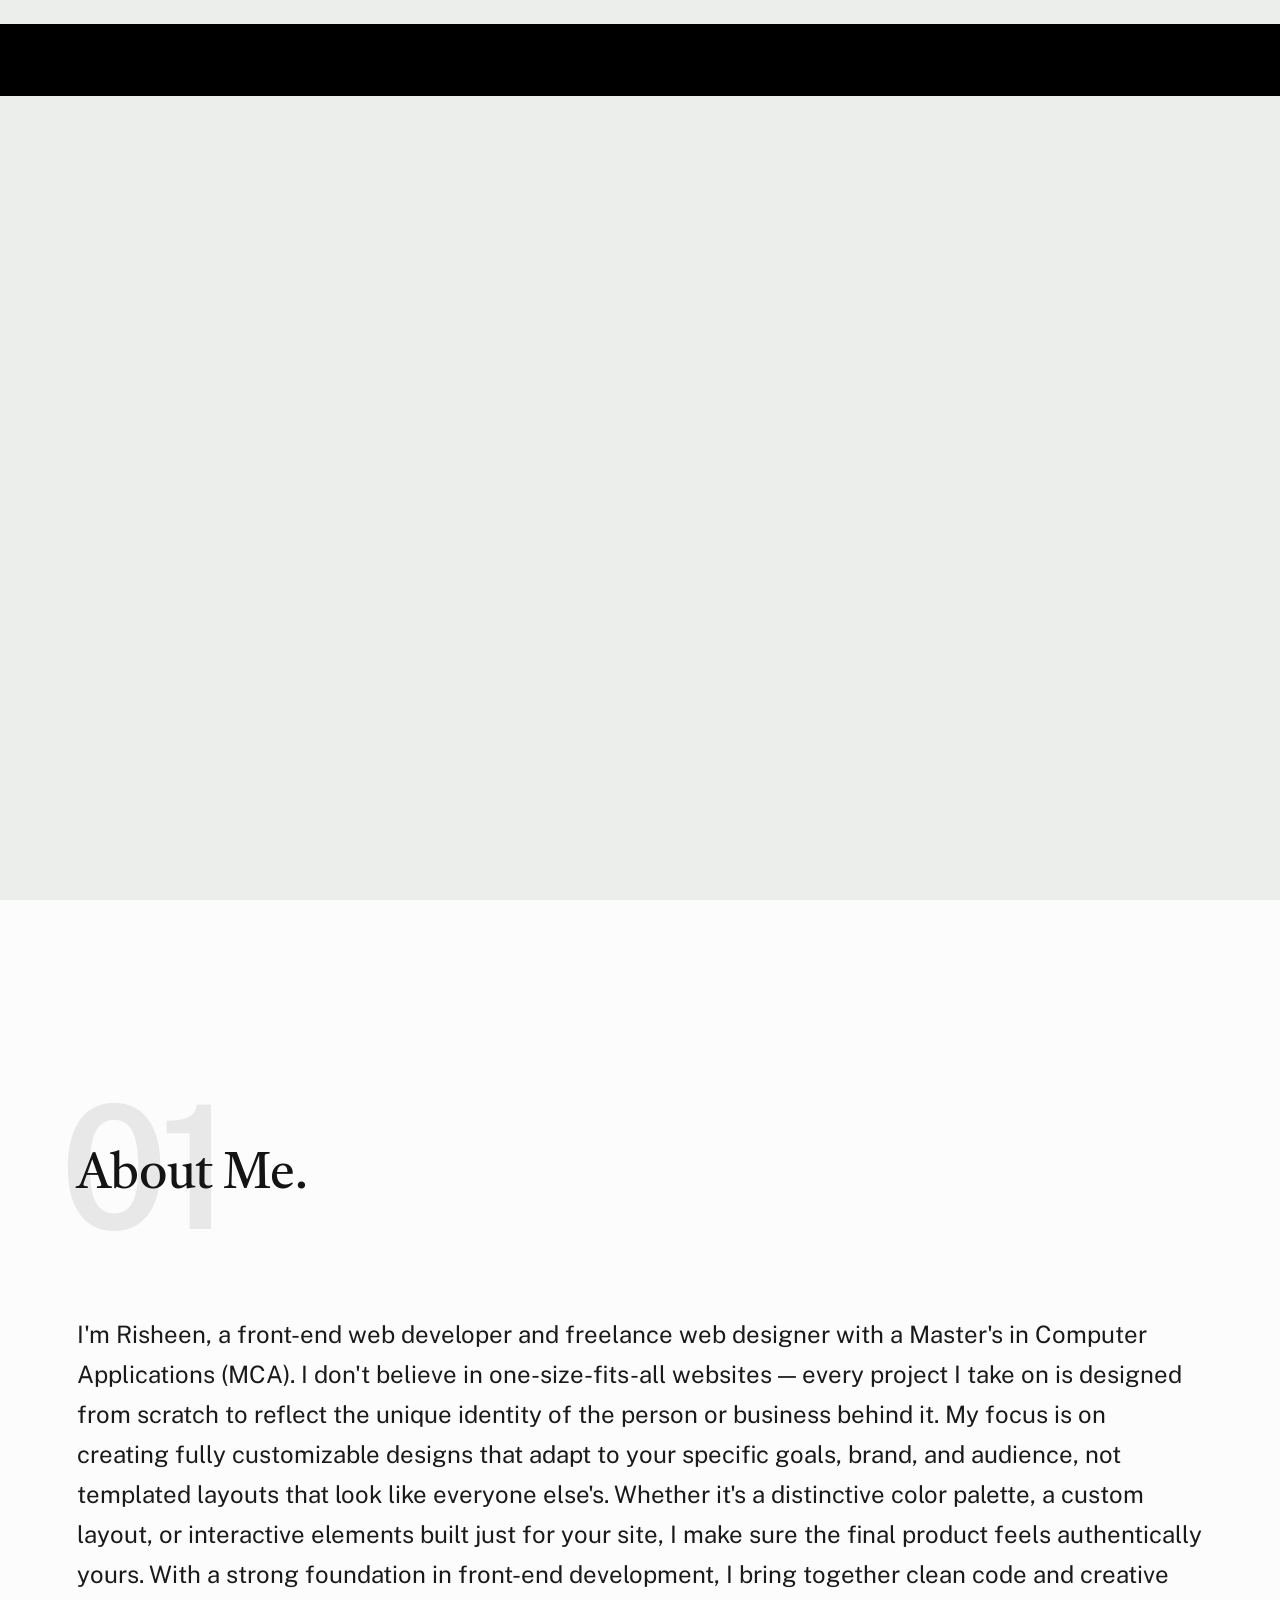
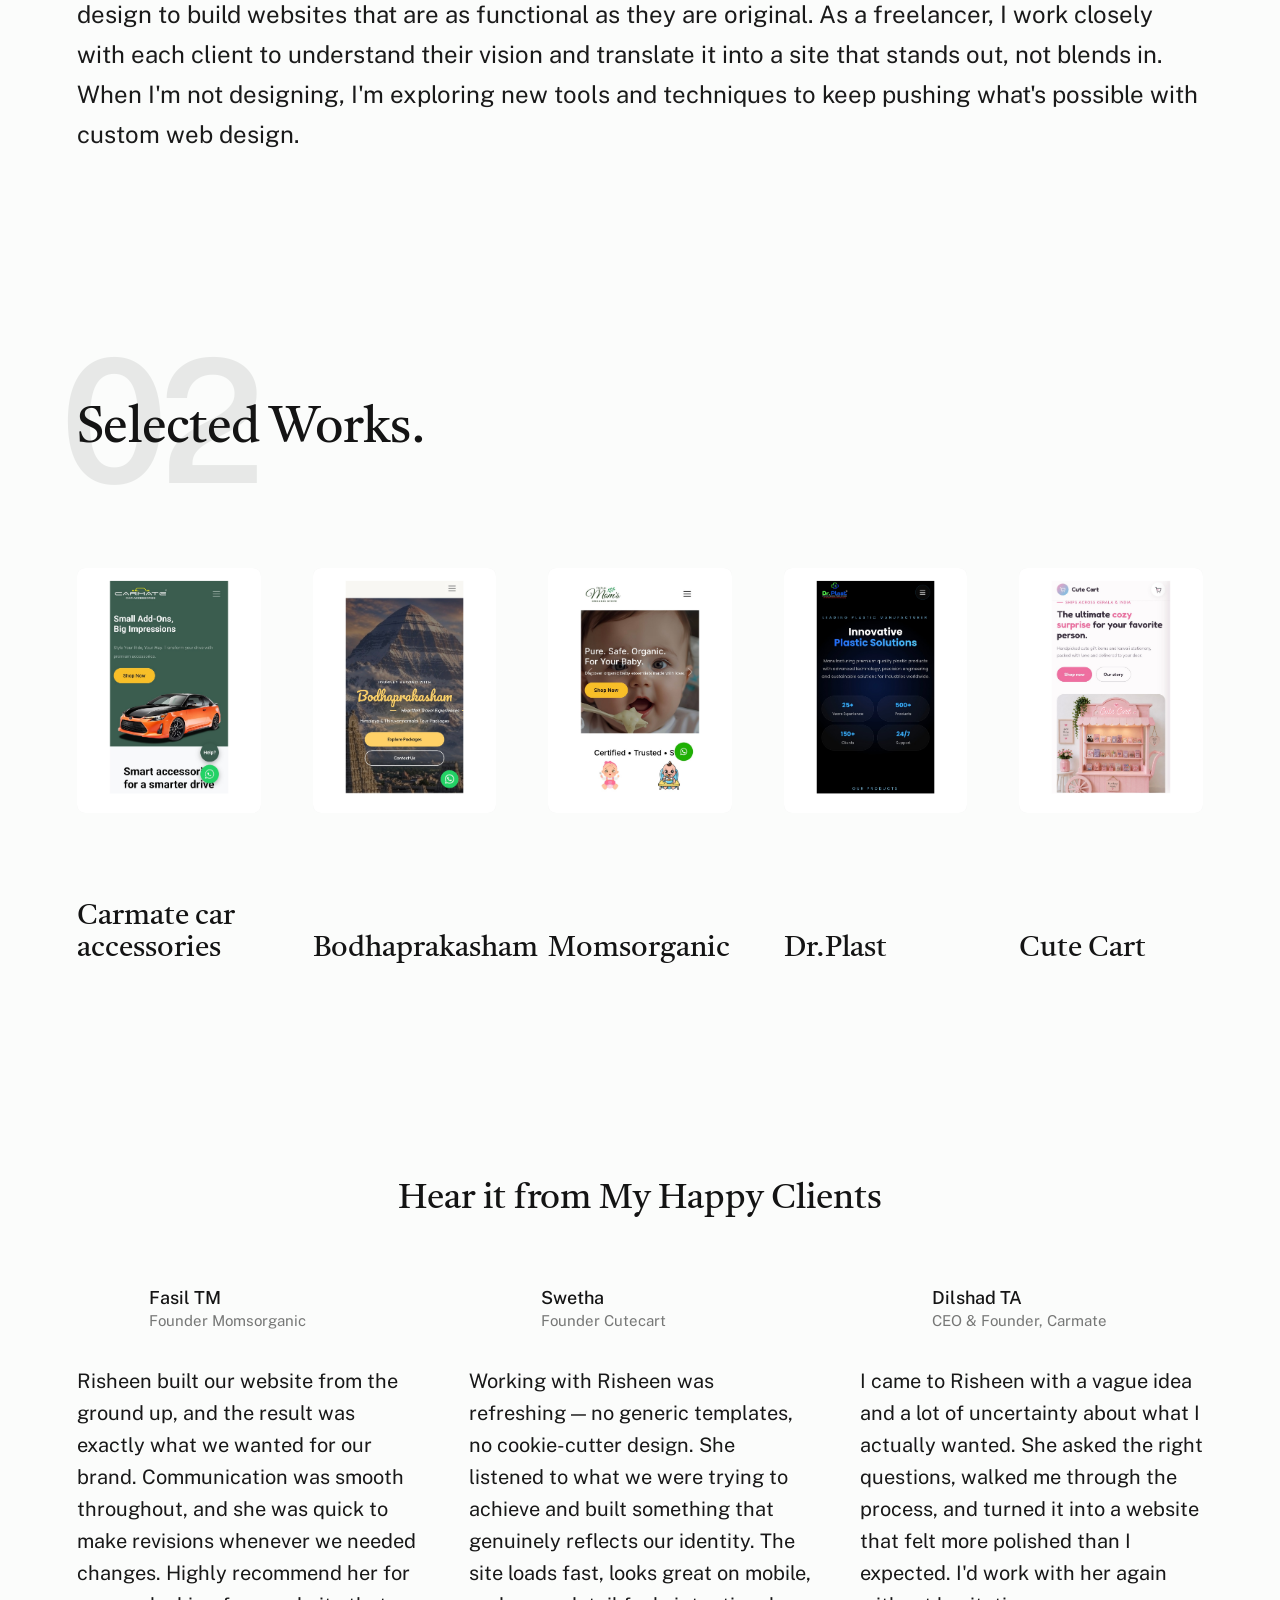
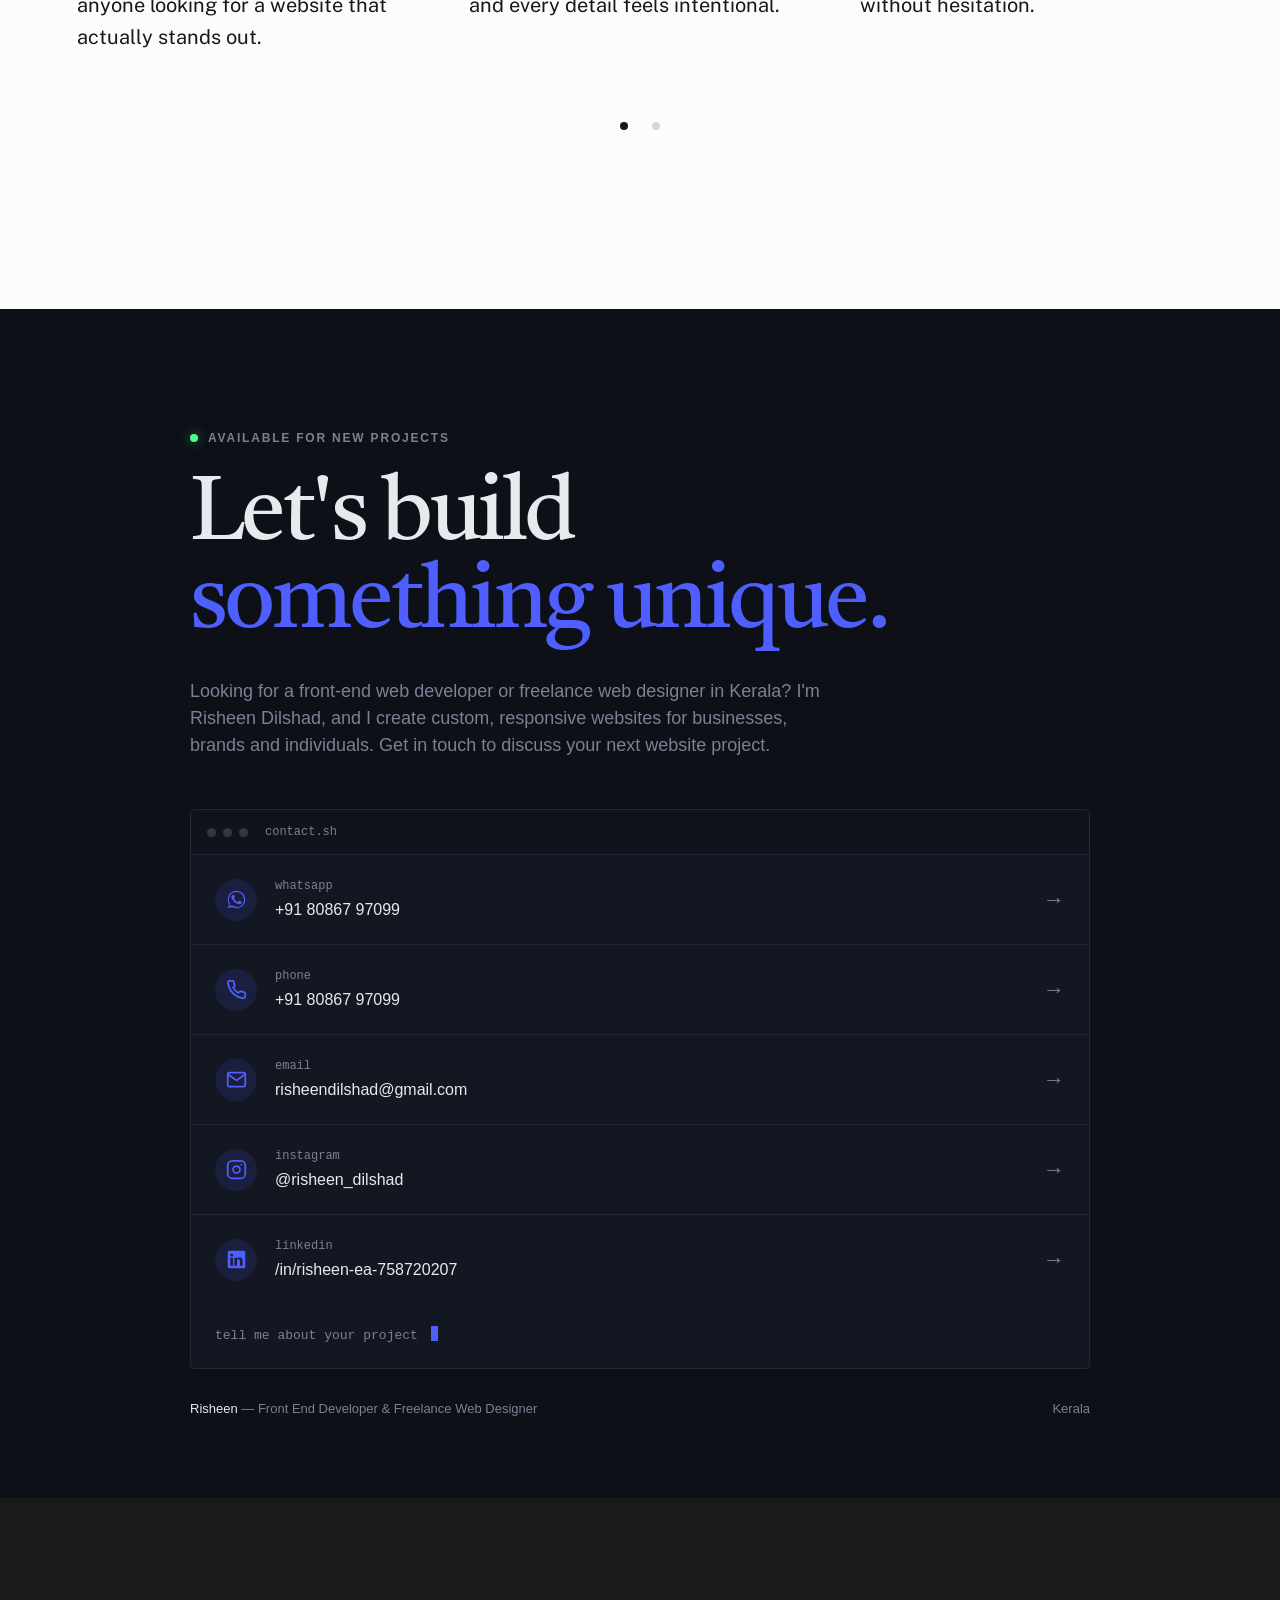
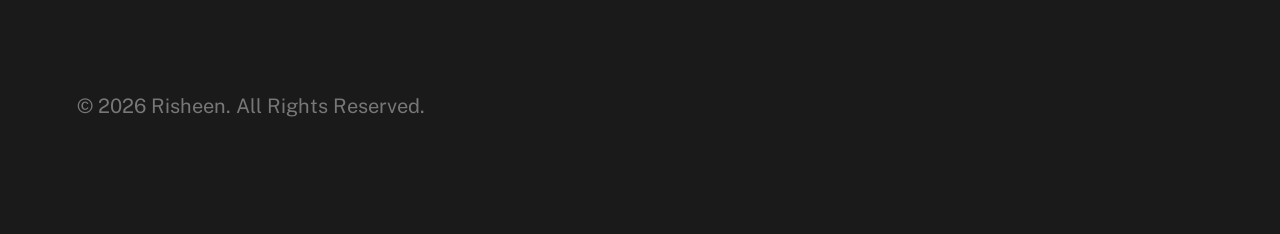
<file: index.html>
<!DOCTYPE html>
<html lang="en" class="no-js">

<head>

    <!-- Basic page needs
    ================================================== -->
    <meta charset="utf-8">
    <meta name="viewport" content="width=device-width, initial-scale=1">

    <title>Risheen Dilshad | Front-End Web Developer & Freelance Web Designer</title>

    <meta
    name="description"
    content="Risheen Dilshad is a front-end web developer and freelance web designer from Kerala, India. Explore custom websites, web design projects, and freelance services."
>

<meta
    name="keywords"
    content="Risheen Dilshad, Risheen, Risheen Dilshad web developer, Risheen Dilshad web designer, front-end web developer Kerala, freelance web designer Kerala, web developer Kerala, freelance web developer India, custom website designer, front-end developer India"
>

<meta name="author" content="Risheen Dilshad">

<meta name="robots" content="index, follow">

<link rel="canonical" href="https://YOUR-DOMAIN.com/">

<script type="application/ld+json">
{
    "@context": "https://schema.org",
    "@type": "Person",
    "name": "Risheen Dilshad",
    "url": "https://YOUR-DOMAIN.com/",
    "jobTitle": "Front-End Web Developer",
    "description": "Front-end web developer and freelance web designer from Kerala, India.",
    "address": {
        "@type": "PostalAddress",
        "addressRegion": "Kerala",
        "addressCountry": "IN"
    },
    "sameAs": [
        "https://www.instagram.com/risheen_dilshad/",
        "https://www.linkedin.com/in/risheen-ea-758720207/"
    ]
}
</script>
<meta property="og:title"
      content="Risheen Dilshad | Front-End Web Developer & Freelance Web Designer">

<meta property="og:description"
      content="Portfolio of Risheen Dilshad, a front-end web developer and freelance web designer from Kerala, India.">

<meta property="og:type" content="website">

<meta property="og:url"
      content="https://YOUR-DOMAIN.com/">

<meta property="og:image"
      content="https://YOUR-DOMAIN.com/images/intro-bg.jpeg">

<meta property="og:site_name"
      content="Risheen Dilshad">

    <script>
        document.documentElement.classList.remove('no-js');
        document.documentElement.classList.add('js');
    </script>

    <!-- CSS
    ================================================== -->
    <link rel="stylesheet" href="css/vendor.css">
    <link rel="stylesheet" href="css/styles.css">

    <!-- Favicons
    ================================================== -->
    <link rel="apple-touch-icon" sizes="180x180" href="apple-touch-icon.png">
    <link rel="icon" type="image/png" sizes="32x32" href="favicon-32x32.png">
    <link rel="icon" type="image/png" sizes="16x16" href="favicon-16x16.png">
    <link rel="manifest" href="site.webmanifest">

    <!-- Contact Section CSS
    ================================================== -->
    <style>

        :root {
            --bg: #0D1017;
            --bg-raised: #131722;
            --line: #232838;
            --text: #E7E9EE;
            --text-dim: #7A8194;
            --accent: #4F5EFF;
            --accent-soft: rgba(79, 94, 255, 0.12);
            --flag: #FFD23F;
            --radius: 4px;
        }

        .s-content-contact * {
            box-sizing: border-box;
        }

        .s-content-contact {
            background: var(--bg);
            color: var(--text);
            font-family: 'Inter', sans-serif;
            display: flex;
            align-items: center;
            justify-content: center;
            padding: 120px 20px 80px;
            line-height: 1.5;
            min-height: 100vh;
        }

        .s-content-contact .wrap {
            width: 100%;
            max-width: 900px;
            margin: 0 auto;
        }

        .s-content-contact .eyebrow {
            display: flex;
            align-items: center;
            gap: 10px;
            color: var(--text-dim);
            font-size: 12px;
            font-weight: 600;
            letter-spacing: 0.15em;
            margin-bottom: 25px;
        }

        .s-content-contact .dot {
            width: 8px;
            height: 8px;
            background: #4cff88;
            border-radius: 50%;
            display: inline-block;
            box-shadow: 0 0 12px rgba(76, 255, 136, 0.5);
        }

        .s-content-contact h1 {
            color: var(--text);
            font-size: clamp(48px, 8vw, 90px);
            line-height: 0.98;
            letter-spacing: -0.04em;
            margin: 0 0 30px;
        }

        .s-content-contact h1 span {
            color: var(--accent);
        }

        .s-content-contact .lede {
            color: var(--text-dim);
            max-width: 650px;
            font-size: 18px;
            margin-bottom: 50px;
        }

        .s-content-contact .panel {
            background: var(--bg-raised);
            border: 1px solid var(--line);
            border-radius: var(--radius);
            overflow: hidden;
        }

        .s-content-contact .panel-head {
            height: 45px;
            display: flex;
            align-items: center;
            gap: 7px;
            padding: 0 16px;
            border-bottom: 1px solid var(--line);
            background: #10131c;
        }

        .s-content-contact .chip {
            width: 9px;
            height: 9px;
            border-radius: 50%;
            background: #303646;
        }

        .s-content-contact .filename {
            margin-left: 10px;
            color: var(--text-dim);
            font-size: 12px;
            font-family: monospace;
        }

        .s-content-contact .rows {
            display: flex;
            flex-direction: column;
        }

        .s-content-contact .row {
            display: flex;
            align-items: center;
            width: 100%;
            padding: 22px 24px;
            border-bottom: 1px solid var(--line);
            text-decoration: none;
            color: var(--text);
            transition: background 0.25s ease, padding-left 0.25s ease;
        }

        .s-content-contact .row:last-child {
            border-bottom: 0;
        }

        .s-content-contact .row:hover {
            background: var(--accent-soft);
            padding-left: 30px;
        }

        .s-content-contact .icon {
            width: 42px;
            height: 42px;
            min-width: 42px;
            display: flex;
            align-items: center;
            justify-content: center;
            color: var(--accent);
            background: var(--accent-soft);
            border-radius: 50%;
            margin-right: 18px;
        }

        .s-content-contact .icon svg {
            width: 21px;
            height: 21px;
        }

        .s-content-contact .row-text {
            display: flex;
            flex-direction: column;
            min-width: 0;
        }

        .s-content-contact .key {
            color: var(--text-dim);
            font-family: monospace;
            font-size: 12px;
            margin-bottom: 3px;
        }

        .s-content-contact .val {
            color: var(--text);
            font-size: 16px;
            word-break: break-word;
        }

        .s-content-contact .arrow {
            margin-left: auto;
            color: var(--text-dim);
            font-size: 22px;
            transition: transform 0.25s ease, color 0.25s ease;
        }

        .s-content-contact .row:hover .arrow {
            color: var(--accent);
            transform: translateX(5px);
        }

        .s-content-contact .cursor-line {
            padding: 22px 24px;
            color: var(--text-dim);
            font-family: monospace;
            font-size: 13px;
        }

        .s-content-contact .cursor {
            display: inline-block;
            width: 7px;
            height: 15px;
            margin-left: 5px;
            vertical-align: -2px;
            background: var(--accent);
            animation: blink 1s infinite;
        }

        .s-content-contact .contact-footer {
            display: flex;
            justify-content: space-between;
            gap: 20px;
            margin-top: 30px;
            color: var(--text-dim);
            font-size: 13px;
        }

        .s-content-contact .contact-footer .name {
            color: var(--text);
        }

        @keyframes blink {
            0%,
            45% {
                opacity: 1;
            }

            46%,
            100% {
                opacity: 0;
            }
        }

        @media screen and (max-width: 600px) {

            .s-content-contact {
                padding: 100px 16px 60px;
            }

            .s-content-contact h1 {
                font-size: 48px;
            }

            .s-content-contact .lede {
                font-size: 16px;
            }

            .s-content-contact .row {
                padding: 18px 16px;
            }

            .s-content-contact .row:hover {
                padding-left: 20px;
            }

            .s-content-contact .icon {
                margin-right: 12px;
            }

            .s-content-contact .val {
                font-size: 14px;
            }

            .s-content-contact .contact-footer {
                flex-direction: column;
            }
        }

        /* Make same-page navigation work smoothly */
        html {
            scroll-behavior: smooth;
        }

        /* Prevent fixed header from covering sections */
        section[id] {
            scroll-margin-top: 100px;
        }

    </style>

</head>


<body id="top">

    <!-- Preloader
    ================================================== -->
    <div id="preloader">
        <div id="loader" class="dots-fade">
            <div></div>
            <div></div>
            <div></div>
        </div>
    </div>


    <!-- Page wrap
    ================================================== -->
    <div id="page" class="s-pagewrap">


        <!-- Header
        ================================================== -->
        <header class="s-header">

            <div class="row s-header__inner">

                <div class="s-header__block">

                    <div class="s-header__logo">
                        <a class="logo" href="#top">
                            <img
                                src="images/logo.png"
                                width="50"
                                height="20"
                                alt="Risheen"
                            >
                        </a>
                    </div>

                    <a class="s-header__menu-toggle" href="#0">
                        <span>Menu</span>
                    </a>

                </div>


                <!-- Navigation
                ================================================== -->
                <nav class="s-header__nav" aria-label="Main navigation">

                    <ul class="s-header__menu-links">

                        <li class="current">
                            <a class="smoothscroll" href="#intro">
                                Intro
                            </a>
                        </li>

                        <li>
                            <a class="smoothscroll" href="#about">
                                About
                            </a>
                        </li>

                        <li>
                            <a class="smoothscroll" href="#works">
                                Works
                            </a>
                        </li>

                        <li>
                            <a class="smoothscroll" href="#contact">
                                Contact
                            </a>
                        </li>

                    </ul>

                </nav>

            </div>

        </header>


        <!-- INTRO
        ================================================== -->
        <section id="intro" class="s-intro target-section">

            <div class="row s-intro__content width-sixteen-col">

                <div class="column lg-12 s-intro__content-inner grid-block grid-16">

                    <div class="s-intro__content-text">

                        <div class="s-intro__content-pretitle text-pretitle">
                            Hello
                        </div>

                        <h1 class="s-intro__content-title">
                            I'm Risheen,<br>
                            web developer.
                        </h1>

                        <div class="s-intro__content-btns">

                            <a
                                class="btn"
                                href="#about"
                            >
                                More About Me
                            </a>

                            <a
                                class="btn btn--stroke"
                                href="#contact"
                            >
                                Get In Touch
                            </a>

                        </div>

                    </div>

                </div>

            </div>


        

            <!-- Intro image -->
            <div class="s-intro__content-media">

                <img
                    src="images/intro-bg.jpeg"
                    srcset="images/intro-bg.jpeg 1x, images/intro-bg.jpeg 2x"
                    alt=""
                >

            </div>


            <!-- Scroll down -->
            <div class="s-intro__scroll-down">

                <a href="#about" class="smoothscroll">

                    <div class="scroll-icon">
                        <svg
                            xmlns="http://www.w3.org/2000/svg"
                            width="24"
                            height="24"
                            viewBox="0 0 24 24"
                        >
                            <path d="M11.178 19.569a.998.998 0 0 0 1.644 0l9-13A.999.999 0 0 0 21 5H3a1.002 1.002 0 0 0-.822 1.569l9 13z"/>
                        </svg>
                    </div>

                    <span class="scroll-text u-screen-reader-text">
                        Scroll Down
                    </span>

                </a>

            </div>

        </section>


        <!-- ABOUT
        ================================================== -->
        <section id="about" class="s-about target-section">

            <div class="row s-about__content">

                <div class="column xl-12">

                    <div class="section-header" data-num="01">
                        <h2 class="text-display-title">
                            About Me.
                        </h2>
                    </div>

                    <p class="attention-getter">
                        I'm Risheen, a front-end web developer and freelance web designer with a Master's in Computer Applications (MCA).

                        I don't believe in one-size-fits-all websites — every project I take on is designed from scratch to reflect the unique identity of the person or business behind it.

                        My focus is on creating fully customizable designs that adapt to your specific goals, brand, and audience, not templated layouts that look like everyone else's.

                        Whether it's a distinctive color palette, a custom layout, or interactive elements built just for your site, I make sure the final product feels authentically yours.

                        With a strong foundation in front-end development, I bring together clean code and creative design to build websites that are as functional as they are original.

                        As a freelancer, I work closely with each client to understand their vision and translate it into a site that stands out, not blends in.

                        When I'm not designing, I'm exploring new tools and techniques to keep pushing what's possible with custom web design.
                    </p>

                </div>

            </div>

        </section>


        <!-- WORKS
        ================================================== -->
        <section id="works" class="s-works target-section">

            <div class="row">

                <div class="column xl-12">

                    <div class="section-header" data-num="02">
                        <h2 class="text-display-title">
                            Selected Works.
                        </h2>
                        <br>

                    </div>

                </div>

            </div>


            <!-- Projects -->
            <div class="row">

                <div class="column entry">

                    <a
                        href="https://carmatecaraccessories.com/"
                        class="entry__link"
                        target="_blank"
                        rel="noopener noreferrer"
                    >

                        <div class="entry__thumb">
                            <img
                                src="images/car.png"
                                alt="Carmate car accessories website"
                            >
                        </div>

                        <div class="entry__info">
                            <h4 class="entry__title">
                                Carmate car accessories
                            </h4>
                        </div>

                    </a>

                </div>


                <div class="column entry">

                    <a
                        href="https://bodhaprakasham.com/"
                        class="entry__link"
                        target="_blank"
                        rel="noopener noreferrer"
                    >

                        <div class="entry__thumb">
                            <img
                                src="images/bod.png"
                                alt="Bodhaprakasham website"
                            >
                        </div>

                        <div class="entry__info">
                            <h4 class="entry__title">
                                Bodhaprakasham
                            </h4>
                        </div>

                    </a>

                </div>


                <div class="column entry">

                    <a
                        href="https://themomsorganic.com/"
                        class="entry__link"
                        target="_blank"
                        rel="noopener noreferrer"
                    >

                        <div class="entry__thumb">
                            <img
                                src="images/mom.png"
                                alt="Momsorganic website"
                            >
                        </div>

                        <div class="entry__info">
                            <h4 class="entry__title">
                                Momsorganic
                            </h4>
                        </div>

                    </a>

                </div>


                <div class="column entry">

                    <a
                        href="https://drplast.in/"
                        class="entry__link"
                        target="_blank"
                        rel="noopener noreferrer"
                    >

                        <div class="entry__thumb">
                            <img
                                src="images/dr.png"
                                alt="Dr Plast website"
                            >
                        </div>

                        <div class="entry__info">
                            <h4 class="entry__title">
                                Dr.Plast
                            </h4>
                        </div>

                    </a>

                </div>


                <div class="column entry">

                    <a
                        href="https://risheendilshad.github.io/cutecart/"
                        class="entry__link"
                        target="_blank"
                        rel="noopener noreferrer"
                    >

                        <div class="entry__thumb">
                            <img
                                src="images/cute.png"
                                alt="Cute Cart website"
                            >
                        </div>

                        <div class="entry__info">
                            <h4 class="entry__title">
                                Cute Cart
                            </h4>
                        </div>

                    </a>

                </div>

            </div>


            <!-- Testimonials
            ================================================== -->
            <div class="row s-testimonials">

                <div class="column xl-12">

                    <h3 class="s-testimonials__header">
                        Hear it from My Happy Clients
                    </h3>


                    <div class="swiper-container s-testimonials__slider">

                        <div class="swiper-wrapper">


                            <div class="s-testimonials__slide swiper-slide">

                                <div class="s-testimonials__author">

                                    <cite class="s-testimonials__cite">
                                        <strong>Fasil TM</strong>
                                        <span>Founder Momsorganic</span>
                                    </cite>

                                </div>

                                <p>
                                    Risheen built our website from the ground up,
                                    and the result was exactly what we wanted for
                                    our brand. Communication was smooth throughout,
                                    and she was quick to make revisions whenever we
                                    needed changes. Highly recommend her for anyone
                                    looking for a website that actually stands out.
                                </p>

                            </div>


                            <div class="s-testimonials__slide swiper-slide">

                                <div class="s-testimonials__author">

                                    <cite class="s-testimonials__cite">
                                        <strong>Swetha</strong>
                                        <span>Founder Cutecart</span>
                                    </cite>

                                </div>

                                <p>
                                    Working with Risheen was refreshing — no generic
                                    templates, no cookie-cutter design. She listened
                                    to what we were trying to achieve and built
                                    something that genuinely reflects our identity.
                                    The site loads fast, looks great on mobile,
                                    and every detail feels intentional.
                                </p>

                            </div>


                            <div class="s-testimonials__slide swiper-slide">

                                <div class="s-testimonials__author">

                                    <cite class="s-testimonials__cite">
                                        <strong>Dilshad TA</strong>
                                        <span>CEO &amp; Founder, Carmate</span>
                                    </cite>

                                </div>

                                <p>
                                    I came to Risheen with a vague idea and a lot
                                    of uncertainty about what I actually wanted.
                                    She asked the right questions, walked me
                                    through the process, and turned it into a
                                    website that felt more polished than I expected.
                                    I'd work with her again without hesitation.
                                </p>

                            </div>


                            <div class="s-testimonials__slide swiper-slide">

                                <div class="s-testimonials__author">

                                    <cite class="s-testimonials__cite">
                                        <strong>Anwar</strong>
                                        <span>Dr.plast co.</span>
                                    </cite>

                                </div>

                                <p>
                                    What I appreciated most about working with
                                    Risheen was how invested she was in getting
                                    the details right — from load speed to how
                                    the site felt on a phone screen. She didn't
                                    just build what I asked for, she pointed out
                                    things I hadn't thought about that made the
                                    final site so much better.
                                </p>

                            </div>


                        </div>

                        <div class="swiper-pagination"></div>

                    </div>

                </div>

            </div>

        </section>


        <!-- CONTACT
        ================================================== -->
        <section
            id="contact"
            class="s-content-contact target-section"
        >

            <div class="wrap">

                <div class="eyebrow">
                    <span class="dot"></span>
                    AVAILABLE FOR NEW PROJECTS
                </div>


                <h1>
                    Let's build<br>
                    <span>something unique.</span>
                </h1>


               <p class="lede">
    Looking for a front-end web developer or freelance web designer
    in Kerala? I'm Risheen Dilshad, and I create custom,
    responsive websites for businesses, brands and individuals.
    Get in touch to discuss your next website project.
</p>



                <!-- Contact panel -->
                <div class="panel">

                    <div class="panel-head">

                        <span class="chip"></span>
                        <span class="chip"></span>
                        <span class="chip"></span>

                        <span class="filename">
                            contact.sh
                        </span>

                    </div>


                    <div class="rows">


                        <!-- WhatsApp -->
                        <a
                            class="row"
                            href="https://wa.me/918086797099"
                            target="_blank"
                            rel="noopener noreferrer"
                        >

                            <span class="icon">

                                <svg
                                    viewBox="0 0 24 24"
                                    fill="currentColor"
                                >
                                    <path d="M17.5 14.4c-.3-.1-1.7-.9-2-1-.3-.1-.5-.1-.7.1-.2.3-.8 1-.9 1.2-.2.2-.3.2-.6.1-.3-.2-1.3-.5-2.4-1.5-.9-.8-1.5-1.8-1.7-2.1-.2-.3 0-.5.1-.6.1-.1.3-.3.4-.5.1-.1.2-.3.3-.4.1-.2 0-.4 0-.5C10 9 9.4 7.6 9.1 7c-.2-.5-.4-.4-.6-.4h-.5c-.2 0-.5.1-.7.3-.3.3-1 1-1 2.4s1 2.8 1.2 3c.1.2 2 3 4.8 4.3.7.3 1.2.5 1.6.6.7.2 1.3.2 1.8.1.5-.1 1.7-.7 2-1.4.2-.6.2-1.2.1-1.3-.1-.1-.2-.2-.5-.3z"/>
                                    <path d="M12 2C6.5 2 2 6.5 2 12c0 1.9.5 3.7 1.5 5.3L2 22l4.9-1.3C8.4 21.6 10.1 22 12 22c5.5 0 10-4.5 10-10S17.5 2 12 2zm0 18.2c-1.7 0-3.3-.5-4.7-1.3l-.3-.2-3.1.8.8-3-.2-.3C3.7 14.7 3.2 13.4 3.2 12c0-4.8 3.9-8.7 8.7-8.7s8.7 3.9 8.7 8.7-3.8 8.9-8.6 8.9z"/>
                                </svg>

                            </span>


                            <span class="row-text">

                                <span class="key">
                                    whatsapp
                                </span>

                                <span class="val">
                                    +91 80867 97099
                                </span>

                            </span>


                            <span class="arrow">
                                →
                            </span>

                        </a>


                        <!-- Phone -->
                        <a
                            class="row"
                            href="tel:+918086797099"
                        >

                            <span class="icon">

                                <svg
                                    viewBox="0 0 24 24"
                                    fill="none"
                                    stroke="currentColor"
                                    stroke-width="2"
                                    stroke-linecap="round"
                                    stroke-linejoin="round"
                                >
                                    <path d="M22 16.92v3a2 2 0 0 1-2.18 2 19.79 19.79 0 0 1-8.63-3.07 19.5 19.5 0 0 1-6-6 19.79 19.79 0 0 1-3.07-8.67A2 2 0 0 1 4.11 2h3a2 2 0 0 1 2 1.72c.127.96.361 1.903.7 2.81a2 2 0 0 1-.45 2.11L8.09 9.91a16 16 0 0 0 6 6l1.27-1.27a2 2 0 0 1 2.11-.45c.907.339 1.85.573 2.81.7A2 2 0 0 1 22 16.92z"/>
                                </svg>

                            </span>


                            <span class="row-text">

                                <span class="key">
                                    phone
                                </span>

                                <span class="val">
                                    +91 80867 97099
                                </span>

                            </span>


                            <span class="arrow">
                                →
                            </span>

                        </a>


                        <!-- Email -->
                        <a
                            class="row"
                            href="mailto:risheendilshad@gmail.com"
                        >

                            <span class="icon">

                                <svg
                                    viewBox="0 0 24 24"
                                    fill="none"
                                    stroke="currentColor"
                                    stroke-width="2"
                                    stroke-linecap="round"
                                    stroke-linejoin="round"
                                >
                                    <path d="M22 6l-10 7L2 6"/>
                                    <rect
                                        x="2"
                                        y="4"
                                        width="20"
                                        height="16"
                                        rx="2"
                                    />
                                </svg>

                            </span>


                            <span class="row-text">

                                <span class="key">
                                    email
                                </span>

                                <span class="val">
                                    risheendilshad@gmail.com
                                </span>

                            </span>


                            <span class="arrow">
                                →
                            </span>

                        </a>


                        <!-- Instagram -->
                        <a
                            class="row"
                            href="https://instagram.com/risheen_dilshad"
                            target="_blank"
                            rel="noopener noreferrer"
                        >

                            <span class="icon">

                                <svg
                                    viewBox="0 0 24 24"
                                    fill="none"
                                    stroke="currentColor"
                                    stroke-width="2"
                                    stroke-linecap="round"
                                    stroke-linejoin="round"
                                >
                                    <rect
                                        x="2"
                                        y="2"
                                        width="20"
                                        height="20"
                                        rx="5"
                                    />
                                    <circle
                                        cx="12"
                                        cy="12"
                                        r="4"
                                    />
                                    <circle
                                        cx="17.5"
                                        cy="6.5"
                                        r="1"
                                        fill="currentColor"
                                        stroke="none"
                                    />
                                </svg>

                            </span>


                            <span class="row-text">

                                <span class="key">
                                    instagram
                                </span>

                                <span class="val">
                                    @risheen_dilshad
                                </span>

                            </span>


                            <span class="arrow">
                                →
                            </span>

                        </a>


                        <!-- LinkedIn -->
                        <a
                            class="row"
                            href="https://www.linkedin.com/in/risheen-ea-758720207"
                            target="_blank"
                            rel="noopener noreferrer"
                        >

                            <span class="icon">

                                <svg
                                    viewBox="0 0 24 24"
                                    fill="currentColor"
                                >
                                    <path d="M20.5 2h-17A1.5 1.5 0 0 0 2 3.5v17A1.5 1.5 0 0 0 3.5 22h17a1.5 1.5 0 0 0 1.5-1.5v-17A1.5 1.5 0 0 0 20.5 2zM8 19H5v-9h3zM6.5 8.7A1.7 1.7 0 1 1 6.5 5.3a1.7 1.7 0 0 1 0 3.4zM19 19h-3v-4.7c0-1.1 0-2.6-1.6-2.6s-1.8 1.2-1.8 2.5V19h-3v-9h2.9v1.3h.04c.4-.8 1.4-1.6 2.9-1.6 3.1 0 3.6 2 3.6 4.7z"/>
                                </svg>

                            </span>


                            <span class="row-text">

                                <span class="key">
                                    linkedin
                                </span>

                                <span class="val">
                                    /in/risheen-ea-758720207
                                </span>

                            </span>


                            <span class="arrow">
                                →
                            </span>

                        </a>


                    </div>


                    <div class="cursor-line">
                        tell me about your project
                        <span class="cursor"></span>
                    </div>

                </div>


                <!-- Contact footer -->
                <div class="contact-footer">

                    <span>
                        <span class="name">
                            Risheen
                        </span>
                        — Front End Developer &amp; Freelance Web Designer
                    </span>

                    <span>
                        Kerala
                    </span>

                </div>

            </div>

        </section>


        <!-- FOOTER
        ================================================== -->
        <footer class="s-footer">

            <div class="row footer-full-width">

                <div class="column xl-12">

                    <div class="footer-content">

                        <p class="footer-copyright">
                            &copy;
                            <span id="year">2026</span>
                            Risheen. All Rights Reserved.
                        </p>

                    </div>

                </div>

            </div>

        </footer>


    </div>
    <!-- End page -->


    <!-- JavaScript
    ================================================== -->
    <script src="js/plugins.js"></script>
    <script src="js/main.js"></script>


    <!-- Navigation fallback
    ================================================== -->
    <script>

        document.addEventListener("DOMContentLoaded", function () {

            const links = document.querySelectorAll(
                'a[href^="#"]:not([href="#0"])'
            );

            links.forEach(function (link) {

                link.addEventListener("click", function (event) {

                    const targetId = this.getAttribute("href");

                    if (!targetId || targetId === "#") {
                        return;
                    }

                    const target = document.querySelector(targetId);

                    if (!target) {
                        return;
                    }

                    event.preventDefault();

                    target.scrollIntoView({
                        behavior: "smooth",
                        block: "start"
                    });

                });

            });


            /* Update footer year automatically */
            const year = document.getElementById("year");

            if (year) {
                year.textContent = new Date().getFullYear();
            }

        });

    </script>
<script>
window.onload = function () {
    window.scrollTo(0, 0);
};
</script>

</body>

</html>
</file>
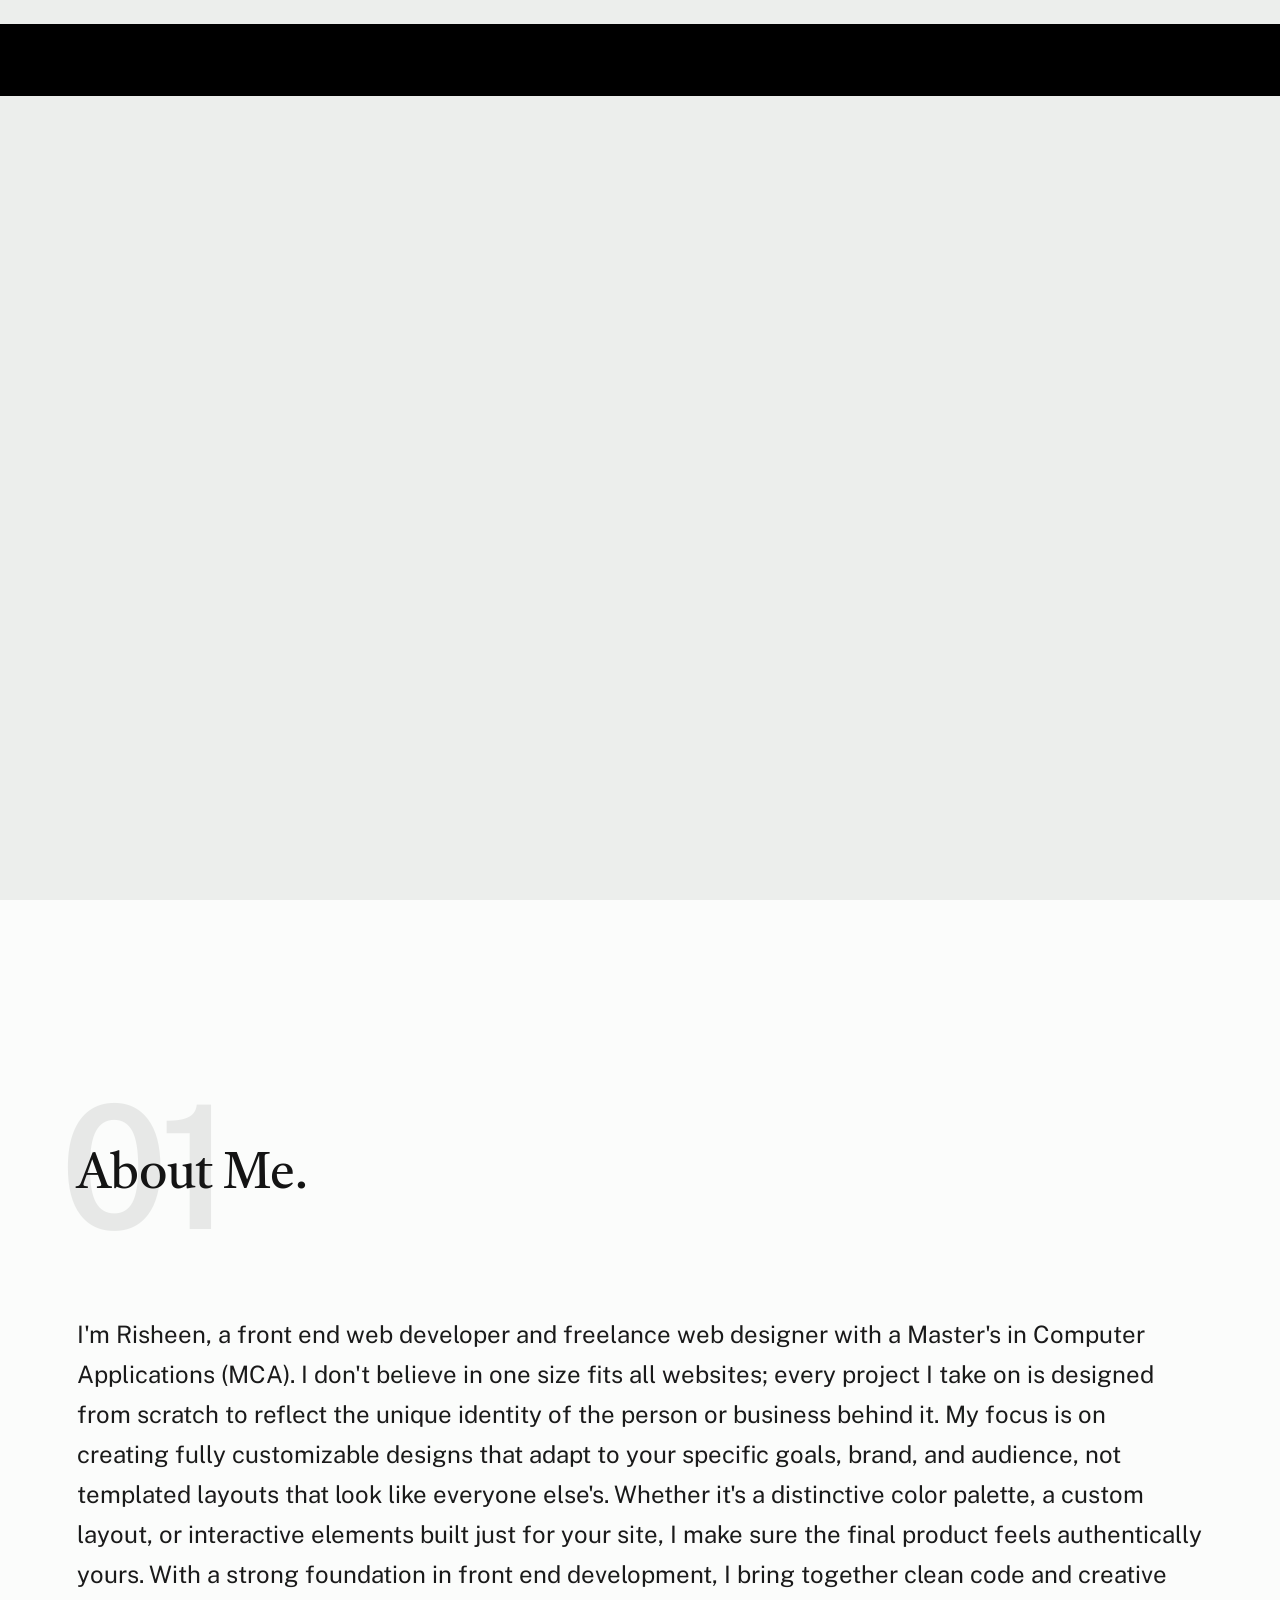
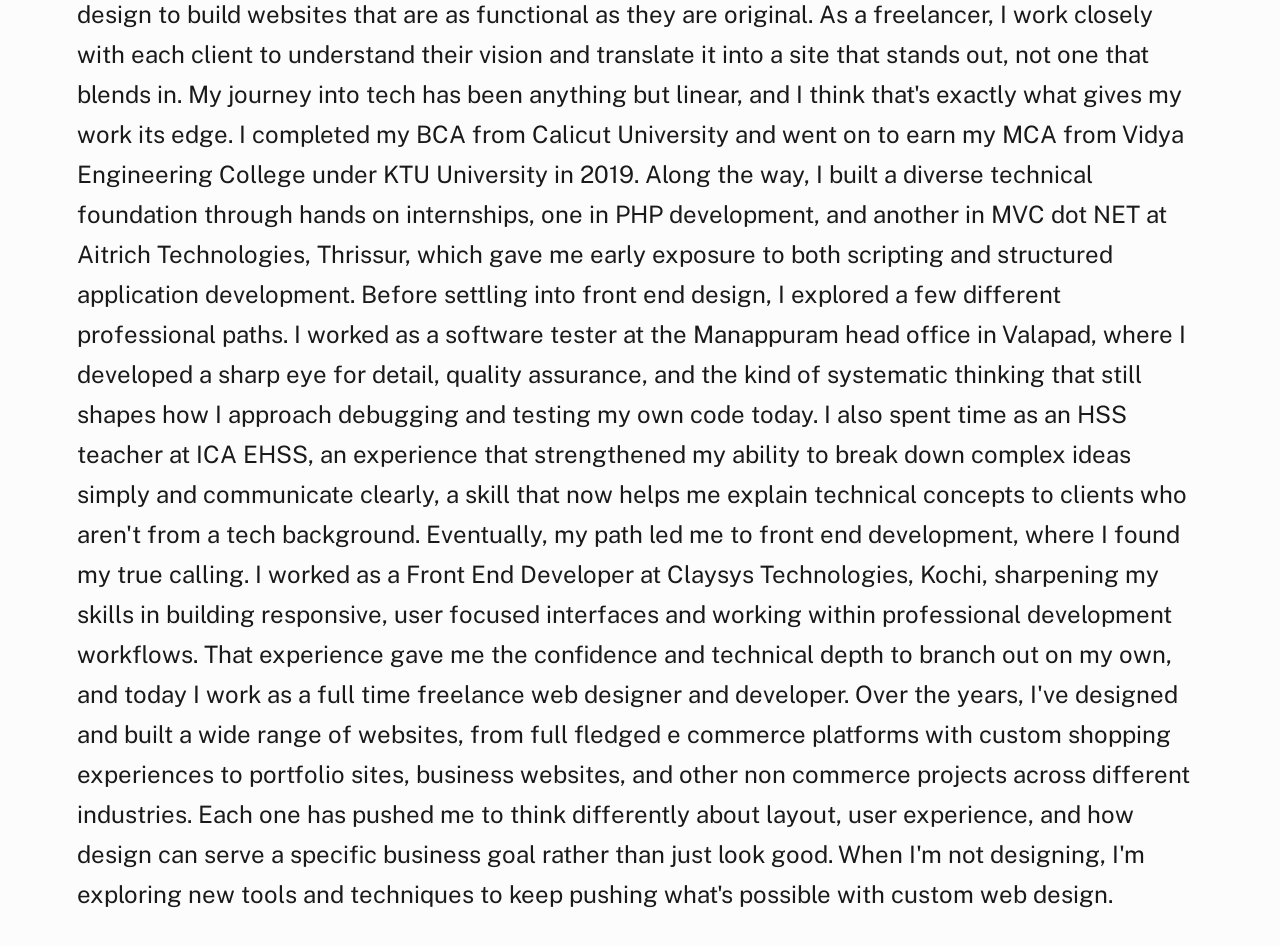
<file: about.html>
<!DOCTYPE html>
<html lang="en" class="no-js" >
<head>

    <!--- basic page needs
    ================================================== -->
    <meta charset="utf-8">
    <meta name="viewport" content="width=device-width, initial-scale=1">
    <title>Risheen</title>

    <script>
        document.documentElement.classList.remove('no-js');
        document.documentElement.classList.add('js');
    </script>

    <!-- CSS
    ================================================== -->
    <link rel="stylesheet" href="css/vendor.css">
    <link rel="stylesheet" href="css/styles.css">

    <!-- favicons
    ================================================== -->
    <link rel="apple-touch-icon" sizes="180x180" href="apple-touch-icon.png">
    <link rel="icon" type="image/png" sizes="32x32" href="favicon-32x32.png">
    <link rel="icon" type="image/png" sizes="16x16" href="favicon-16x16.png">
    <link rel="manifest" href="site.webmanifest">

</head>


<body id="top">

    
    <!-- preloader
    ================================================== -->
    <div id="preloader">
        <div id="loader" class="dots-fade">
            <div></div>
            <div></div>
            <div></div>
        </div>
    </div>


    <!-- page wrap
    ================================================== -->
    <div id="page" class="s-pagewrap">


        <!-- # site header 
        ================================================== -->
        <header class="s-header">
            <div class="row s-header__inner">

                <div class="s-header__block">
                    <div class="s-header__logo">
                        <a class="logo" href="#">
                            <img src="images/logo.png" width="50px;" height="20px;" alt="">
                        </a>
                    </div>

                    <a class="s-header__menu-toggle" href="#0"><span>Menu</span></a>
                </div> <!-- end s-header__block -->

                <nav class="s-header__nav">    
                    <ul class="s-header__menu-links">
                        <li class="current"><a class="smoothscroll" href="#intro">Intro</a></li>
                        <li><a class="smoothscroll" href="about.html">About</a></li>
                        <li><a class="smoothscroll" href="#works">Works</a></li>
                        <li><a class="smoothscroll" href="contact.html">Contact</a></li>
                    </ul> <!-- s-header__menu-links -->    
                </nav> <!-- end s-header__nav -->

            </div> <!-- end s-header__inner -->
        </header> <!-- end s-header -->


        <!-- # intro
        ================================================== -->
        <section id="intro" class="s-intro target-section">

            <div class="row s-intro__content width-sixteen-col">
                <div class="column lg-12 s-intro__content-inner grid-block grid-16">
                    
                    <div class="s-intro__content-text">

                        <div class="s-intro__content-pretitle text-pretitle">Hello</div>
                        <h1 class="s-intro__content-title">
                        I'm Risheen,<br>
                        web developer. <br>
                        
                        </h1>                            

                        <div class="s-intro__content-btns">
                            <a class="smoothscroll btn" href="#about">More About Me</a>
                            <a class="smoothscroll btn btn--stroke" href="#footer">Get In Touch</a>
                        </div> <!-- s-intro__content-btns -->   

                    </div> <!-- s-intro__content-text -->                     
                    
                </div> <!-- s-intro__content-inner -->  
            </div> <!-- s-intro__content -->

            <ul class="s-intro__social social-list">
                <li>
                    <a href="#0">
                        <svg xmlns="http://www.w3.org/2000/svg" width="24" height="24" viewBox="0 0 24 24" style="fill:rgba(0, 0, 0, 1);transform:;-ms-filter:"><path d="M20,3H4C3.447,3,3,3.448,3,4v16c0,0.552,0.447,1,1,1h8.615v-6.96h-2.338v-2.725h2.338v-2c0-2.325,1.42-3.592,3.5-3.592 c0.699-0.002,1.399,0.034,2.095,0.107v2.42h-1.435c-1.128,0-1.348,0.538-1.348,1.325v1.735h2.697l-0.35,2.725h-2.348V21H20 c0.553,0,1-0.448,1-1V4C21,3.448,20.553,3,20,3z"></path></svg>
                        <span class="u-screen-reader-text">Facebook</span>
                    </a>
                </li>
                <li>
                    <a href="#0">
                        <svg xmlns="http://www.w3.org/2000/svg" width="24" height="24" viewBox="0 0 24 24" style="fill:rgba(0, 0, 0, 1);transform:;-ms-filter:"><path d="M19.633,7.997c0.013,0.175,0.013,0.349,0.013,0.523c0,5.325-4.053,11.461-11.46,11.461c-2.282,0-4.402-0.661-6.186-1.809 c0.324,0.037,0.636,0.05,0.973,0.05c1.883,0,3.616-0.636,5.001-1.721c-1.771-0.037-3.255-1.197-3.767-2.793 c0.249,0.037,0.499,0.062,0.761,0.062c0.361,0,0.724-0.05,1.061-0.137c-1.847-0.374-3.23-1.995-3.23-3.953v-0.05 c0.537,0.299,1.16,0.486,1.82,0.511C3.534,9.419,2.823,8.184,2.823,6.787c0-0.748,0.199-1.434,0.548-2.032 c1.983,2.443,4.964,4.04,8.306,4.215c-0.062-0.3-0.1-0.611-0.1-0.923c0-2.22,1.796-4.028,4.028-4.028 c1.16,0,2.207,0.486,2.943,1.272c0.91-0.175,1.782-0.512,2.556-0.973c-0.299,0.935-0.936,1.721-1.771,2.22 c0.811-0.088,1.597-0.312,2.319-0.624C21.104,6.712,20.419,7.423,19.633,7.997z"></path></svg>
                        <span class="u-screen-reader-text">Twitter</span>
                    </a>
                </li>
                <li>
                    <a href="#0">
                        <svg xmlns="http://www.w3.org/2000/svg" width="24" height="24" viewBox="0 0 24 24" style="fill:rgba(0, 0, 0, 1);transform:;-ms-filter:"><path d="M11.999,7.377c-2.554,0-4.623,2.07-4.623,4.623c0,2.554,2.069,4.624,4.623,4.624c2.552,0,4.623-2.07,4.623-4.624 C16.622,9.447,14.551,7.377,11.999,7.377L11.999,7.377z M11.999,15.004c-1.659,0-3.004-1.345-3.004-3.003 c0-1.659,1.345-3.003,3.004-3.003s3.002,1.344,3.002,3.003C15.001,13.659,13.658,15.004,11.999,15.004L11.999,15.004z"></path><circle cx="16.806" cy="7.207" r="1.078"></circle><path d="M20.533,6.111c-0.469-1.209-1.424-2.165-2.633-2.632c-0.699-0.263-1.438-0.404-2.186-0.42 c-0.963-0.042-1.268-0.054-3.71-0.054s-2.755,0-3.71,0.054C7.548,3.074,6.809,3.215,6.11,3.479C4.9,3.946,3.945,4.902,3.477,6.111 c-0.263,0.7-0.404,1.438-0.419,2.186c-0.043,0.962-0.056,1.267-0.056,3.71c0,2.442,0,2.753,0.056,3.71 c0.015,0.748,0.156,1.486,0.419,2.187c0.469,1.208,1.424,2.164,2.634,2.632c0.696,0.272,1.435,0.426,2.185,0.45 c0.963,0.042,1.268,0.055,3.71,0.055s2.755,0,3.71-0.055c0.747-0.015,1.486-0.157,2.186-0.419c1.209-0.469,2.164-1.424,2.633-2.633 c0.263-0.7,0.404-1.438,0.419-2.186c0.043-0.962,0.056-1.267,0.056-3.71s0-2.753-0.056-3.71C20.941,7.57,20.801,6.819,20.533,6.111z M19.315,15.643c-0.007,0.576-0.111,1.147-0.311,1.688c-0.305,0.787-0.926,1.409-1.712,1.711c-0.535,0.199-1.099,0.303-1.67,0.311 c-0.95,0.044-1.218,0.055-3.654,0.055c-2.438,0-2.687,0-3.655-0.055c-0.569-0.007-1.135-0.112-1.669-0.311 c-0.789-0.301-1.414-0.923-1.719-1.711c-0.196-0.534-0.302-1.099-0.311-1.669c-0.043-0.95-0.053-1.218-0.053-3.654 c0-2.437,0-2.686,0.053-3.655c0.007-0.576,0.111-1.146,0.311-1.687c0.305-0.789,0.93-1.41,1.719-1.712 c0.534-0.198,1.1-0.303,1.669-0.311c0.951-0.043,1.218-0.055,3.655-0.055c2.437,0,2.687,0,3.654,0.055 c0.571,0.007,1.135,0.112,1.67,0.311c0.786,0.303,1.407,0.925,1.712,1.712c0.196,0.534,0.302,1.099,0.311,1.669 c0.043,0.951,0.054,1.218,0.054,3.655c0,2.436,0,2.698-0.043,3.654H19.315z"></path></svg>
                        <span class="u-screen-reader-text">Instagram</span>
                    </a>
                </li>
                <li>
                    <a href="#0">
                        <svg xmlns="http://www.w3.org/2000/svg" width="24" height="24" viewBox="0 0 24 24" style="fill: rgba(0, 0, 0, 1);transform: ;msFilter:;"><path d="M20.66 6.98a9.932 9.932 0 0 0-3.641-3.64C15.486 2.447 13.813 2 12 2s-3.486.447-5.02 1.34c-1.533.893-2.747 2.107-3.64 3.64S2 10.187 2 12s.446 3.487 1.34 5.02a9.924 9.924 0 0 0 3.641 3.64C8.514 21.553 10.187 22 12 22s3.486-.447 5.02-1.34a9.932 9.932 0 0 0 3.641-3.64C21.554 15.487 22 13.813 22 12s-.446-3.487-1.34-5.02zM12 3.66c2 0 3.772.64 5.32 1.919-.92 1.174-2.286 2.14-4.1 2.9-1.002-1.813-2.088-3.327-3.261-4.54A7.715 7.715 0 0 1 12 3.66zM5.51 6.8a8.116 8.116 0 0 1 2.711-2.22c1.212 1.201 2.325 2.7 3.34 4.5-2 .6-4.114.9-6.341.9-.573 0-1.006-.013-1.3-.04A8.549 8.549 0 0 1 5.51 6.8zM3.66 12c0-.054.003-.12.01-.2.007-.08.01-.146.01-.2.254.014.641.02 1.161.02 2.666 0 5.146-.367 7.439-1.1.187.373.381.793.58 1.26-1.32.293-2.674 1.006-4.061 2.14S6.4 16.247 5.76 17.5c-1.4-1.587-2.1-3.42-2.1-5.5zM12 20.34c-1.894 0-3.594-.587-5.101-1.759.601-1.187 1.524-2.322 2.771-3.401 1.246-1.08 2.483-1.753 3.71-2.02a29.441 29.441 0 0 1 1.56 6.62 8.166 8.166 0 0 1-2.94.56zm7.08-3.96a8.351 8.351 0 0 1-2.58 2.621c-.24-2.08-.7-4.107-1.379-6.081.932-.066 1.765-.1 2.5-.1.799 0 1.686.034 2.659.1a8.098 8.098 0 0 1-1.2 3.46zm-1.24-5c-1.16 0-2.233.047-3.22.14a27.053 27.053 0 0 0-.68-1.62c2.066-.906 3.532-2.006 4.399-3.3 1.2 1.414 1.854 3.027 1.96 4.84-.812-.04-1.632-.06-2.459-.06z"></path></svg>
                        <span class="u-screen-reader-text">Dribbble</span>
                    </a>
                </li>
                <li>
                    <a href="#0">
                        <svg xmlns="http://www.w3.org/2000/svg" width="24" height="24" viewBox="0 0 24 24" style="fill: rgba(0, 0, 0, 1);transform: ;msFilter:;"><path d="M11.99 2C6.472 2 2 6.473 2 11.99c0 4.232 2.633 7.85 6.35 9.306-.088-.79-.166-2.006.034-2.868.182-.78 1.172-4.966 1.172-4.966s-.299-.599-.299-1.484c0-1.388.805-2.425 1.808-2.425.853 0 1.264.64 1.264 1.407 0 .858-.546 2.139-.827 3.327-.235.994.499 1.805 1.479 1.805 1.775 0 3.141-1.872 3.141-4.575 0-2.392-1.719-4.064-4.173-4.064-2.843 0-4.512 2.132-4.512 4.335 0 .858.331 1.779.744 2.28a.3.3 0 0 1 .069.286c-.076.315-.245.994-.277 1.133-.044.183-.145.222-.335.134-1.247-.581-2.027-2.405-2.027-3.871 0-3.151 2.289-6.045 6.601-6.045 3.466 0 6.159 2.469 6.159 5.77 0 3.444-2.171 6.213-5.184 6.213-1.013 0-1.964-.525-2.29-1.146l-.623 2.374c-.225.868-.834 1.956-1.241 2.62a10 10 0 0 0 2.958.445c5.517 0 9.99-4.473 9.99-9.99S17.507 2 11.99 2"></path></svg>
                        <span class="u-screen-reader-text">Pinterest</span>
                    </a>
                </li>
            </ul> <!-- end s-intro__social -->

            <div class="s-intro__content-media">                               
                <img src="images/intro-bg.jpeg" srcset="images/intro-bg.jpeg 1x, images/intro-bg.jpeg 2x" alt="">
            </div> <!-- s-intro__content-media -->                

            <div class="s-intro__btn-download">
                <a class="btn btn--stroke" href="#0">Get My CV</a>
            </div> <!-- end s-intro__btn-download -->
            
            <div class="s-intro__scroll-down">
                <a href="#about" class="smoothscroll">
                    <div class="scroll-icon">
                        <svg xmlns="http://www.w3.org/2000/svg" width="24" height="24" viewBox="0 0 24 24" style="fill: rgba(0, 0, 0, 1);transform: ;msFilter:;"><path d="M11.178 19.569a.998.998 0 0 0 1.644 0l9-13A.999.999 0 0 0 21 5H3a1.002 1.002 0 0 0-.822 1.569l9 13z"></path></svg>
                    </div>
                    <span class="scroll-text u-screen-reader-text">Scroll Down</span>
                </a>
            </div> <!-- s-intro__scroll-down -->

        </section> <!-- end s-intro -->


        <!-- # about
        ================================================== -->
        <section id="about" class="s-about target-section">

            <div class="row s-about__content">
                <div class="column xl-12">    
                    
                    <div class="section-header" data-num="01">
                        <h2 class="text-display-title">About Me.</h2>
                    </div> <!-- end section-header -->

                    <p class="attention-getter">
                 I'm Risheen, a front end web developer and freelance web designer with a Master's in Computer Applications (MCA). I don't believe in one size fits all websites; every project I take on is designed from scratch to reflect the unique identity of the person or business behind it. My focus is on creating fully customizable designs that adapt to your specific goals, brand, and audience, not templated layouts that look like everyone else's. Whether it's a distinctive color palette, a custom layout, or interactive elements built just for your site, I make sure the final product feels authentically yours. With a strong foundation in front end development, I bring together clean code and creative design to build websites that are as functional as they are original. As a freelancer, I work closely with each client to understand their vision and translate it into a site that stands out, not one that blends in.

My journey into tech has been anything but linear, and I think that's exactly what gives my work its edge. I completed my BCA from Calicut University and went on to earn my MCA from Vidya Engineering College under KTU University in 2019. Along the way, I built a diverse technical foundation through hands on internships, one in PHP development, and another in MVC dot NET at Aitrich Technologies, Thrissur, which gave me early exposure to both scripting and structured application development.

Before settling into front end design, I explored a few different professional paths. I worked as a software tester at the Manappuram head office in Valapad, where I developed a sharp eye for detail, quality assurance, and the kind of systematic thinking that still shapes how I approach debugging and testing my own code today. I also spent time as an HSS teacher at ICA EHSS, an experience that strengthened my ability to break down complex ideas simply and communicate clearly, a skill that now helps me explain technical concepts to clients who aren't from a tech background.

Eventually, my path led me to front end development, where I found my true calling. I worked as a Front End Developer at Claysys Technologies, Kochi, sharpening my skills in building responsive, user focused interfaces and working within professional development workflows. That experience gave me the confidence and technical depth to branch out on my own, and today I work as a full time freelance web designer and developer.

Over the years, I've designed and built a wide range of websites, from full fledged e commerce platforms with custom shopping experiences to portfolio sites, business websites, and other non commerce projects across different industries. Each one has pushed me to think differently about layout, user experience, and how design can serve a specific business goal rather than just look good. When I'm not designing, I'm exploring new tools and techniques to keep pushing what's possible with custom web design. </p>

                




    <!-- Java Script
    ================================================== -->
    <script src="js/plugins.js"></script>
    <script src="js/main.js"></script>

</body>
</html>
</file>
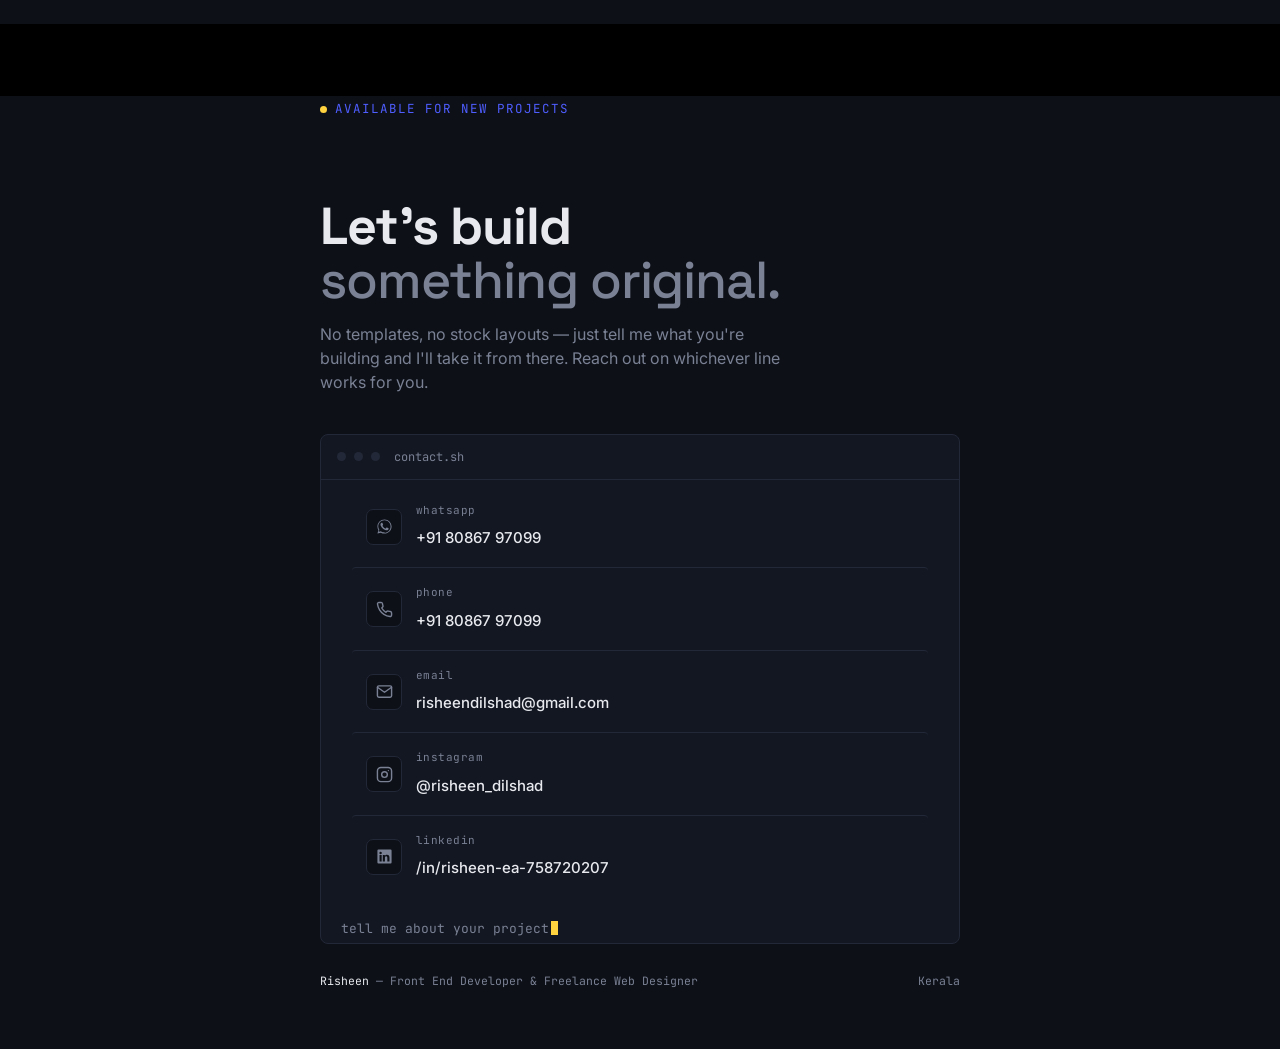
<file: contact.html>
<!DOCTYPE html>
<html lang="en" class="no-js" >
<head>

    <!--- basic page needs
    ================================================== -->
    <meta charset="utf-8">
    <meta name="viewport" content="width=device-width, initial-scale=1">
    <title>Risheen</title>

    <script>
        document.documentElement.classList.remove('no-js');
        document.documentElement.classList.add('js');
    </script>

    <!-- CSS
    ================================================== -->
    <link rel="stylesheet" href="css/vendor.css">
    <link rel="stylesheet" href="css/styles.css">
    <link rel="preconnect" href="https://fonts.googleapis.com">
    <link rel="preconnect" href="https://fonts.gstatic.com" crossorigin>
    <link href="https://fonts.googleapis.com/css2?family=Space+Grotesk:wght@400;500;600;700&family=Inter:wght@400;500&family=JetBrains+Mono:wght@400;500&display=swap" rel="stylesheet">

    <!-- favicons
    ================================================== -->
    <link rel="apple-touch-icon" sizes="180x180" href="apple-touch-icon.png">
    <link rel="icon" type="image/png" sizes="32x32" href="favicon-32x32.png">
    <link rel="icon" type="image/png" sizes="16x16" href="favicon-16x16.png">
    <link rel="manifest" href="site.webmanifest">

    <!-- contact page styles
    ================================================== -->
    <style>
      :root{
        --bg: #0D1017;
        --bg-raised: #131722;
        --line: #232838;
        --text: #E7E9EE;
        --text-dim: #7A8194;
        --accent: #4F5EFF;
        --accent-soft: rgba(79,94,255,0.12);
        --flag: #FFD23F;
        --radius: 4px;
      }

      .s-content-contact *{ box-sizing: border-box; }

      .s-content-contact{
        background: var(--bg);
        color: var(--text);
        font-family: 'Inter', sans-serif;
        min-height: 100vh;
        display: flex;
        align-items: center;
        justify-content: center;
        padding: 100px 20px 60px;
        line-height: 1.5;
      }

      @media (prefers-reduced-motion: reduce){
        .s-content-contact * { animation: none !important; transition: none !important; }
      }

      .wrap{
        width: 100%;
        max-width: 640px;
      }

      .eyebrow{
        font-family: 'JetBrains Mono', monospace;
        font-size: 12.5px;
        color: var(--accent);
        letter-spacing: 0.08em;
        display: flex;
        align-items: center;
        gap: 8px;
        margin-bottom: 18px;
      }

      .eyebrow .dot{
        width: 7px; height: 7px;
        background: var(--flag);
        border-radius: 50%;
        animation: pulse 2.2s ease-in-out infinite;
      }

      @keyframes pulse{
        0%, 100% { opacity: 1; transform: scale(1); }
        50% { opacity: 0.4; transform: scale(0.8); }
      }

      .s-content-contact h1{
        font-family: 'Space Grotesk', sans-serif;
        font-weight: 700;
        font-size: clamp(34px, 7vw, 52px);
        line-height: 1.05;
        letter-spacing: -0.02em;
        margin-bottom: 14px;
        color: var(--text);
      }

      .s-content-contact h1 span{ color: var(--text-dim); font-weight: 500; }

      .lede{
        color: var(--text-dim);
        font-size: 16px;
        max-width: 46ch;
        margin-bottom: 40px;
      }

      .panel{
        background: var(--bg-raised);
        border: 1px solid var(--line);
        border-radius: 8px;
        overflow: hidden;
      }

      .panel-head{
        display: flex;
        align-items: center;
        gap: 8px;
        padding: 13px 16px;
        border-bottom: 1px solid var(--line);
      }

      .panel-head .chip{
        width: 9px; height: 9px;
        border-radius: 50%;
        background: var(--line);
      }

      .panel-head .filename{
        font-family: 'JetBrains Mono', monospace;
        font-size: 12px;
        color: var(--text-dim);
        margin-left: 6px;
      }

      .rows{ padding: 6px; }

      .row{
        display: flex;
        align-items: center;
        gap: 14px;
        padding: 16px 14px;
        text-decoration: none;
        color: var(--text);
        border-radius: var(--radius);
        transition: background 0.15s ease, padding-left 0.15s ease;
        position: relative;
      }

      .row + .row{ border-top: 1px solid var(--line); }

      .row:hover, .row:focus-visible{
        background: var(--accent-soft);
        padding-left: 20px;
        outline: none;
      }

      .row:focus-visible{ box-shadow: inset 2px 0 0 var(--accent); }

      .icon{
        width: 36px; height: 36px;
        flex-shrink: 0;
        border-radius: 7px;
        background: var(--bg);
        border: 1px solid var(--line);
        display: flex;
        align-items: center;
        justify-content: center;
        color: var(--text-dim);
        transition: color 0.15s ease, border-color 0.15s ease;
      }

      .row:hover .icon, .row:focus-visible .icon{
        color: var(--accent);
        border-color: var(--accent);
      }

      .icon svg{ width: 17px; height: 17px; }

      .row-text{ flex: 1; min-width: 0; }

      .key{
        font-family: 'JetBrains Mono', monospace;
        font-size: 11px;
        color: var(--text-dim);
        letter-spacing: 0.04em;
        display: block;
        margin-bottom: 3px;
      }

      .val{
        font-size: 15px;
        font-weight: 500;
        white-space: nowrap;
        overflow: hidden;
        text-overflow: ellipsis;
      }

      .arrow{
        color: var(--text-dim);
        font-family: 'JetBrains Mono', monospace;
        font-size: 15px;
        flex-shrink: 0;
        transform: translateX(-4px);
        opacity: 0;
        transition: transform 0.15s ease, opacity 0.15s ease;
      }

      .row:hover .arrow, .row:focus-visible .arrow{
        transform: translateX(0);
        opacity: 1;
        color: var(--accent);
      }

      .cursor-line{
        font-family: 'JetBrains Mono', monospace;
        font-size: 13px;
        color: var(--text-dim);
        padding: 16px 20px 4px;
      }

      .cursor{
        display: inline-block;
        width: 7px; height: 14px;
        background: var(--flag);
        margin-left: 2px;
        vertical-align: -2px;
        animation: blink 1s step-end infinite;
      }

      @keyframes blink{ 50% { opacity: 0; } }

      .contact-footer{
        margin-top: 28px;
        display: flex;
        justify-content: space-between;
        align-items: center;
        font-family: 'JetBrains Mono', monospace;
        font-size: 11.5px;
        color: var(--text-dim);
      }

      .contact-footer .name{ color: var(--text); }

      @media (max-width: 480px){
        .val{ font-size: 14px; }
        .contact-footer{ flex-direction: column; gap: 6px; align-items: flex-start; }
      }
    </style>

</head>


<body id="top">


    <!-- preloader
    ================================================== -->
    <div id="preloader">
        <div id="loader" class="dots-fade">
            <div></div>
            <div></div>
            <div></div>
        </div>
    </div>


    <!-- page wrap
    ================================================== -->
    <div id="page" class="s-pagewrap">


        <!-- # site header
        ================================================== -->
        <header class="s-header">
            <div class="row s-header__inner">

                <div class="s-header__block">
                    <div class="s-header__logo">
                        <a class="logo" href="#">
                            <img src="images/logo.png" width="50px;" height="20px;" alt="">
                        </a>
                    </div>

                    <a class="s-header__menu-toggle" href="#0"><span>Menu</span></a>
                </div> <!-- end s-header__block -->

                <nav class="s-header__nav">
                    <ul class="s-header__menu-links">
                        <li><a class="smoothscroll" href="index.html">Home</a></li>
                        <li><a class="smoothscroll" href="about.html">About</a></li>
                        <li><a class="smoothscroll" href="index.html">Works</a></li>
                        <li class="current"><a class="smoothscroll" href="contact.html">Contact</a></li>
                    </ul> <!-- s-header__menu-links -->
                </nav> <!-- end s-header__nav -->

            </div> <!-- end s-header__inner -->
        </header> <!-- end s-header -->


        <!-- # contact content
        ================================================== -->
        <section id="content" class="s-content-contact">

            <div class="wrap">

                <div class="eyebrow"><span class="dot"></span>AVAILABLE FOR NEW PROJECTS</div>

                <h1>Let's build<br><span>something original.</span></h1>
                <p class="lede">No templates, no stock layouts — just tell me what you're building and I'll take it from there. Reach out on whichever line works for you.</p>

                <div class="panel">
                    <div class="panel-head">
                        <span class="chip"></span><span class="chip"></span><span class="chip"></span>
                        <span class="filename">contact.sh</span>
                    </div>

                    <div class="rows">

                        <a class="row" href="https://wa.me/918086797099" target="_blank" rel="noopener">
                            <span class="icon">
                                <svg viewBox="0 0 24 24" fill="currentColor"><path d="M17.5 14.4c-.3-.1-1.7-.9-2-1-.3-.1-.5-.1-.7.1-.2.3-.8 1-.9 1.2-.2.2-.3.2-.6.1-.3-.2-1.3-.5-2.4-1.5-.9-.8-1.5-1.8-1.7-2.1-.2-.3 0-.5.1-.6.1-.1.3-.3.4-.5.1-.1.2-.3.3-.4.1-.2 0-.4 0-.5C10 9 9.4 7.6 9.1 7c-.2-.5-.4-.4-.6-.4h-.5c-.2 0-.5.1-.7.3-.3.3-1 1-1 2.4s1 2.8 1.2 3c.1.2 2 3 4.8 4.3.7.3 1.2.5 1.6.6.7.2 1.3.2 1.8.1.5-.1 1.7-.7 2-1.4.2-.6.2-1.2.1-1.3-.1-.1-.2-.2-.5-.3z"/><path d="M12 2C6.5 2 2 6.5 2 12c0 1.9.5 3.7 1.5 5.3L2 22l4.9-1.3C8.4 21.6 10.1 22 12 22c5.5 0 10-4.5 10-10S17.5 2 12 2zm0 18.2c-1.7 0-3.3-.5-4.7-1.3l-.3-.2-3.1.8.8-3-.2-.3C3.7 14.7 3.2 13.4 3.2 12c0-4.8 3.9-8.7 8.7-8.7s8.7 3.9 8.7 8.7-3.8 8.9-8.6 8.9z"/></svg>
                            </span>
                            <span class="row-text">
                                <span class="key">whatsapp</span>
                                <span class="val">+91 80867 97099</span>
                            </span>
                            <span class="arrow">→</span>
                        </a>

                        <a class="row" href="tel:+918086797099">
                            <span class="icon">
                                <svg viewBox="0 0 24 24" fill="none" stroke="currentColor" stroke-width="2" stroke-linecap="round" stroke-linejoin="round"><path d="M22 16.92v3a2 2 0 0 1-2.18 2 19.79 19.79 0 0 1-8.63-3.07 19.5 19.5 0 0 1-6-6 19.79 19.79 0 0 1-3.07-8.67A2 2 0 0 1 4.11 2h3a2 2 0 0 1 2 1.72c.127.96.361 1.903.7 2.81a2 2 0 0 1-.45 2.11L8.09 9.91a16 16 0 0 0 6 6l1.27-1.27a2 2 0 0 1 2.11-.45c.907.339 1.85.573 2.81.7A2 2 0 0 1 22 16.92z"/></svg>
                            </span>
                            <span class="row-text">
                                <span class="key">phone</span>
                                <span class="val">+91 80867 97099</span>
                            </span>
                            <span class="arrow">→</span>
                        </a>

                        <a class="row" href="mailto:risheendilshad@gmail.com">
                            <span class="icon">
                                <svg viewBox="0 0 24 24" fill="none" stroke="currentColor" stroke-width="2" stroke-linecap="round" stroke-linejoin="round"><path d="M22 6l-10 7L2 6"/><rect x="2" y="4" width="20" height="16" rx="2"/></svg>
                            </span>
                            <span class="row-text">
                                <span class="key">email</span>
                                <span class="val">risheendilshad@gmail.com</span>
                            </span>
                            <span class="arrow">→</span>
                        </a>

                        <a class="row" href="https://instagram.com/risheen_dilshad" target="_blank" rel="noopener">
                            <span class="icon">
                                <svg viewBox="0 0 24 24" fill="none" stroke="currentColor" stroke-width="2" stroke-linecap="round" stroke-linejoin="round"><rect x="2" y="2" width="20" height="20" rx="5"/><circle cx="12" cy="12" r="4"/><circle cx="17.5" cy="6.5" r="1" fill="currentColor" stroke="none"/></svg>
                            </span>
                            <span class="row-text">
                                <span class="key">instagram</span>
                                <span class="val">@risheen_dilshad</span>
                            </span>
                            <span class="arrow">→</span>
                        </a>

                        <a class="row" href="https://www.linkedin.com/in/risheen-ea-758720207" target="_blank" rel="noopener">
                            <span class="icon">
                                <svg viewBox="0 0 24 24" fill="currentColor"><path d="M20.5 2h-17A1.5 1.5 0 0 0 2 3.5v17A1.5 1.5 0 0 0 3.5 22h17a1.5 1.5 0 0 0 1.5-1.5v-17A1.5 1.5 0 0 0 20.5 2zM8 19H5v-9h3zM6.5 8.7A1.7 1.7 0 1 1 6.5 5.3a1.7 1.7 0 0 1 0 3.4zM19 19h-3v-4.7c0-1.1 0-2.6-1.6-2.6s-1.8 1.2-1.8 2.5V19h-3v-9h2.9v1.3h.04c.4-.8 1.4-1.6 2.9-1.6 3.1 0 3.6 2 3.6 4.7z"/></svg>
                            </span>
                            <span class="row-text">
                                <span class="key">linkedin</span>
                                <span class="val">/in/risheen-ea-758720207</span>
                            </span>
                            <span class="arrow">→</span>
                        </a>

                    </div>

                    <div class="cursor-line">tell me about your project<span class="cursor"></span></div>
                </div>

                <div class="contact-footer">
                    <span><span class="name">Risheen</span> — Front End Developer &amp; Freelance Web Designer</span>
                    <span>Kerala</span>
                </div>

            </div>

        </section> <!-- end contact content -->


    </div> <!-- end s-pagewrap -->


    <!-- Java Script
    ================================================== -->
    <script src="js/plugins.js"></script>
    <script src="js/main.js"></script>

</body>
</html>
</file>
<file: css/vendor.css>
/* ===================================================================
 * Hudson Third-party Stylesheets
 * Template Ver. 1.0.0
 * 04-03-2023
 * -------------------------------------------------------------------
 *
 * TOC:
 * # PrismJS 
 * # Swiper
 * # GLightbox
 *
 * ------------------------------------------------------------------- */
 

/* ===================================================================
 * # PrismJS 1.20.0
 *   https://prismjs.com/download.html#themes=prism-okaidia&languages=markup+css+clike+javascript+markup-templating+php 
 *   
 *   okaidia theme for JavaScript, CSS and HTML
 *   Loosely based on Monokai textmate theme by http://www.monokai.nl/
 *   @author ocodia
 * ------------------------------------------------------------------- */
code[class*=language-],
pre[class*=language-] {
    color          : #f8f8f2;
    background     : none;
    text-shadow    : 0 1px rgba(0, 0, 0, 0.3);
    font-family    : var(--font-mono);
    font-size      : calc(var(--text-size) * 0.9444);
    text-align     : left;
    white-space    : pre;
    word-spacing   : normal;
    word-break     : normal;
    word-wrap      : normal;
    line-height    : var(--vspace-1);
    -moz-tab-size  : 4;
    -o-tab-size    : 4;
    tab-size       : 4;
    -webkit-hyphens: none;
    hyphens        : none;
}

/* Code blocks */
pre[class*=language-] {
    padding : var(--vspace-0_5) 0 var(--vspace-1);
    margin  : var(--vspace-1) 0;
    overflow: auto;
}

:not(pre)>code[class*=language-],
pre[class*=language-] {
    background: #272822;
}

/* Inline code */
:not(pre)>code[class*=language-] {
    padding    : 0.1em;
    white-space: normal;
}

.token.comment,
.token.prolog,
.token.doctype,
.token.cdata {
    color: slategray;
}

.token.punctuation {
    color: #f8f8f2;
}

.token.namespace {
    opacity: 0.7;
}

.token.property,
.token.tag,
.token.constant,
.token.symbol,
.token.deleted {
    color: #f92672;
}

.token.boolean,
.token.number {
    color: #ae81ff;
}

.token.selector,
.token.attr-name,
.token.string,
.token.char,
.token.builtin,
.token.inserted {
    color: #a6e22e;
}

.token.operator,
.token.entity,
.token.url,
.language-css .token.string,
.style .token.string,
.token.variable {
    color: #f8f8f2;
}

.token.atrule,
.token.attr-value,
.token.function,
.token.class-name {
    color: #e6db74;
}

.token.keyword {
    color: #66d9ef;
}

.token.regex,
.token.important {
    color: #fd971f;
}

.token.important,
.token.bold {
    font-weight: bold;
}

.token.italic {
    font-style: italic;
}

.token.entity {
    cursor: help;
}


/* ===================================================================
 * # Swiper 6.4.5
 *   Most modern mobile touch slider and framework with hardware accelerated transitions
 *   https://swiperjs.com
 *
 *   Copyright 2014-2020 Vladimir Kharlampidi
 *
 *   Released under the MIT License
 *
 *   Released on: December 18, 2020
 * ------------------------------------------------------------------- */
@font-face {
    font-family: "swiper-icons";
    src        : url("data:application/font-woff;charset=utf-8;base64, [base64]//wADZ2x5ZgAAAywAAADMAAAD2MHtryVoZWFkAAABbAAAADAAAAA2E2+eoWhoZWEAAAGcAAAAHwAAACQC9gDzaG10eAAAAigAAAAZAAAArgJkABFsb2NhAAAC0AAAAFoAAABaFQAUGG1heHAAAAG8AAAAHwAAACAAcABAbmFtZQAAA/gAAAE5AAACXvFdBwlwb3N0AAAFNAAAAGIAAACE5s74hXjaY2BkYGAAYpf5Hu/j+W2+MnAzMYDAzaX6QjD6/4//Bxj5GA8AuRwMYGkAPywL13jaY2BkYGA88P8Agx4j+/8fQDYfA1AEBWgDAIB2BOoAeNpjYGRgYNBh4GdgYgABEMnIABJzYNADCQAACWgAsQB42mNgYfzCOIGBlYGB0YcxjYGBwR1Kf2WQZGhhYGBiYGVmgAFGBiQQkOaawtDAoMBQxXjg/wEGPcYDDA4wNUA2CCgwsAAAO4EL6gAAeNpj2M0gyAACqxgGNWBkZ2D4/wMA+xkDdgAAAHjaY2BgYGaAYBkGRgYQiAHyGMF8FgYHIM3DwMHABGQrMOgyWDLEM1T9/w8UBfEMgLzE////P/5//f/V/xv+r4eaAAeMbAxwIUYmIMHEgKYAYjUcsDAwsLKxc3BycfPw8jEQA/[base64]/uznmfPFBNODM2K7MTQ45YEAZqGP81AmGGcF3iPqOop0r1SPTaTbVkfUe4HXj97wYE+yNwWYxwWu4v1ugWHgo3S1XdZEVqWM7ET0cfnLGxWfkgR42o2PvWrDMBSFj/IHLaF0zKjRgdiVMwScNRAoWUoH78Y2icB/yIY09An6AH2Bdu/UB+yxopYshQiEvnvu0dURgDt8QeC8PDw7Fpji3fEA4z/PEJ6YOB5hKh4dj3EvXhxPqH/SKUY3rJ7srZ4FZnh1PMAtPhwP6fl2PMJMPDgeQ4rY8YT6Gzao0eAEA409DuggmTnFnOcSCiEiLMgxCiTI6Cq5DZUd3Qmp10vO0LaLTd2cjN4fOumlc7lUYbSQcZFkutRG7g6JKZKy0RmdLY680CDnEJ+UMkpFFe1RN7nxdVpXrC4aTtnaurOnYercZg2YVmLN/d/gczfEimrE/fs/bOuq29Zmn8tloORaXgZgGa78yO9/cnXm2BpaGvq25Dv9S4E9+5SIc9PqupJKhYFSSl47+Qcr1mYNAAAAeNptw0cKwkAAAMDZJA8Q7OUJvkLsPfZ6zFVERPy8qHh2YER+3i/BP83vIBLLySsoKimrqKqpa2hp6+jq6RsYGhmbmJqZSy0sraxtbO3sHRydnEMU4uR6yx7JJXveP7WrDycAAAAAAAH//wACeNpjYGRgYOABYhkgZgJCZgZNBkYGLQZtIJsFLMYAAAw3ALgAeNolizEKgDAQBCchRbC2sFER0YD6qVQiBCv/H9ezGI6Z5XBAw8CBK/m5iQQVauVbXLnOrMZv2oLdKFa8Pjuru2hJzGabmOSLzNMzvutpB3N42mNgZGBg4GKQYzBhYMxJLMlj4GBgAYow/P/PAJJhLM6sSoWKfWCAAwDAjgbRAAB42mNgYGBkAIIbCZo5IPrmUn0hGA0AO8EFTQAA") format("woff");
    font-weight: 400;
    font-style : normal;
}

:root {
    --swiper-theme-color: #007aff;
}

.swiper-container {
    margin-left : auto;
    margin-right: auto;
    position    : relative;
    overflow    : hidden;
    list-style  : none;
    padding     : 0;
    /* Fix of Webkit flickering */
    z-index     : 1;
}

.swiper-container-vertical>.swiper-wrapper {
    flex-direction: column;
}

.swiper-wrapper {
    position           : relative;
    width              : 100%;
    height             : 100%;
    z-index            : 1;
    display            : flex;
    transition-property: transform;
    box-sizing         : content-box;
}

.swiper-container-android .swiper-slide,
.swiper-wrapper {
    transform: translate3d(0px, 0, 0);
}

.swiper-container-multirow>.swiper-wrapper {
    flex-wrap: wrap;
}

.swiper-container-multirow-column>.swiper-wrapper {
    flex-wrap     : wrap;
    flex-direction: column;
}

.swiper-container-free-mode>.swiper-wrapper {
    transition-timing-function: ease-out;
    margin                    : 0 auto;
}

.swiper-slide {
    flex-shrink        : 0;
    width              : 100%;
    height             : 100%;
    position           : relative;
    transition-property: transform;
}

.swiper-slide-invisible-blank {
    visibility: hidden;
}

/* Auto Height */
.swiper-container-autoheight,
.swiper-container-autoheight .swiper-slide {
    height: auto;
}

.swiper-container-autoheight .swiper-wrapper {
    align-items        : flex-start;
    transition-property: transform, height;
}

/* 3D Effects */
.swiper-container-3d {
    perspective: 1200px;
}

.swiper-container-3d .swiper-wrapper,
.swiper-container-3d .swiper-slide,
.swiper-container-3d .swiper-slide-shadow-left,
.swiper-container-3d .swiper-slide-shadow-right,
.swiper-container-3d .swiper-slide-shadow-top,
.swiper-container-3d .swiper-slide-shadow-bottom,
.swiper-container-3d .swiper-cube-shadow {
    transform-style: preserve-3d;
}

.swiper-container-3d .swiper-slide-shadow-left,
.swiper-container-3d .swiper-slide-shadow-right,
.swiper-container-3d .swiper-slide-shadow-top,
.swiper-container-3d .swiper-slide-shadow-bottom {
    position      : absolute;
    left          : 0;
    top           : 0;
    width         : 100%;
    height        : 100%;
    pointer-events: none;
    z-index       : 10;
}

.swiper-container-3d .swiper-slide-shadow-left {
    background-image: linear-gradient(to left, rgba(0, 0, 0, 0.5), rgba(0, 0, 0, 0));
}

.swiper-container-3d .swiper-slide-shadow-right {
    background-image: linear-gradient(to right, rgba(0, 0, 0, 0.5), rgba(0, 0, 0, 0));
}

.swiper-container-3d .swiper-slide-shadow-top {
    background-image: linear-gradient(to top, rgba(0, 0, 0, 0.5), rgba(0, 0, 0, 0));
}

.swiper-container-3d .swiper-slide-shadow-bottom {
    background-image: linear-gradient(to bottom, rgba(0, 0, 0, 0.5), rgba(0, 0, 0, 0));
}

/* CSS Mode */
.swiper-container-css-mode>.swiper-wrapper {
    overflow          : auto;
    scrollbar-width   : none;
    /* For Firefox */
    -ms-overflow-style: none;
    /* For Internet Explorer and Edge */
}

.swiper-container-css-mode>.swiper-wrapper::-webkit-scrollbar {
    display: none;
}

.swiper-container-css-mode>.swiper-wrapper>.swiper-slide {
    scroll-snap-align: start start;
}

.swiper-container-horizontal.swiper-container-css-mode>.swiper-wrapper {
    scroll-snap-type: x mandatory;
}

.swiper-container-vertical.swiper-container-css-mode>.swiper-wrapper {
    scroll-snap-type: y mandatory;
}

:root {
    --swiper-navigation-size : 44px;
    /*
    --swiper-navigation-color: var(--swiper-theme-color);
    */
}

.swiper-button-prev,
.swiper-button-next {
    position       : absolute;
    top            : 50%;
    width          : calc(var(--swiper-navigation-size) / 44 * 27);
    height         : var(--swiper-navigation-size);
    margin-top     : calc(-1 * var(--swiper-navigation-size) / 2);
    z-index        : 10;
    cursor         : pointer;
    display        : flex;
    align-items    : center;
    justify-content: center;
    color          : var(--swiper-navigation-color, var(--swiper-theme-color));
}

.swiper-button-prev.swiper-button-disabled,
.swiper-button-next.swiper-button-disabled {
    opacity       : 0.35;
    cursor        : auto;
    pointer-events: none;
}

.swiper-button-prev:after,
.swiper-button-next:after {
    font-family   : swiper-icons;
    font-size     : var(--swiper-navigation-size);
    text-transform: none !important;
    letter-spacing: 0;
    text-transform: none;
    font-variant  : initial;
    line-height   : 1;
}

.swiper-button-prev,
.swiper-container-rtl .swiper-button-next {
    left : 10px;
    right: auto;
}

.swiper-button-prev:after,
.swiper-container-rtl .swiper-button-next:after {
    content: "prev";
}

.swiper-button-next,
.swiper-container-rtl .swiper-button-prev {
    right: 10px;
    left : auto;
}

.swiper-button-next:after,
.swiper-container-rtl .swiper-button-prev:after {
    content: "next";
}

.swiper-button-prev.swiper-button-white,
.swiper-button-next.swiper-button-white {
    --swiper-navigation-color: #ffffff;
}

.swiper-button-prev.swiper-button-black,
.swiper-button-next.swiper-button-black {
    --swiper-navigation-color: #000000;
}

.swiper-button-lock {
    display: none;
}

:root {
    /*
    --swiper-pagination-color: var(--swiper-theme-color);
    */
}

.swiper-pagination {
    position  : absolute;
    text-align: center;
    transition: 300ms opacity;
    transform : translate3d(0, 0, 0);
    z-index   : 10;
}

.swiper-pagination.swiper-pagination-hidden {
    opacity: 0;
}

/* Common Styles */
.swiper-pagination-fraction,
.swiper-pagination-custom,
.swiper-container-horizontal>.swiper-pagination-bullets {
    bottom: 10px;
    left  : 0;
    width : 100%;
}

/* Bullets */
.swiper-pagination-bullets-dynamic {
    overflow : hidden;
    font-size: 0;
}

.swiper-pagination-bullets-dynamic .swiper-pagination-bullet {
    transform: scale(0.33);
    position : relative;
}

.swiper-pagination-bullets-dynamic .swiper-pagination-bullet-active {
    transform: scale(1);
}

.swiper-pagination-bullets-dynamic .swiper-pagination-bullet-active-main {
    transform: scale(1);
}

.swiper-pagination-bullets-dynamic .swiper-pagination-bullet-active-prev {
    transform: scale(0.66);
}

.swiper-pagination-bullets-dynamic .swiper-pagination-bullet-active-prev-prev {
    transform: scale(0.33);
}

.swiper-pagination-bullets-dynamic .swiper-pagination-bullet-active-next {
    transform: scale(0.66);
}

.swiper-pagination-bullets-dynamic .swiper-pagination-bullet-active-next-next {
    transform: scale(0.33);
}

.swiper-pagination-bullet {
    width        : 8px;
    height       : 8px;
    display      : inline-block;
    border-radius: 100%;
    background   : #000;
    opacity      : 0.2;
}

button.swiper-pagination-bullet {
    border            : none;
    margin            : 0;
    padding           : 0;
    box-shadow        : none;
    -webkit-appearance: none;
    -moz-appearance   : none;
    appearance        : none;
}

.swiper-pagination-clickable .swiper-pagination-bullet {
    cursor: pointer;
}

.swiper-pagination-bullet-active {
    opacity   : 1;
    background: var(--swiper-pagination-color, var(--swiper-theme-color));
}

.swiper-container-vertical>.swiper-pagination-bullets {
    right    : 10px;
    top      : 50%;
    transform: translate3d(0px, -50%, 0);
}

.swiper-container-vertical>.swiper-pagination-bullets .swiper-pagination-bullet {
    margin : 6px 0;
    display: block;
}

.swiper-container-vertical>.swiper-pagination-bullets.swiper-pagination-bullets-dynamic {
    top      : 50%;
    transform: translateY(-50%);
    width    : 8px;
}

.swiper-container-vertical>.swiper-pagination-bullets.swiper-pagination-bullets-dynamic .swiper-pagination-bullet {
    display   : inline-block;
    transition: 200ms transform, 200ms top;
}

.swiper-container-horizontal>.swiper-pagination-bullets .swiper-pagination-bullet {
    margin: 0 4px;
}

.swiper-container-horizontal>.swiper-pagination-bullets.swiper-pagination-bullets-dynamic {
    left       : 50%;
    transform  : translateX(-50%);
    white-space: nowrap;
}

.swiper-container-horizontal>.swiper-pagination-bullets.swiper-pagination-bullets-dynamic .swiper-pagination-bullet {
    transition: 200ms transform, 200ms left;
}

.swiper-container-horizontal.swiper-container-rtl>.swiper-pagination-bullets-dynamic .swiper-pagination-bullet {
    transition: 200ms transform, 200ms right;
}

/* Progress */
.swiper-pagination-progressbar {
    background: rgba(0, 0, 0, 0.25);
    position  : absolute;
}

.swiper-pagination-progressbar .swiper-pagination-progressbar-fill {
    background      : var(--swiper-pagination-color, var(--swiper-theme-color));
    position        : absolute;
    left            : 0;
    top             : 0;
    width           : 100%;
    height          : 100%;
    transform       : scale(0);
    transform-origin: left top;
}

.swiper-container-rtl .swiper-pagination-progressbar .swiper-pagination-progressbar-fill {
    transform-origin: right top;
}

.swiper-container-horizontal>.swiper-pagination-progressbar,
.swiper-container-vertical>.swiper-pagination-progressbar.swiper-pagination-progressbar-opposite {
    width : 100%;
    height: 4px;
    left  : 0;
    top   : 0;
}

.swiper-container-vertical>.swiper-pagination-progressbar,
.swiper-container-horizontal>.swiper-pagination-progressbar.swiper-pagination-progressbar-opposite {
    width : 4px;
    height: 100%;
    left  : 0;
    top   : 0;
}

.swiper-pagination-white {
    --swiper-pagination-color: #ffffff;
}

.swiper-pagination-black {
    --swiper-pagination-color: #000000;
}

.swiper-pagination-lock {
    display: none;
}

/* Scrollbar */
.swiper-scrollbar {
    border-radius   : 10px;
    position        : relative;
    -ms-touch-action: none;
    background      : rgba(0, 0, 0, 0.1);
}

.swiper-container-horizontal>.swiper-scrollbar {
    position: absolute;
    left    : 1%;
    bottom  : 3px;
    z-index : 50;
    height  : 5px;
    width   : 98%;
}

.swiper-container-vertical>.swiper-scrollbar {
    position: absolute;
    right   : 3px;
    top     : 1%;
    z-index : 50;
    width   : 5px;
    height  : 98%;
}

.swiper-scrollbar-drag {
    height       : 100%;
    width        : 100%;
    position     : relative;
    background   : rgba(0, 0, 0, 0.5);
    border-radius: 10px;
    left         : 0;
    top          : 0;
}

.swiper-scrollbar-cursor-drag {
    cursor: move;
}

.swiper-scrollbar-lock {
    display: none;
}

.swiper-zoom-container {
    width          : 100%;
    height         : 100%;
    display        : flex;
    justify-content: center;
    align-items    : center;
    text-align     : center;
}

.swiper-zoom-container>img,
.swiper-zoom-container>svg,
.swiper-zoom-container>canvas {
    max-width    : 100%;
    max-height   : 100%;
    -o-object-fit: contain;
    object-fit   : contain;
}

.swiper-slide-zoomed {
    cursor: move;
}

/* Preloader */
:root {
    /*
    --swiper-preloader-color: var(--swiper-theme-color);
    */
}

.swiper-lazy-preloader {
    width           : 42px;
    height          : 42px;
    position        : absolute;
    left            : 50%;
    top             : 50%;
    margin-left     : -21px;
    margin-top      : -21px;
    z-index         : 10;
    transform-origin: 50%;
    animation       : swiper-preloader-spin 1s infinite linear;
    box-sizing      : border-box;
    border          : 4px solid var(--swiper-preloader-color, var(--swiper-theme-color));
    border-radius   : 50%;
    border-top-color: transparent;
}

.swiper-lazy-preloader-white {
    --swiper-preloader-color: #fff;
}

.swiper-lazy-preloader-black {
    --swiper-preloader-color: #000;
}

@keyframes swiper-preloader-spin {
    100% {
        transform: rotate(360deg);
    }
}

/* a11y */
.swiper-container .swiper-notification {
    position      : absolute;
    left          : 0;
    top           : 0;
    pointer-events: none;
    opacity       : 0;
    z-index       : -1000;
}

.swiper-container-fade.swiper-container-free-mode .swiper-slide {
    transition-timing-function: ease-out;
}

.swiper-container-fade .swiper-slide {
    pointer-events     : none;
    transition-property: opacity;
}

.swiper-container-fade .swiper-slide .swiper-slide {
    pointer-events: none;
}

.swiper-container-fade .swiper-slide-active,
.swiper-container-fade .swiper-slide-active .swiper-slide-active {
    pointer-events: auto;
}

.swiper-container-cube {
    overflow: visible;
}

.swiper-container-cube .swiper-slide {
    pointer-events             : none;
    -webkit-backface-visibility: hidden;
    backface-visibility        : hidden;
    z-index                    : 1;
    visibility                 : hidden;
    transform-origin           : 0 0;
    width                      : 100%;
    height                     : 100%;
}

.swiper-container-cube .swiper-slide .swiper-slide {
    pointer-events: none;
}

.swiper-container-cube.swiper-container-rtl .swiper-slide {
    transform-origin: 100% 0;
}

.swiper-container-cube .swiper-slide-active,
.swiper-container-cube .swiper-slide-active .swiper-slide-active {
    pointer-events: auto;
}

.swiper-container-cube .swiper-slide-active,
.swiper-container-cube .swiper-slide-next,
.swiper-container-cube .swiper-slide-prev,
.swiper-container-cube .swiper-slide-next+.swiper-slide {
    pointer-events: auto;
    visibility    : visible;
}

.swiper-container-cube .swiper-slide-shadow-top,
.swiper-container-cube .swiper-slide-shadow-bottom,
.swiper-container-cube .swiper-slide-shadow-left,
.swiper-container-cube .swiper-slide-shadow-right {
    z-index                    : 0;
    -webkit-backface-visibility: hidden;
    backface-visibility        : hidden;
}

.swiper-container-cube .swiper-cube-shadow {
    position  : absolute;
    left      : 0;
    bottom    : 0px;
    width     : 100%;
    height    : 100%;
    background: #000;
    opacity   : 0.6;
    filter    : blur(50px);
    z-index   : 0;
}

.swiper-container-flip {
    overflow: visible;
}

.swiper-container-flip .swiper-slide {
    pointer-events             : none;
    -webkit-backface-visibility: hidden;
    backface-visibility        : hidden;
    z-index                    : 1;
}

.swiper-container-flip .swiper-slide .swiper-slide {
    pointer-events: none;
}

.swiper-container-flip .swiper-slide-active,
.swiper-container-flip .swiper-slide-active .swiper-slide-active {
    pointer-events: auto;
}

.swiper-container-flip .swiper-slide-shadow-top,
.swiper-container-flip .swiper-slide-shadow-bottom,
.swiper-container-flip .swiper-slide-shadow-left,
.swiper-container-flip .swiper-slide-shadow-right {
    z-index                    : 0;
    -webkit-backface-visibility: hidden;
    backface-visibility        : hidden;
}


/* ==========================================================================
 * # GLightbox
 *
 * GLightbox 3.2.0
 * https://biati-digital.github.io/glightbox/
 * -------------------------------------------------------------------------- 
 */
.glightbox-container {
    width                      : 100%;
    height                     : 100%;
    position                   : fixed;
    top                        : 0;
    left                       : 0;
    z-index                    : 999999 !important;
    overflow                   : hidden;
    touch-action               : none;
    -webkit-text-size-adjust   : 100%;
    -moz-text-size-adjust      : 100%;
    text-size-adjust           : 100%;
    -webkit-backface-visibility: hidden;
    backface-visibility        : hidden;
    outline                    : none;
}

.glightbox-container.inactive {
    display: none;
}

.glightbox-container .gcontainer {
    position: relative;
    width   : 100%;
    height  : 100%;
    z-index : 9999;
    overflow: hidden;
}

.glightbox-container .gslider {
    transition     : transform 0.4s ease;
    height         : 100%;
    left           : 0;
    top            : 0;
    width          : 100%;
    position       : relative;
    overflow       : hidden;
    display        : flex !important;
    justify-content: center;
    align-items    : center;
    transform      : translate3d(0, 0, 0);
}

.glightbox-container .gslide {
    width              : 100%;
    position           : absolute;
    -webkit-user-select: none;
    -moz-user-select   : none;
    user-select        : none;
    display            : flex;
    align-items        : center;
    justify-content    : center;
    opacity            : 0;
}

.glightbox-container .gslide.current {
    opacity : 1;
    z-index : 99999;
    position: relative;
}

.glightbox-container .gslide.prev {
    opacity: 1;
    z-index: 9999;
}

.glightbox-container .gslide-inner-content {
    width: 100%;
}

.glightbox-container .ginner-container {
    position       : relative;
    width          : 100%;
    display        : flex;
    justify-content: center;
    flex-direction : column;
    max-width      : 100%;
    margin         : auto;
    height         : 100vh;
}

.glightbox-container .ginner-container.gvideo-container {
    width: 100%;
}

.glightbox-container .ginner-container.desc-bottom,
.glightbox-container .ginner-container.desc-top {
    flex-direction: column;
}

.glightbox-container .ginner-container.desc-left,
.glightbox-container .ginner-container.desc-right {
    max-width: 100% !important;
}

.gslide iframe,
.gslide video {
    outline                   : none !important;
    border                    : none;
    min-height                : 165px;
    -webkit-overflow-scrolling: touch;
    touch-action              : auto;
}

.gslide:not(.current) {
    pointer-events: none;
}

.gslide-image {
    align-items: center;
}

.gslide-image img {
    max-height         : 100vh;
    display            : block;
    padding            : 0;
    float              : none;
    outline            : none;
    border             : none;
    -webkit-user-select: none;
    -moz-user-select   : none;
    user-select        : none;
    max-width          : 100vw;
    width              : auto;
    height             : auto;
    -o-object-fit      : cover;
    object-fit         : cover;
    touch-action       : none;
    margin             : auto;
    min-width          : 200px;
}

.desc-top .gslide-image img,
.desc-bottom .gslide-image img {
    width: auto;
}

.desc-left .gslide-image img,
.desc-right .gslide-image img {
    width    : auto;
    max-width: 100%;
}

.gslide-image img.zoomable {
    position: relative;
}

.gslide-image img.dragging {
    cursor    : grabbing !important;
    transition: none;
}

.gslide-video {
    position : relative;
    max-width: 100vh;
    width    : 100% !important;
}

.gslide-video .plyr__poster-enabled.plyr--loading .plyr__poster {
    display: none;
}

.gslide-video .gvideo-wrapper {
    width       : 100%;
    /* max-width: 160vmin; */
    margin      : auto;
}

.gslide-video::before {
    content   : "";
    position  : absolute;
    width     : 100%;
    height    : 100%;
    background: rgba(255, 0, 0, 0.34);
    display   : none;
}

.gslide-video.playing::before {
    display: none;
}

.gslide-video.fullscreen {
    max-width: 100% !important;
    min-width: 100%;
    height   : 75vh;
}

.gslide-video.fullscreen video {
    max-width: 100% !important;
    width    : 100% !important;
}

.gslide-inline {
    background: #fff;
    text-align: left;
    max-height: calc(100vh - 40px);
    overflow  : auto;
    max-width : 100%;
    margin    : auto;
}

.gslide-inline .ginlined-content {
    padding: 20px;
    width  : 100%;
}

.gslide-inline .dragging {
    cursor    : grabbing !important;
    transition: none;
}

.ginlined-content {
    overflow: auto;
    display : block !important;
    opacity : 1;
}

.gslide-external {
    display   : flex;
    width     : 100%;
    min-width : 100%;
    background: #fff;
    padding   : 0;
    overflow  : auto;
    max-height: 75vh;
    height    : 100%;
}

.gslide-media {
    display: flex;
    width  : auto;
}

.zoomed .gslide-media {
    box-shadow: none !important;
}

.desc-top .gslide-media,
.desc-bottom .gslide-media {
    margin        : 0 auto;
    flex-direction: column;
}

.gslide-description {
    position: relative;
    flex    : 1 0 100%;
}

.gslide-description.description-left,
.gslide-description.description-right {
    max-width: 100%;
}

.gslide-description.description-bottom,
.gslide-description.description-top {
    margin: 0 auto;
    width : 100%;
}

.gslide-description p {
    margin-bottom: 12px;
}

.gslide-description p:last-child {
    margin-bottom: 0;
}

.zoomed .gslide-description {
    display: none;
}

.glightbox-button-hidden {
    display: none;
}

/*
 * Description for mobiles
 * something like facebook does the description
 * for the photos
*/
.glightbox-mobile .glightbox-container .gslide-description {
    height        : auto !important;
    width         : 100%;
    position      : absolute;
    bottom        : 0;
    padding       : 19px 11px;
    max-width     : 100vw !important;
    order         : 2 !important;
    max-height    : 78vh;
    overflow      : auto !important;
    background    : linear-gradient(to bottom, rgba(0, 0, 0, 0) 0%, rgba(0, 0, 0, 0.75) 100%);
    transition    : opacity 0.3s linear;
    padding-bottom: 50px;
}

.glightbox-mobile .glightbox-container .gslide-title {
    color    : #fff;
    font-size: 1em;
}

.glightbox-mobile .glightbox-container .gslide-desc {
    color: #a1a1a1;
}

.glightbox-mobile .glightbox-container .gslide-desc a {
    color      : #fff;
    font-weight: bold;
}

.glightbox-mobile .glightbox-container .gslide-desc * {
    color: inherit;
}

.glightbox-mobile .glightbox-container .gslide-desc .desc-more {
    color  : #fff;
    opacity: 0.4;
}

.gdesc-open .gslide-media {
    transition: opacity 0.5s ease;
    opacity   : 0.4;
}

.gdesc-open .gdesc-inner {
    padding-bottom: 30px;
}

.gdesc-closed .gslide-media {
    transition: opacity 0.5s ease;
    opacity   : 1;
}

.greset {
    transition: all 0.3s ease;
}

.gabsolute {
    position: absolute;
}

.grelative {
    position: relative;
}

.glightbox-desc {
    display: none !important;
}

.glightbox-open {
    overflow: hidden;
}

.gloader {
    height            : 25px;
    width             : 25px;
    animation         : lightboxLoader 0.8s infinite linear;
    border            : 2px solid #fff;
    border-right-color: transparent;
    border-radius     : 50%;
    position          : absolute;
    display           : block;
    z-index           : 9999;
    left              : 0;
    right             : 0;
    margin            : 0 auto;
    top               : 47%;
}

.goverlay {
    width      : 100%;
    height     : calc(100vh + 1px);
    position   : fixed;
    top        : -1px;
    left       : 0;
    background : #000;
    will-change: opacity;
}

.glightbox-mobile .goverlay {
    background: #000;
}

.gprev,
.gnext,
.gclose {
    z-index        : 99999;
    cursor         : pointer;
    width          : 26px;
    height         : 44px;
    border         : none;
    display        : flex;
    justify-content: center;
    align-items    : center;
    flex-direction : column;
}

.gprev svg,
.gnext svg,
.gclose svg {
    display: block;
    width  : 25px;
    height : auto;
    margin : 0;
    padding: 0;
}

.gprev.disabled,
.gnext.disabled,
.gclose.disabled {
    opacity: 0.2;
}

.gprev .garrow,
.gnext .garrow,
.gclose .garrow {
    stroke: #fff;
}

.gbtn.focused {
    outline: 2px solid #0f3d81;
}

iframe.wait-autoplay {
    opacity: 0;
}

.glightbox-closing .gnext,
.glightbox-closing .gprev,
.glightbox-closing .gclose {
    opacity: 0 !important;
}

/*Skin */
.glightbox-clean .gslide-description {
    background: #fff;
}

.glightbox-clean .gdesc-inner {
    padding: 22px 20px;
}

.glightbox-clean .gslide-title {
    font-size    : 1em;
    font-weight  : normal;
    font-family  : arial;
    color        : #000;
    margin-bottom: 19px;
    line-height  : 1.4em;
}

.glightbox-clean .gslide-desc {
    font-size    : 0.86em;
    margin-bottom: 0;
    font-family  : arial;
    line-height  : 1.4em;
}

.glightbox-clean .gslide-video {
    background: #000;
}

.glightbox-clean .gprev,
.glightbox-clean .gnext,
.glightbox-clean .gclose {
    background-color: rgba(0, 0, 0, 0.75);
    border-radius   : 4px;
}

.glightbox-clean .gprev path,
.glightbox-clean .gnext path,
.glightbox-clean .gclose path {
    fill: #fff;
}

.glightbox-clean .gprev {
    position: absolute;
    top     : -100%;
    left    : 30px;
    width   : 40px;
    height  : 50px;
}

.glightbox-clean .gnext {
    position: absolute;
    top     : -100%;
    right   : 30px;
    width   : 40px;
    height  : 50px;
}

.glightbox-clean .gclose {
    width   : 35px;
    height  : 35px;
    top     : 15px;
    right   : 10px;
    position: absolute;
}

.glightbox-clean .gclose svg {
    width : 18px;
    height: auto;
}

.glightbox-clean .gclose:hover {
    opacity: 1;
}

/*CSS Animations*/
.gfadeIn {
    animation: gfadeIn 0.5s ease;
}

.gfadeOut {
    animation: gfadeOut 0.5s ease;
}

.gslideOutLeft {
    animation: gslideOutLeft 0.3s ease;
}

.gslideInLeft {
    animation: gslideInLeft 0.3s ease;
}

.gslideOutRight {
    animation: gslideOutRight 0.3s ease;
}

.gslideInRight {
    animation: gslideInRight 0.3s ease;
}

.gzoomIn {
    animation: gzoomIn 0.5s ease;
}

.gzoomOut {
    animation: gzoomOut 0.5s ease;
}

@keyframes lightboxLoader {
    0% {
        transform: rotate(0deg);
    }

    100% {
        transform: rotate(360deg);
    }
}

@keyframes gfadeIn {
    from {
        opacity: 0;
    }

    to {
        opacity: 1;
    }
}

@keyframes gfadeOut {
    from {
        opacity: 1;
    }

    to {
        opacity: 0;
    }
}

@keyframes gslideInLeft {
    from {
        opacity  : 0;
        transform: translate3d(-60%, 0, 0);
    }

    to {
        visibility: visible;
        transform : translate3d(0, 0, 0);
        opacity   : 1;
    }
}

@keyframes gslideOutLeft {
    from {
        opacity   : 1;
        visibility: visible;
        transform : translate3d(0, 0, 0);
    }

    to {
        transform : translate3d(-60%, 0, 0);
        opacity   : 0;
        visibility: hidden;
    }
}

@keyframes gslideInRight {
    from {
        opacity   : 0;
        visibility: visible;
        transform : translate3d(60%, 0, 0);
    }

    to {
        transform: translate3d(0, 0, 0);
        opacity  : 1;
    }
}

@keyframes gslideOutRight {
    from {
        opacity   : 1;
        visibility: visible;
        transform : translate3d(0, 0, 0);
    }

    to {
        transform: translate3d(60%, 0, 0);
        opacity  : 0;
    }
}

@keyframes gzoomIn {
    from {
        opacity  : 0;
        transform: scale3d(0.3, 0.3, 0.3);
    }

    to {
        opacity: 1;
    }
}

@keyframes gzoomOut {
    from {
        opacity: 1;
    }

    50% {
        opacity  : 0;
        transform: scale3d(0.3, 0.3, 0.3);
    }

    to {
        opacity: 0;
    }
}

@media (min-width: 769px) {
    .glightbox-container .ginner-container {
        width         : auto;
        height        : auto;
        flex-direction: row;
    }

    .glightbox-container .ginner-container.desc-top .gslide-description {
        order: 0;
    }

    .glightbox-container .ginner-container.desc-top .gslide-image,
    .glightbox-container .ginner-container.desc-top .gslide-image img {
        order: 1;
    }

    .glightbox-container .ginner-container.desc-left .gslide-description {
        order: 0;
    }

    .glightbox-container .ginner-container.desc-left .gslide-image {
        order: 1;
    }

    .gslide-image img {
        max-height: 97vh;
        max-width : 100%;
    }

    .gslide-image img.zoomable {
        cursor: zoom-in;
    }

    .zoomed .gslide-image img.zoomable {
        cursor: grab;
    }

    .gslide-inline {
        max-height: 95vh;
    }

    .gslide-external {
        max-height: 100vh;
    }

    .gslide-description.description-left,
    .gslide-description.description-right {
        max-width: 275px;
    }

    .glightbox-open {
        height: auto;
    }

    .goverlay {
        background: rgba(0, 0, 0, 0.92);
    }

    .glightbox-clean .gslide-media {
        box-shadow: 1px 2px 9px 0px rgba(0, 0, 0, 0.65);
    }

    .glightbox-clean .description-left .gdesc-inner,
    .glightbox-clean .description-right .gdesc-inner {
        position  : absolute;
        height    : 100%;
        overflow-y: auto;
    }

    .glightbox-clean .gprev,
    .glightbox-clean .gnext,
    .glightbox-clean .gclose {
        background-color: rgba(0, 0, 0, 0.32);
    }

    .glightbox-clean .gprev:hover,
    .glightbox-clean .gnext:hover,
    .glightbox-clean .gclose:hover {
        background-color: rgba(0, 0, 0, 0.7);
    }

    .glightbox-clean .gprev {
        top: 45%;
    }

    .glightbox-clean .gnext {
        top: 45%;
    }
}

@media (min-width: 992px) {
    .glightbox-clean .gclose {
        right: 24px;
    }
}

@media screen and (max-height: 420px) {
    .goverlay {
        background: #000;
    }
}
</file>
<file: css/styles.css>
@charset "UTF-8";

/* =================================================================== 
 * Hudson Main Stylesheet
 * Template Ver. 1.0.0
 * 04-03-2023
 * ------------------------------------------------------------------
 *
 * TOC:
 * # SETTINGS
 *      ## fonts 
 *      ## colors
 *      ## spacing and typescale
 *      ## grid variables
 * # CSS RESET
 * # GRID
 * # BASE SETUP
 * # UTILITY CLASSES
 * # TYPOGRAPHY 
 *      ## base type styles
 *      ## additional typography & helper classes
 *      ## lists
 *      ## media 
 *      ## spacing
 * # PRELOADER
 *      ## page loaded
 * # FORM 
 *      ## style placeholder text
 * # BUTTONS
 * # TABLE
 * # COMPONENTS
 *      ## pagination
 *      ## alert box 
 *      ## skillbars
 *      ## stats tabs
 * # PROJECT-WIDE SHARED STYLES
 *      ## section header
 *      ## social list
 *      ## swiper overrides
 *      ## glightbox overrides
 * # GRID-BASED LAYOUTS
 *      ## grid block
 *      ## list grid
 * # PAGE WRAP
 * # SITE HEADER
 *      ## logo
 *      ## main navigation
 *      ## mobile menu toggle
 * # INTRO
 *      ## intro content
 *      ## intro btn cv download
 *      ## intro social
 *      ## intro scroll down
 *      ## intro transitions
 * # ABOUT
 *      ## about blocks
 * # WORKS
 *      ## folio entries 
 *      ## testimonials
 * # NUMBERS
 * # FOOTER
 *      ## copyright
 *      ## go top
 *
 * ------------------------------------------------------------------ */


/* ===================================================================
 * # SETTINGS
 *
 *
 * ------------------------------------------------------------------- */

/* ------------------------------------------------------------------- 
 * ## fonts 
 * ------------------------------------------------------------------- */
@import url("https://fonts.googleapis.com/css2?family=Castoro:ital@0;1&family=Public+Sans:ital,wght@0,300;0,400;0,500;0,600;0,700;1,300;1,400;1,500;1,600;1,700&display=swap");

:root {
    --font-1: "Public Sans", Sans-serif;
    --font-2: "Castoro", Serif;

  /* monospace
   */
    --font-mono: Consolas, "Andale Mono", Courier, "Courier New", monospace;
}

/* ------------------------------------------------------------------- 
 * ## colors
 * ------------------------------------------------------------------- */
:root {

  /* color-1(#C73E1D)
   * color-2(#2F352B)
   * color-3(#1A1A1A)
   */
    --color-1: hsla(12, 75%, 45%, 1);
    --color-2: hsla(96, 10%, 19%, 1);
    --color-3: hsla(0, 0%, 10%, 1);

  /* theme color variations
   */
    --color-1-lightest: hsla(12, 75%, 75%, 1);
    --color-1-lighter : hsla(12, 75%, 65%, 1);
    --color-1-light   : hsla(12, 75%, 55%, 1);
    --color-1-dark    : hsla(12, 75%, 35%, 1);
    --color-1-darker  : hsla(12, 75%, 25%, 1);
    --color-1-darkest : hsla(12, 75%, 15%, 1);

    --color-2-lightest: hsla(96, 10%, 49%, 1);
    --color-2-lighter : hsla(96, 10%, 39%, 1);
    --color-2-light   : hsla(96, 10%, 29%, 1);
    --color-2-dark    : hsla(96, 10%, 10%, 1);
    --color-2-darker  : hsla(96, 10%, 1%, 1);

    --color-3-light: hsla(0, 0%, 16%, 1);
    --color-3-dark : hsla(0, 0%, 8%, 1);

  /* feedback colors
   * color-error(#ffd1d2), color-success(#c8e675), 
   * color-info(#d7ecfb), color-notice(#fff099)
   */
    --color-error          : hsla(359, 100%, 91%, 1);
    --color-success        : hsla(76, 69%, 68%, 1);
    --color-info           : hsla(205, 82%, 91%, 1);
    --color-notice         : hsla(51, 100%, 80%, 1);
    --color-error-content  : hsla(359, 50%, 50%, 1);
    --color-success-content: hsla(76, 29%, 28%, 1);
    --color-info-content   : hsla(205, 32%, 31%, 1);
    --color-notice-content : hsla(51, 30%, 30%, 1);

  /* neutrals
   * generated using 
   * Tint & Shade Generator 
   * (https://maketintsandshades.com/)
   */
    --color-black  : #000000;
    --color-gray-19: #181818;
    --color-gray-18: #2f302f;
    --color-gray-17: #474747;
    --color-gray-16: #5e5f5e;
    --color-gray-15: #767776;
    --color-gray-14: #8e8f8e;
    --color-gray-13: #a5a7a5;
    --color-gray-12: #bdbebd;
    --color-gray-11: #d4d6d4;
    --color-gray-10: #eceeec;
    --color-gray-9 : #eef0ee;
    --color-gray-8 : #f0f1f0;
    --color-gray-7 : #f2f3f2;
    --color-gray-6 : #f4f5f4;
    --color-gray-5 : #f6f7f6;
    --color-gray-4 : #f7f8f7;
    --color-gray-3 : #f9faf9;
    --color-gray-2 : #fbfcfb;
    --color-gray-1 : #fbfcfb;
    --color-white  : #ffffff;

  /* text
   */
    --color-text       : var(--color-gray-19);
    --color-text-dark  : var(--color-3-dark);
    --color-text-light : var(--color-gray-15);
    --color-placeholder: var(--color-gray-13);

  /* link
   */
    --color-link       : var(--color-1);
    --color-link-hover : var(--color-2-lighter);
    --color-link-active: var(--color-2-lighter);

  /* buttons
   */
    --color-btn                   : var(--color-gray-10);
    --color-btn-text              : var(--color-text);
    --color-btn-hover             : var(--color-gray-11);
    --color-btn-hover-text        : var(--color-text);
    --color-btn-primary           : var(--color-1);
    --color-btn-primary-text      : var(--color-white);
    --color-btn-primary-hover     : var(--color-1-light);
    --color-btn-primary-hover-text: var(--color-white);
    --color-btn-stroke            : var(--color-text-dark);
    --color-btn-stroke-text       : var(--color-text-dark);
    --color-btn-stroke-hover      : var(--color-text-dark);
    --color-btn-stroke-hover-text : var(--color-white);

  /* preloader
   */
    --color-preloader-bg: var(--color-gray-10);
    --color-loader      : var(--color-3);
    --color-loader-light: var(--color-gray-14);

  /* others
   */
    --color-body-bg: var(--color-gray-1);
    --color-border : rgba(0, 0, 0, .1);
    --border-radius: 5px;
}

/* ------------------------------------------------------------------- 
 * ## spacing and typescale
 * ------------------------------------------------------------------- */
:root {

  /* spacing
   * base font size: 20px 
   * vertical space unit : 32px
   */
    --base-size     : 62.5%;
    --multiplier    : 1;
    --base-font-size: calc(2rem * var(--multiplier));
    --space         : calc(3.2rem * var(--multiplier));

  /* vertical spacing 
   */
    --vspace-0_125: calc(0.125 * var(--space));
    --vspace-0_25 : calc(0.25 * var(--space));
    --vspace-0_375: calc(0.375 * var(--space));
    --vspace-0_5  : calc(0.5 * var(--space));
    --vspace-0_625: calc(0.625 * var(--space));
    --vspace-0_75 : calc(0.75 * var(--space));
    --vspace-0_875: calc(0.875 * var(--space));
    --vspace-1    : calc(var(--space));
    --vspace-1_25 : calc(1.25 * var(--space));
    --vspace-1_5  : calc(1.5 * var(--space));
    --vspace-1_75 : calc(1.75 * var(--space));
    --vspace-2    : calc(2 * var(--space));
    --vspace-2_5  : calc(2.5 * var(--space));
    --vspace-3    : calc(3 * var(--space));
    --vspace-3_5  : calc(3.5 * var(--space));
    --vspace-4    : calc(4 * var(--space));
    --vspace-4_5  : calc(4.5 * var(--space));
    --vspace-5    : calc(5 * var(--space));
    --vspace-5_5  : calc(5.5 * var(--space));
    --vspace-6    : calc(6 * var(--space));
    --vspace-6_5  : calc(6.5 * var(--space));
    --vspace-7    : calc(7 * var(--space));
    --vspace-7_5  : calc(7.5 * var(--space));
    --vspace-8    : calc(8 * var(--space));
    --vspace-8_5  : calc(8.5 * var(--space));
    --vspace-9    : calc(9 * var(--space));
    --vspace-9_5  : calc(9.5 * var(--space));
    --vspace-10   : calc(10 * var(--space));

  /* type scale
   * ratio 1        :2 | base: 20px
   * -------------------------------------------------------
   *
   * --text-huge-3    = (148.60px)
   * --text-huge-2    = (123.83px)
   * --text-huge-1    = (103.20px)
   * --text-display-3 = (86.00px)
   * --text-display-2 = (71.66px)
   * --text-display-1 = (59.72px)
   * --text-xxxl      = (49.77px)
   * --text-xxl       = (41.47px)
   * --text-xl        = (34.56px)
   * --text-lg        = (28.80px)
   * --text-md        = (24.00px)
   * --text-size      = (20.00px) BASE
   * --text-sm        = (16.67px)
   * --text-xs        = (13.89px)
   *
   * ---------------------------------------------------------
   */
    --text-scale-ratio: 1.2;
    --text-size       : var(--base-font-size);
    --text-xs         : calc((var(--text-size) / var(--text-scale-ratio)) / var(--text-scale-ratio));
    --text-sm         : calc(var(--text-xs) * var(--text-scale-ratio));
    --text-md         : calc(var(--text-sm) * var(--text-scale-ratio) * var(--text-scale-ratio));
    --text-lg         : calc(var(--text-md) * var(--text-scale-ratio));
    --text-xl         : calc(var(--text-lg) * var(--text-scale-ratio));
    --text-xxl        : calc(var(--text-xl) * var(--text-scale-ratio));
    --text-xxxl       : calc(var(--text-xxl) * var(--text-scale-ratio));
    --text-display-1  : calc(var(--text-xxxl) * var(--text-scale-ratio));
    --text-display-2  : calc(var(--text-display-1) * var(--text-scale-ratio));
    --text-display-3  : calc(var(--text-display-2) * var(--text-scale-ratio));
    --text-huge-1     : calc(var(--text-display-3) * var(--text-scale-ratio));
    --text-huge-2     : calc(var(--text-huge-1) * var(--text-scale-ratio));
    --text-huge-3     : calc(var(--text-huge-2) * var(--text-scale-ratio));

  /* default button height
   */
    --vspace-btn: var(--vspace-1_75);
}

/* on mobile devices below 600px, change the value of '--multiplier' 
 * to adjust the values of base font size and vertical space unit.
 */
@media screen and (max-width: 600px) {
    :root {
        --multiplier: .9375;
    }
}

/* ------------------------------------------------------------------- 
 * ## grid variables
 * ------------------------------------------------------------------- */
:root {

  /* widths for rows and containers
   */
    --width-sixteen-cols: 1760px;
    --width-default     : 1280px;
    --width-wide        : 1600px;
    --width-wider       : 1800px;
    --width-narrow      : 1200px;
    --width-narrower    : 1000px;
    --width-narrowest   : 800px;
    --width-full        : 100%;
    --width-grid-max    : var(--width-default);

  /* gutter
   */
    --gutter: 2.6rem;
}

/* on large screen devices
 */
@media screen and (max-width: 1000px) {
    :root {
        --gutter: 2.2rem;
    }
}

/* on small devices
 */
@media screen and (max-width: 600px) {
    :root {
        --gutter: 1rem;
    }
}


/* ====================================================================
 * # CSS RESET
 *
 *
 * --------------------------------------------------------------------
 * http://meyerweb.com/eric/tools/css/reset/ 
 * v2.0 | 20110126
 * License: none (public domain)
 * -------------------------------------------------------------------- */
html,
body,
div,
span,
applet,
object,
iframe,
h1,
h2,
h3,
h4,
h5,
h6,
p,
blockquote,
pre,
a,
abbr,
acronym,
address,
big,
cite,
code,
del,
dfn,
em,
img,
ins,
kbd,
q,
s,
samp,
small,
strike,
strong,
sub,
sup,
tt,
var,
b,
u,
i,
center,
dl,
dt,
dd,
ol,
ul,
li,
fieldset,
form,
label,
legend,
table,
caption,
tbody,
tfoot,
thead,
tr,
th,
td,
article,
aside,
canvas,
details,
embed,
figure,
figcaption,
footer,
header,
hgroup,
menu,
nav,
output,
ruby,
section,
summary,
time,
mark,
audio,
video {
    margin        : 0;
    padding       : 0;
    border        : 0;
    font-size     : 100%;
    font          : inherit;
    vertical-align: baseline;
}

/* HTML5 display-role reset for older browsers */
article,
aside,
details,
figcaption,
figure,
footer,
header,
hgroup,
menu,
nav,
section {
    display: block;
}

body {
    line-height: 1;
}

ol,
ul {
    list-style: none;
}

blockquote,
q {
    quotes: none;
}

blockquote:before,
blockquote:after,
q:before,
q:after {
    content: "";
    content: none;
}

table {
    border-collapse: collapse;
    border-spacing : 0;
}


/* ===================================================================
 * # GRID v5.0.0
 *
 *
 * -------------------------------------------------------------------
 * - Grid system based on the flex display property.
 *
 * - Grid breakpoints are based on MAXIMUM WIDTH media queries, 
 *   meaning they apply to that one breakpoint and ALL THOSE BELOW IT.
 *
 * - Grid columns without a specified width will automatically layout 
 *   as equal width columns.
 *
 * - On viewports 400px and below, all grid columns will stacked 
 *   vertically
 *
 * ------------------------------------------------------------------- */

/* row 
 */
.row {
    display  : flex;
    flex-flow: row wrap;
    width    : min(92%, var(--width-grid-max));
    margin   : 0 auto;
}

.row .row {
    width       : auto;
    margin-left : calc(var(--gutter) * -1);
    margin-right: calc(var(--gutter) * -1);
}

/* column
 */
.column {
    flex   : 1;
    padding: 0 var(--gutter);
}

.collapse>.column,
.column.collapse {
    padding: 0;
}

/* row utility classes
 */
.row.row-wrap {
    flex-wrap: wrap;
}

.row.row-nowrap {
    flex-wrap: nowrap;
}

.row.row-y-top {
    align-items: flex-start;
}

.row.row-y-bottom {
    align-items: flex-end;
}

.row.row-y-center {
    align-items: center;
}

.row.row-stretch {
    align-items: stretch;
}

.row.row-baseline {
    align-items: baseline;
}

.row.row-x-left {
    justify-content: flex-start;
}

.row.row-x-right {
    justify-content: flex-end;
}

.row.row-x-center {
    justify-content: center;
}

.row.row-center {
    align-items    : center;
    justify-content: center;
}

/* ------------------------- -------------------------------------------
 * ## extra large devices (1201px and above)
 * -------------------------------------------------------------------- */
.xl-1 {
    flex : none;
    width: 8.3333333333%;
}

.xl-2 {
    flex : none;
    width: 16.6666666667%;
}

.xl-3 {
    flex : none;
    width: 25%;
}

.xl-4 {
    flex : none;
    width: 33.3333333333%;
}

.xl-5 {
    flex : none;
    width: 41.6666666667%;
}

.xl-6 {
    flex : none;
    width: 50%;
}

.xl-7 {
    flex : none;
    width: 58.3333333333%;
}

.xl-8 {
    flex : none;
    width: 66.6666666667%;
}

.xl-9 {
    flex : none;
    width: 75%;
}

.xl-10 {
    flex : none;
    width: 83.3333333333%;
}

.xl-11 {
    flex : none;
    width: 91.6666666667%;
}

.xl-12 {
    flex : none;
    width: 100%;
}

/* --------------------------------------------------------------------
 * ## large devices (1001px to 1200px)
 * -------------------------------------------------------------------- */
@media screen and (max-width: 1200px) {
    .lg-1 {
        flex : none;
        width: 8.3333333333%;
    }

    .lg-2 {
        flex : none;
        width: 16.6666666667%;
    }

    .lg-3 {
        flex : none;
        width: 25%;
    }

    .lg-4 {
        flex : none;
        width: 33.3333333333%;
    }

    .lg-5 {
        flex : none;
        width: 41.6666666667%;
    }

    .lg-6 {
        flex : none;
        width: 50%;
    }

    .lg-7 {
        flex : none;
        width: 58.3333333333%;
    }

    .lg-8 {
        flex : none;
        width: 66.6666666667%;
    }

    .lg-9 {
        flex : none;
        width: 75%;
    }

    .lg-10 {
        flex : none;
        width: 83.3333333333%;
    }

    .lg-11 {
        flex : none;
        width: 91.6666666667%;
    }

    .lg-12 {
        flex : none;
        width: 100%;
    }
}

/* --------------------------------------------------------------------
 * ## medium devices (801px to 1000px)
 * -------------------------------------------------------------------- */
@media screen and (max-width: 1000px) {
    .md-1 {
        flex : none;
        width: 8.3333333333%;
    }

    .md-2 {
        flex : none;
        width: 16.6666666667%;
    }

    .md-3 {
        flex : none;
        width: 25%;
    }

    .md-4 {
        flex : none;
        width: 33.3333333333%;
    }

    .md-5 {
        flex : none;
        width: 41.6666666667%;
    }

    .md-6 {
        flex : none;
        width: 50%;
    }

    .md-7 {
        flex : none;
        width: 58.3333333333%;
    }

    .md-8 {
        flex : none;
        width: 66.6666666667%;
    }

    .md-9 {
        flex : none;
        width: 75%;
    }

    .md-10 {
        flex : none;
        width: 83.3333333333%;
    }

    .md-11 {
        flex : none;
        width: 91.6666666667%;
    }

    .md-12 {
        flex : none;
        width: 100%;
    }
}

/* --------------------------------------------------------------------
 * ## tablet devices (601px to 800px)  
 * -------------------------------------------------------------------- */
@media screen and (max-width: 800px) {
    .tab-1 {
        flex : none;
        width: 8.3333333333%;
    }

    .tab-2 {
        flex : none;
        width: 16.6666666667%;
    }

    .tab-3 {
        flex : none;
        width: 25%;
    }

    .tab-4 {
        flex : none;
        width: 33.3333333333%;
    }

    .tab-5 {
        flex : none;
        width: 41.6666666667%;
    }

    .tab-6 {
        flex : none;
        width: 50%;
    }

    .tab-7 {
        flex : none;
        width: 58.3333333333%;
    }

    .tab-8 {
        flex : none;
        width: 66.6666666667%;
    }

    .tab-9 {
        flex : none;
        width: 75%;
    }

    .tab-10 {
        flex : none;
        width: 83.3333333333%;
    }

    .tab-11 {
        flex : none;
        width: 91.6666666667%;
    }

    .tab-12 {
        flex : none;
        width: 100%;
    }
}

/* --------------------------------------------------------------------
 * ## mobile devices (401px to 600px)  
 * -------------------------------------------------------------------- */
@media screen and (max-width: 600px) {
    .row {
        width        : 100%;
        padding-left : 6vw;
        padding-right: 6vw;
    }

    .row .row {
        padding-left : 0;
        padding-right: 0;
    }

    .mob-1 {
        flex : none;
        width: 8.3333333333%;
    }

    .mob-2 {
        flex : none;
        width: 16.6666666667%;
    }

    .mob-3 {
        flex : none;
        width: 25%;
    }

    .mob-4 {
        flex : none;
        width: 33.3333333333%;
    }

    .mob-5 {
        flex : none;
        width: 41.6666666667%;
    }

    .mob-6 {
        flex : none;
        width: 50%;
    }

    .mob-7 {
        flex : none;
        width: 58.3333333333%;
    }

    .mob-8 {
        flex : none;
        width: 66.6666666667%;
    }

    .mob-9 {
        flex : none;
        width: 75%;
    }

    .mob-10 {
        flex : none;
        width: 83.3333333333%;
    }

    .mob-11 {
        flex : none;
        width: 91.6666666667%;
    }

    .mob-12 {
        flex : none;
        width: 100%;
    }
}

/* --------------------------------------------------------------------
 * ## small mobile devices (up to 400px)
 * -------------------------------------------------------------------- */

 /* stack columns vertically
 */
@media screen and (max-width: 400px) {
    .row .row {
        margin-left : 0;
        margin-right: 0;
    }

    .column {
        flex        : none;
        width       : 100%;
        margin-left : 0;
        margin-right: 0;
        padding     : 0;
    }
}

/* --------------------------------------------------------------------
 * ## additional column stackpoints 
 * -------------------------------------------------------------------- */
@media screen and (max-width: 900px) {
    .stack-on-900 {
        flex        : none;
        width       : 100%;
        margin-left : 0;
        margin-right: 0;
    }
}

@media screen and (max-width: 700px) {
    .stack-on-700 {
        flex        : none;
        width       : 100%;
        margin-left : 0;
        margin-right: 0;
    }
}

@media screen and (max-width: 550px) {
    .stack-on-550 {
        flex        : none;
        width       : 100%;
        margin-left : 0;
        margin-right: 0;
    }
}


/* ===================================================================
 * # BASE SETUP
 *
 *
 * ------------------------------------------------------------------- */
html {
    font-size : var(--base-size);
    box-sizing: border-box;
}

*,
*::before,
*::after {
    box-sizing: inherit;
}

body {
    background-color          : var(--color-body-bg);
    -webkit-overflow-scrolling: touch;
    -webkit-text-size-adjust  : 100%;
    -webkit-font-smoothing    : antialiased;
    -moz-osx-font-smoothing   : grayscale;
}

p {
    font-size     : inherit;
    text-rendering: optimizeLegibility;
}

a {
    text-decoration: none;
}

svg,
img,
video {
    max-width: 100%;
    height   : auto;
}

pre {
    overflow: auto;
}

/* Remove margins and paddings for common elements 
 */
div,
dl,
dt,
dd,
ul,
ol,
li,
h1,
h2,
h3,
h4,
h5,
h6,
pre,
form,
p,
blockquote,
th,
td {
    margin : 0;
    padding: 0;
}

/* Remove default styles for input elements 
 */
input[type=email],
input[type=number],
input[type=search],
input[type=text],
input[type=tel],
input[type=url],
input[type=password],
textarea {
    -webkit-appearance: none;
    -moz-appearance   : none;
    appearance        : none;
}


/* ===================================================================
 * # UTILITY CLASSES
 *
 *
 * ------------------------------------------------------------------- */

/* flex item alignment classes
 */
.u-flexitem-center {
    margin    : auto;
    align-self: center;
}

.u-flexitem-left {
    margin-right: auto;
    align-self  : center;
}

.u-flexitem-right {
    margin-left: auto;
    align-self : center;
}

.u-flexitem-x-center {
    margin-right: auto;
    margin-left : auto;
}

.u-flexitem-x-left {
    margin-right: auto;
}

.u-flexitem-x-right {
    margin-left: auto;
}

.u-flexitem-y-center {
    align-self: center;
}

.u-flexitem-y-top {
    align-self: flex-start;
}

.u-flexitem-y-bottom {
    align-self: flex-end;
}

/* misc helper classes
 */
.u-screen-reader-text {
    clip             : rect(1px, 1px, 1px, 1px);
    -webkit-clip-path: inset(50%);
    clip-path        : inset(50%);
    height           : 1px;
    width            : 1px;
    margin           : -1px;
    overflow         : hidden;
    padding          : 0;
    border           : 0;
    position         : absolute;
    word-wrap        : normal !important;
}

.u-clearfix:after {
    content: "";
    display: table;
    clear  : both;
}

.u-flex-center {
    align-items    : center;
    justify-content: center;
}

.u-hidden {
    display: none;
}

.u-invisible {
    visibility: hidden;
}

.u-antialiased {
    -webkit-font-smoothing : antialiased;
    -moz-osx-font-smoothing: grayscale;
}

.u-overflow-hidden {
    overflow: hidden;
}

.u-remove-top {
    margin-top: 0;
}

.u-remove-bottom {
    margin-bottom: 0;
}

.u-add-half-bottom {
    margin-bottom: var(--vspace-0_5);
}

.u-add-bottom {
    margin-bottom: var(--vspace-1);
}

.u-no-border {
    border: none;
}

.u-fullwidth {
    width: 100%;
}

.u-pull-left {
    float: left;
}

.u-pull-right {
    float: right;
}


/* ===================================================================
 * # TYPOGRAPHY 
 *
 *
 * ------------------------------------------------------------------- 
 * type scale - ratio 1:2 | base: 20px
 * -------------------------------------------------------------------
 *
 * --text-huge-3    = (148.60px)
 * --text-huge-2    = (123.83px)
 * --text-huge-1    = (103.20px)
 * --text-display-3 = (86.00px)
 * --text-display-2 = (71.66px)
 * --text-display-1 = (59.72px)
 * --text-xxxl      = (49.77px)
 * --text-xxl       = (41.47px)
 * --text-xl        = (34.56px)
 * --text-lg        = (28.80px)
 * --text-md        = (24.00px)
 * --text-size      = (20.00px) BASE
 * --text-sm        = (16.67px)
 * --text-xs        = (13.89px)
 *
 * -------------------------------------------------------------------- */

/* --------------------------------------------------------------------
 * ## base type styles
 * -------------------------------------------------------------------- */
body {
    font-family: var(--font-1);
    font-size  : var(--base-font-size);
    font-weight: 400;
    line-height: var(--vspace-1);
    color      : var(--color-text);
}

/* links
 */
a {
    color     : var(--color-link);
    transition: all 0.3s ease-in-out;
}

a:focus,
a:hover,
a:active {
    color: var(--color-link-hover);
}

a:hover,
a:active {
    outline: 0;
}

/* headings
 */
h1,
h2,
h3,
h4,
h5,
h6,
.h1,
.h2,
.h3,
.h4,
.h5,
.h6 {
    font-family           : var(--font-2);
    font-weight           : 400;
    color                 : var(--color-text-dark);
    font-variant-ligatures: common-ligatures;
    text-rendering        : optimizeLegibility;
}

h1,
.h1 {
    margin-top   : var(--vspace-2_5);
    margin-bottom: var(--vspace-0_75);
}

h2,
.h2,
h3,
.h3,
h4,
.h4 {
    margin-top   : var(--vspace-2);
    margin-bottom: var(--vspace-0_75);
}

h5,
.h5,
h6,
.h6 {
    margin-top   : var(--vspace-1_75);
    margin-bottom: var(--vspace-0_5);
}

h1,
.h1 {
    font-size     : var(--text-display-2);
    line-height   : calc(2.25 * var(--space));
    letter-spacing: -0.02em;
}

@media screen and (max-width: 500px) {

    h1,
    .h1 {
        font-size  : var(--text-xxxl);
        line-height: calc(1.625 * var(--space));
    }
}

h2,
.h2 {
    font-size     : var(--text-xxl);
    line-height   : calc(1.375 * var(--space));
    letter-spacing: -0.02em;
}

h3,
.h3 {
    font-size  : var(--text-xl);
    line-height: calc(1.125 * var(--space));
}

h4,
.h4 {
    font-size  : var(--text-lg);
    line-height: var(--vspace-1);
}

h5,
.h5 {
    font-size  : var(--text-md);
    line-height: var(--vspace-0_875);
}

h6,
.h6 {
    font-family   : var(--font-1);
    font-weight   : 600;
    font-size     : var(--text-sm);
    line-height   : var(--vspace-0_75);
    text-transform: uppercase;
    letter-spacing: 0.25rem;
}

/* emphasis, italic,
 * strong, bold and small text
 */
em,
i,
strong,
b {
    font-size  : inherit;
    line-height: inherit;
}

em,
i {
    font-style: italic;
}

strong,
b {
    font-weight: 600;
    color      : var(--color-text-dark);
}

small {
    font-size  : 80%;
    font-weight: 400;
    line-height: var(--vspace-0_5);
}

/* blockquotes
 */
blockquote {
    margin     : 0 0 var(--vspace-1) 0;
    padding    : var(--vspace-1) var(--vspace-1_5);
    border-left: 2px solid var(--color-text-dark);
    position   : relative;
}

blockquote p {
    font-family: var(--font-1);
    font-weight: 400;
    font-size  : var(--text-lg);
    font-style : normal;
    line-height: var(--vspace-1_25);
    color      : var(--color-text-dark);
    padding    : 0;
}

blockquote cite {
    display    : block;
    font-family: var(--font-1);
    font-weight: 400;
    font-size  : var(--text-sm);
    line-height: var(--vspace-0_75);
    font-style : normal;
}

blockquote cite:before {
    content: "— ";
}

blockquote cite,
blockquote cite a,
blockquote cite a:visited {
    color : var(--color-text-light);
    border: none;
}

@media screen and (max-width: 500px) {
    blockquote {
        padding: var(--vspace-0_75) var(--vspace-0_75);
    }

    blockquote p {
        font-size  : var(--text-md);
        line-height: var(--vspace-1);
    }
}

/* figures
 */
figure img,
p img {
    margin        : 0;
    vertical-align: bottom;
}

figure {
    display     : block;
    margin-left : 0;
    margin-right: 0;
}

figure img+figcaption {
    margin-top: var(--vspace-1);
}

figcaption {
    /* font-style: italic; */
    font-size    : var(--text-sm);
    text-align   : center;
    margin-bottom: 0;
}

/* preformatted, code
 */
var,
kbd,
samp,
code,
pre {
    font-family: var(--font-mono);
}

pre {
    padding   : var(--vspace-0_75) var(--vspace-1) var(--vspace-1);
    background: var(--color-gray-5);
    overflow-x: auto;
}

code {
    font-size    : var(--text-sm);
    line-height  : 1.6rem;
    margin       : 0 0.2rem;
    padding      : calc((var(--vspace-1) - 1.6rem) / 2 - 0.1rem) 0.7rem;
    white-space  : nowrap;
    background   : var(--color-gray-5);
    border       : 1px solid var(--color-gray-10);
    color        : var(--color-text);
    border-radius: 3px;
}

pre>code {
    display    : block;
    white-space: pre;
    line-height: var(--vspace-1);
    padding    : 0;
    margin     : 0;
    border     : none;
}

/* deleted text, abbreviation,
 * & mark text
 */
del {
    text-decoration: line-through;
}

abbr {
    font-family   : var(--font-1);
    font-weight   : 600;
    font-variant  : small-caps;
    text-transform: lowercase;
    letter-spacing: 0.1em;
    color         : var(--color-text-dark);
}

abbr[title],
dfn[title] {
    border-bottom  : 1px dotted;
    cursor         : help;
    text-decoration: none;
}

mark {
    background: var(--color-1-lightest);
    color     : var(--color-text);
}

/* horizontal rule
 */
hr {
    border      : solid var(--color-border);
    border-width: 0.1rem 0 0;
    clear       : both;
    margin      : var(--vspace-2) 0 calc(var(--vspace-2) - 1px);
    height      : 0;
}

hr.fancy {
    border    : none;
    margin    : var(--vspace-2) 0;
    height    : var(--vspace-1);
    text-align: center;
}

hr.fancy::before {
    content       : "*****";
    letter-spacing: 0.3em;
}

/* --------------------------------------------------------------------
 * ## additional typography & helper classes
 * -------------------------------------------------------------------- */
.lead,
.attention-getter {
    font-family: var(--font-1);
    font-size  : var(--text-md);
    line-height: var(--vspace-1_25);
}

@media screen and (max-width: 800px) {

    .lead,
    .attention-getter {
        font-size  : calc(var(--text-size) * 1.1);
        line-height: calc(1.125 * var(--space));
    }
}

@media screen and (max-width: 400px) {

    .lead,
    .attention-getter {
        font-size  : var(--text-size);
        line-height: var(--vspace-1);
    }
}

.pull-quote {
    position  : relative;
    padding   : 0;
    margin-top: 0;
    text-align: center;
}

.pull-quote blockquote {
    border     : none;
    margin     : 0 auto;
    max-width  : 62rem;
    padding-top: var(--vspace-2_5);
    position   : relative;
}

.pull-quote blockquote p {
    font-weight: 400;
    color      : var(--color-text-dark);
}

.pull-quote blockquote:before {
    content          : "";
    display          : block;
    height           : var(--vspace-1);
    width            : var(--vspace-1);
    background-repeat: no-repeat;
    background       : center center;
    background-size  : contain;
    background-image : url(../images/icons/icon-quote.svg);
    transform        : translate(-50%, 0, 0);
    position         : absolute;
    top              : var(--vspace-1);
    left             : 50%;
}

.drop-cap:first-letter {
    float         : left;
    font-family   : var(--font-1);
    font-weight   : 700;
    font-size     : calc(3 * var(--space));
    line-height   : 1;
    padding       : 0 0.125em 0 0;
    text-transform: uppercase;
    background    : transparent;
    color         : var(--color-text-dark);
}

.text-center {
    text-align: center;
}

.text-left {
    text-align: left;
}

.text-right {
    text-align: right;
}

/* --------------------------------------------------------------------
 * ## lists
 * -------------------------------------------------------------------- */
ol {
    list-style: decimal;
}

ul {
    list-style: disc;
}

li {
    display: list-item;
}

ol,
ul {
    margin-left: 1.6rem;
}

ul li {
    padding-left: 0.4rem;
}

ul ul,
ul ol,
ol ol,
ol ul {
    margin: 1.6rem 0 1.6rem 1.6rem;
}

ul.disc li {
    display   : list-item;
    list-style: none;
    padding   : 0 0 0 0.8rem;
    position  : relative;
}

ul.disc li::before {
    content       : "";
    display       : inline-block;
    width         : 6px;
    height        : 6px;
    border-radius : 50%;
    background    : var(--color-1);
    position      : absolute;
    left          : -0.8em;
    top           : calc(50% - 4px);
    vertical-align: middle;
}

dt {
    margin: 0;
    color : var(--color-1);
}

dt strong {
    color: var(--color-1);
}

dd {
    margin: 0 0 0 2rem;
}

/* definition list line style 
 */
.lining dt,
.lining dd {
    display: inline;
    margin : 0;
}

.lining dt+dt:before,
.lining dd+dt:before {
    content    : "\a";
    white-space: pre;
}

.lining dd+dd:before {
    content: ", ";
}

.lining dd+dd:before {
    content: ", ";
}

.lining dd:before {
    content    : ": ";
    margin-left: -0.2em;
}

/* definition list dictionary style 
 */
.dictionary-style dt {
    display      : inline;
    counter-reset: definitions;
}

.dictionary-style dt+dt:before {
    content    : ", ";
    margin-left: -0.2em;
}

.dictionary-style dd {
    display          : block;
    counter-increment: definitions;
}

.dictionary-style dd:before {
    content: counter(definitions, decimal) ". ";
}

/* ------------------------------------------------------------------- 
 * ## media 
 * ------------------------------------------------------------------- */

/* floated image
 */
img.u-pull-right {
    margin: var(--vspace-0_5) 0 var(--vspace-0_5) var(--vspace-0_875);
}

img.u-pull-left {
    margin: var(--vspace-0_5) var(--vspace-0_875) var(--vspace-0_5) 0;
}

/* responsive video container
 */
.video-container {
    --aspect-ratio: 16/9;
    position      : relative;
    height        : 0;
    overflow      : hidden;
    padding-bottom: calc(100% / (var(--aspect-ratio)));
}

.video-container iframe,
.video-container object,
.video-container embed,
.video-container video {
    position: absolute;
    top     : 0;
    left    : 0;
    width   : 100%;
    height  : 100%;
}

/* --------------------------------------------------------------------
 * ## spacing
 * -------------------------------------------------------------------- */
fieldset,
button,
.btn {
    margin-bottom: var(--vspace-0_5);
}

input,
textarea,
select,
pre,
blockquote,
figure,
figcaption,
table,
p,
ul,
ol,
dl,
form,
img,
.video-container,
.ss-custom-select {
    margin-bottom: var(--vspace-1);
}


/* ===================================================================
 * # PRELOADER
 * 
 * 
 * -------------------------------------------------------------------
 * - markup:
 *
 * <div id="preloader">
 *     <div id="loader" class="dots-fade">
 *         <div></div>
 *         <div></div>
 *         <div></div>
 *     </div>
 * </div>
 *
 * - loader class:
 * <dots-fade | dots-jump | dots-pulse>
 *
 * ------------------------------------------------------------------- */
#preloader {
    position       : fixed;
    display        : flex;
    flex-flow      : row wrap;
    justify-content: center;
    align-items    : center;
    background     : var(--color-preloader-bg);
    z-index        : 500;
    height         : 100vh;
    width          : 100%;
    opacity        : 1;
    overflow       : hidden;
}

.no-js #preloader {
    display: none;
}

#loader {
    position: relative;
    width   : 4px;
    height  : 4px;
    padding : 0;
    display : inline-block;
}

#loader>div {
    content      : "";
    background   : var(--color-loader);
    width        : 4px;
    height       : 4px;
    position     : absolute;
    top          : 0;
    left         : 0;
    border-radius: 50%;
}

#loader>div:nth-of-type(1) {
    left: 15px;
}

#loader>div:nth-of-type(3) {
    left: -15px;
}

/* dots jump */
.dots-jump>div {
    animation      : dots-jump 1.2s infinite ease;
    animation-delay: 0.2s;
}

.dots-jump>div:nth-of-type(1) {
    animation-delay: 0.4s;
}

.dots-jump>div:nth-of-type(3) {
    animation-delay: 0s;
}

@keyframes dots-jump {
    0% {
        top: 0;
    }

    40% {
        top: -6px;
    }

    80% {
        top: 0;
    }
}

/* dots fade */
.dots-fade>div {
    animation      : dots-fade 1.6s infinite ease;
    animation-delay: 0.4s;
}

.dots-fade>div:nth-of-type(1) {
    animation-delay: 0.8s;
}

.dots-fade>div:nth-of-type(3) {
    animation-delay: 0s;
}

@keyframes dots-fade {
    0% {
        opacity: 1;
    }

    40% {
        opacity: 0.2;
    }

    80% {
        opacity: 1;
    }
}

/* dots pulse */
.dots-pulse>div {
    animation      : dots-pulse 1.2s infinite ease;
    animation-delay: 0.2s;
}

.dots-pulse>div:nth-of-type(1) {
    animation-delay: 0.4s;
}

.dots-pulse>div:nth-of-type(3) {
    animation-delay: 0s;
}

@keyframes dots-pulse {
    0% {
        transform: scale(1);
    }

    40% {
        transform: scale(1.3);
    }

    80% {
        transform: scale(1);
    }
}

/* ------------------------------------------------------------------- 
 * ## page loaded
 * ------------------------------------------------------------------- */
.ss-loaded #preloader {
    opacity   : 0;
    visibility: hidden;
    transition: all 0.6s 0.9s ease-in-out;
}

.ss-loaded #preloader #loader {
    opacity   : 0;
    transition: opacity 0.6s ease-in-out;
}


/* ===================================================================
 * # FORM 
 *
 *
 * ------------------------------------------------------------------- */
fieldset {
    border: none;
}

input[type=email],
input[type=number],
input[type=search],
input[type=text],
input[type=tel],
input[type=url],
input[type=password],
textarea,
select {
    --input-height     : var(--vspace-2);
    --input-line-height: var(--vspace-1);
    --input-vpadding   : calc((var(--input-height) - var(--input-line-height)) / 2);
    display            : block;
    height             : var(--input-height);
    padding            : var(--input-vpadding) 0 calc(var(--input-vpadding) - 1px);
    border             : 0;
    outline            : 0;
    color              : var(--color-text-light);
    font-family        : var(--font-1);
    font-size          : calc(var(--text-size) * 0.8);
    line-height        : var(--input-line-height);
    max-width          : 100%;
    background         : transparent;
    border-bottom      : 1px solid var(--color-text-light);
    transition         : all 0.3s ease-in-out;
}

.ss-custom-select {
    position: relative;
    padding : 0;
}

.ss-custom-select select {
    -webkit-appearance: none;
    -moz-appearance   : none;
    appearance        : none;
    text-indent       : 0.01px;
    text-overflow     : "";
    margin            : 0;
    vertical-align    : middle;
    line-height       : var(--vspace-1);
}

.ss-custom-select select option {
    padding-left    : 2rem;
    padding-right   : 2rem;
    background-color: var(--color-body);
}

.ss-custom-select select::-ms-expand {
    display: none;
}

.ss-custom-select::after {
    border-bottom   : 1px solid rgb(20, 20, 20);
    border-right    : 1px solid rgb(20, 20, 20);
    content         : "";
    display         : block;
    height          : 8px;
    width           : 8px;
    margin-top      : -7px;
    pointer-events  : none;
    position        : absolute;
    right           : 2.4rem;
    top             : 50%;
    transition      : all 0.15s ease-in-out;
    transform-origin: 66% 66%;
    transform       : rotate(45deg);
}

textarea {
    min-height: calc(8 * var(--space));
}

input[type=email]:focus,
input[type=number]:focus,
input[type=search]:focus,
input[type=text]:focus,
input[type=tel]:focus,
input[type=url]:focus,
input[type=password]:focus,
textarea:focus,
select:focus {
    color        : var(--color-text);
    border-bottom: 1px solid var(--color-1);
}

label,
legend {
    font-family  : var(--font-1);
    font-weight  : 600;
    font-size    : var(--text-sm);
    line-height  : var(--vspace-0_5);
    margin-bottom: var(--vspace-0_5);
    color        : var(--color-text-dark);
    display      : block;
}

input[type=checkbox],
input[type=radio] {
    display: inline;
}

label>.label-text {
    display    : inline-block;
    margin-left: 1rem;
    font-family: var(--font-1);
    line-height: inherit;
}

label>input[type=checkbox],
label>input[type=radio] {
    margin  : 0;
    position: relative;
    top     : 2px;
}

/* ------------------------------------------------------------------- 
 * ## style placeholder text
 * ------------------------------------------------------------------- */
::-moz-placeholder {
    /* Mozilla Firefox 19+ */
    color  : var(--color-placeholder);
    opacity: 1;
}

::placeholder {
    /* Most modern browsers support this now. */
    color: var(--color-placeholder);
}

/* ------------------------------------------------------------------- 
 * ## change autocomplete styles in Chrome
 * ------------------------------------------------------------------- */
input:-webkit-autofill,
input:-webkit-autofill:hover,
input:-webkit-autofill:focus,
textarea:-webkit-autofill,
textarea:-webkit-autofill:hover,
textarea:-webkit-autofill:focus,
select:-webkit-autofill,
select:-webkit-autofill:hover,
select:-webkit-autofill:focus {
    -webkit-text-fill-color: var(--color-1);
    -webkit-transition     : background-color 5000s ease-in-out 0s;
    transition             : background-color 5000s ease-in-out 0s;
}


/* ===================================================================
 * # BUTTONS
 *
 *
 * ------------------------------------------------------------------- */
.btn,
button,
input[type=submit],
input[type=reset],
input[type=button] {
    --btn-height           : var(--vspace-btn);
    display                : inline-block;
    font-family            : var(--font-1);
    font-weight            : 500;
    font-size              : calc(var(--text-size) * 0.6);
    text-transform         : uppercase;
    letter-spacing         : 0.3em;
    height                 : var(--btn-height);
    line-height            : calc(var(--btn-height) - 4px);
    padding                : 0 3.6rem;
    margin                 : 0 0.4rem var(--vspace-0_5) 0;
    color                  : var(--color-btn-text);
    text-decoration        : none;
    text-align             : center;
    white-space            : nowrap;
    cursor                 : pointer;
    transition             : all 0.3s;
    background-color       : var(--color-btn);
    border                 : 2px solid var(--color-btn);
    -webkit-font-smoothing : antialiased;
    -moz-osx-font-smoothing: grayscale;
}

.btn:focus,
button:focus,
input[type=submit]:focus,
input[type=reset]:focus,
input[type=button]:focus,
.btn:hover,
button:hover,
input[type=submit]:hover,
input[type=reset]:hover,
input[type=button]:hover {
    background-color: var(--color-btn-hover);
    border-color    : var(--color-btn-hover);
    color           : var(--color-btn-hover-text);
    outline         : 0;
}

/* button primary
 */
.btn.btn--primary,
button.btn--primary,
input[type=submit].btn--primary,
input[type=reset].btn--primary,
input[type=button].btn--primary {
    background  : var(--color-btn-primary);
    border-color: var(--color-btn-primary);
    color       : var(--color-btn-primary-text);
}

.btn.btn--primary:focus,
button.btn--primary:focus,
input[type=submit].btn--primary:focus,
input[type=reset].btn--primary:focus,
input[type=button].btn--primary:focus,
.btn.btn--primary:hover,
button.btn--primary:hover,
input[type=submit].btn--primary:hover,
input[type=reset].btn--primary:hover,
input[type=button].btn--primary:hover {
    background  : var(--color-btn-primary-hover);
    border-color: var(--color-btn-primary-hover);
    color       : var(--color-btn-primary-hover-text);
}

/* button modifiers
 */
.btn.u-fullwidth,
button.u-fullwidth {
    width       : 100%;
    margin-right: 0;
}

.btn--small,
button.btn--small {
    --btn-height: calc(var(--vspace-btn) - 1.6rem);
}

.btn--medium,
button.btn--medium {
    --btn-height: calc(var(--vspace-btn) + .8rem);
}

.btn--large,
button.btn--large {
    --btn-height: calc(var(--vspace-btn) + 1.6rem);
    font-size   : var(--text-xs);
}

.btn--stroke,
button.btn--stroke {
    background : transparent !important;
    font-weight: 700;
    border     : 2px solid var(--color-btn-stroke);
    color      : var(--color-btn-stroke-text);
}

.btn--stroke:focus,
button.btn--stroke:focus,
.btn--stroke:hover,
button.btn--stroke:hover {
    background: var(--color-btn-stroke-hover) !important;
    border    : 2px solid var(--color-btn-stroke-hover);
    color     : var(--color-btn-stroke-hover-text);
}

.btn--pill,
button.btn--pill {
    padding-left : 3.2rem !important;
    padding-right: 3.2rem !important;
    border-radius: 1000px !important;
}


/* ===================================================================
 * # TABLE
 *
 *
 * ------------------------------------------------------------------- */
table {
    border-width   : 0;
    width          : 100%;
    max-width      : 100%;
    font-family    : var(--font-1);
    border-collapse: collapse;
}

th,
td {
    padding      : var(--vspace-0_5) 3.2rem calc(var(--vspace-0_5) - 1px);
    text-align   : left;
    border-bottom: 1px solid var(--color-border);
}

th {
    padding    : var(--vspace-0_5) 3.2rem;
    color      : var(--color-text-dark);
    font-family: var(--font-1);
    font-weight: 600;
    font-size  : var(--text-sm);
}

th:first-child,
td:first-child {
    padding-left: 0;
}

th:last-child,
td:last-child {
    padding-right: 0;
}

.table-responsive {
    overflow-x                : auto;
    -webkit-overflow-scrolling: touch;
}


/* ===================================================================
 * # COMPONENTS
 *
 *
 * ------------------------------------------------------------------- */

/* -------------------------------------------------------------------
 * ## pagination
 * ------------------------------------------------------------------- */
.pgn {
    --pgn-num-height: calc(var(--vspace-1) + .4rem);
    margin          : 0 auto var(--vspace-1);
    text-align      : center;
}

.pgn ul {
    display        : inline-flex;
    flex-flow      : row wrap;
    justify-content: center;
    list-style     : none;
    margin-left    : 0;
    position       : relative;
    padding        : 0 6rem;
}

.pgn ul li {
    margin : 0;
    padding: 0;
}

.pgn__num {
    font-family  : var(--font-1);
    font-weight  : 600;
    font-size    : var(--text-size);
    line-height  : var(--vspace-1);
    display      : block;
    padding      : 0.2rem 1.2rem;
    height       : var(--pgn-num-height);
    margin       : 0.2rem 0.2rem;
    color        : var(--color-text-dark);
    border-radius: var(--border-radius);
    transition   : all, 0.3s, ease-in-out;
}

.pgn__num:focus,
.pgn__num:hover {
    background: var(--color-text-dark);
    color     : var(--color-white);
}

.pgn .current,
.pgn .current:focus,
.pgn .current:hover {
    background: var(--color-text-dark);
    color     : var(--color-white);
}

.pgn .inactive,
.pgn .inactive:focus,
.pgn .inactive:hover {
    opacity: 0.4;
    cursor : default;
}

.pgn__prev,
.pgn__next {
    display        : inline-flex;
    flex-flow      : row wrap;
    justify-content: center;
    align-items    : center;
    height         : var(--pgn-num-height);
    width          : 4.8rem;
    line-height    : var(--vspace-1);
    border-radius  : 4px;
    padding        : 0;
    margin         : 0;
    opacity        : 1;
    font           : 0/0 a;
    text-shadow    : none;
    color          : transparent;
    transition     : all, 0.3s, ease-in-out;
    position       : absolute;
    top            : 50%;
    transform      : translate(0, -50%);
}

.pgn__prev:focus,
.pgn__prev:hover,
.pgn__next:focus,
.pgn__next:hover {
    background: var(--color-text-dark);
}

.pgn__prev svg,
.pgn__next svg {
    height    : 2.4rem;
    width     : 2.4rem;
    transition: all, 0.3s, ease-in-out;
}

.pgn__prev svg path,
.pgn__next svg path {
    fill: var(--color-text-dark);
}

.pgn__prev:focus svg path,
.pgn__prev:hover svg path,
.pgn__next:focus svg path,
.pgn__next:hover svg path {
    fill: white;
}

.pgn__prev {
    left: 0;
}

.pgn__next {
    right: 0;
}

.pgn__prev.inactive,
.pgn__next.inactive {
    opacity: 0.4;
    cursor : default;
}

.pgn__prev.inactive:focus,
.pgn__prev.inactive:hover,
.pgn__next.inactive:focus,
.pgn__next.inactive:hover {
    background-color: transparent;
}

/* ------------------------------------------------------------------- 
 * responsive:
 * pagination
 * ------------------------------------------------------------------- */
@media screen and (max-width: 600px) {
    .pgn ul {
        padding: 0 5.2rem;
    }
}

/* ------------------------------------------------------------------- 
 * ## alert box 
 * ------------------------------------------------------------------- */
.alert-box {
    padding      : var(--vspace-0_75) 4rem var(--vspace-0_75) 3.2rem;
    margin-bottom: var(--vspace-1);
    border-radius: var(--border-radius);
    font-family  : var(--font-1);
    font-weight  : 500;
    font-size    : var(--text-sm);
    line-height  : var(--vspace-0_75);
    opacity      : 1;
    visibility   : visible;
    position     : relative;
}

.alert-box__close {
    position: absolute;
    display : block;
    right   : 1.6rem;
    top     : 1.6rem;
    cursor  : pointer;
    width   : 12px;
    height  : 12px;
}

.alert-box__close::before,
.alert-box__close::after {
    content : "";
    display : inline-block;
    width   : 1px;
    height  : 12px;
    position: absolute;
    top     : 0;
    left    : 5px;
}

.alert-box__close::before {
    transform: rotate(45deg);
}

.alert-box__close::after {
    transform: rotate(-45deg);
}

.alert-box--error {
    background-color: var(--color-error);
    color           : var(--color-error-content);
}

.alert-box--error .alert-box__close::before,
.alert-box--error .alert-box__close::after {
    background-color: var(--color-error-content);
}

.alert-box--success {
    background-color: var(--color-success);
    color           : var(--color-success-content);
}

.alert-box--success .alert-box__close::before,
.alert-box--success .alert-box__close::after {
    background-color: var(--color-success-content);
}

.alert-box--info {
    background-color: var(--color-info);
    color           : var(--color-info-content);
}

.alert-box--info .alert-box__close::before,
.alert-box--info .alert-box__close::after {
    background-color: var(--color-info-content);
}

.alert-box--notice {
    background-color: var(--color-notice);
    color           : var(--color-notice-content);
}

.alert-box--notice .alert-box__close::before,
.alert-box--notice .alert-box__close::after {
    background-color: var(--color-notice-content);
}

.alert-box.hideit {
    opacity   : 0;
    visibility: hidden;
    transition: all 0.5s;
}

/* ------------------------------------------------------------------- 
 * ## skillbars
 * ------------------------------------------------------------------- */
.skill-bars {
    list-style: none;
    margin    : var(--vspace-2) 0 var(--vspace-1);
}

.skill-bars li {
    height       : 0.4rem;
    background   : var(--color-gray-5);
    width        : 100%;
    margin-bottom: calc(var(--vspace-2) - 0.4rem);
    padding      : 0;
    position     : relative;
}

.skill-bars li strong {
    position      : absolute;
    left          : 0;
    top           : calc(var(--vspace-1) * 1.25 * -1);
    font-family   : var(--font-1);
    font-weight   : 600;
    color         : var(--color-text);
    text-transform: uppercase;
    letter-spacing: 0.2em;
    font-size     : var(--text-xs);
    line-height   : var(--vspace-0_75);
}

.skill-bars li .progress {
    background: var(--color-text);
    position  : relative;
    height    : 100%;
}

.skill-bars li .progress span {
    display      : block;
    font-family  : var(--font-1);
    color        : white;
    font-size    : 1rem;
    line-height  : 1;
    background   : var(--color-text);
    padding      : var(--vspace-0_25);
    border-radius: 4px;
    position     : absolute;
    right        : 0;
    top          : calc((var(--vspace-1) + 0.8rem) * -1);
}

.skill-bars li .progress span::after {
    position        : absolute;
    left            : 50%;
    bottom          : -10px;
    margin-left     : -5px;
    width           : 0;
    height          : 0;
    border          : 5px solid transparent;
    border-top-color: var(--color-text, var(--color-black));
    content         : "";
}

.skill-bars li .percent5 {
    width: 5%;
}

.skill-bars li .percent10 {
    width: 10%;
}

.skill-bars li .percent15 {
    width: 15%;
}

.skill-bars li .percent20 {
    width: 20%;
}

.skill-bars li .percent25 {
    width: 25%;
}

.skill-bars li .percent30 {
    width: 30%;
}

.skill-bars li .percent35 {
    width: 35%;
}

.skill-bars li .percent40 {
    width: 40%;
}

.skill-bars li .percent45 {
    width: 45%;
}

.skill-bars li .percent50 {
    width: 50%;
}

.skill-bars li .percent55 {
    width: 55%;
}

.skill-bars li .percent60 {
    width: 60%;
}

.skill-bars li .percent65 {
    width: 65%;
}

.skill-bars li .percent70 {
    width: 70%;
}

.skill-bars li .percent75 {
    width: 75%;
}

.skill-bars li .percent80 {
    width: 80%;
}

.skill-bars li .percent85 {
    width: 85%;
}

.skill-bars li .percent90 {
    width: 90%;
}

.skill-bars li .percent95 {
    width: 95%;
}

.skill-bars li .percent100 {
    width: 100%;
}

/* --------------------------------------------------------------------
 * ## stats tabs
 * -------------------------------------------------------------------- */
.stats-tabs {
    padding: 0;
    margin : var(--vspace-1) 0;
}

.stats-tabs li {
    display     : inline-block;
    margin      : 0 1.6rem var(--vspace-0_5) 0;
    padding     : 0 1.5rem 0 0;
    border-right: 1px solid var(--color-border);
}

.stats-tabs li:last-child {
    margin : 0;
    padding: 0;
    border : none;
}

.stats-tabs li a {
    display    : block;
    font-family: var(--font-1);
    font-size  : var(--text-lg);
    font-weight: 600;
    line-height: var(--vspace-1_5);
    border     : none;
    color      : var(--color-text-dark);
}

.stats-tabs li a:hover {
    color: var(--color-1);
}

.stats-tabs li a em {
    display    : block;
    margin     : 0;
    font-family: var(--font-1);
    font-size  : var(--text-sm);
    line-height: var(--vspace-0_5);
    font-weight: 400;
    font-style : normal;
    color      : var(--color-text-light);
}


/* ===================================================================
 * # PROJECT-WIDE SHARED STYLES
 *
 *
 * ------------------------------------------------------------------- */
.width-sixteen-col {
    --width-grid-max: var(--width-sixteen-cols);
}

.width-narrower {
    --width-grid-max: var(--width-narrower);
}

.text-body-sm {
    font-size  : calc(var(--text-size) * 0.95);
    line-height: calc(0.9375 * var(--space));
}

.text-pretitle {
    font-family   : var(--font-1);
    font-weight   : 600;
    font-size     : var(--text-size);
    line-height   : var(--vspace-1);
    text-transform: uppercase;
    letter-spacing: 0.15em;
    color         : var(--color-1);
    transform     : translate(0.2em, 0);
    margin-top    : 0;
}

.text-display-title {
    font-size     : var(--text-display-1);
    line-height   : 1.0717;
    letter-spacing: -0.015em;
    margin-top    : 0;
    margin-bottom : var(--vspace-1_5);
}

/* ------------------------------------------------------------------- 
 * ## section header
 * ------------------------------------------------------------------- */
.section-header {
    display      : flex;
    align-items  : flex-start;
    margin-bottom: var(--vspace-3_5);
    position     : relative;
}

.section-header .text-display-title {
    padding-top  : 0.5em;
    margin-bottom: 0;
    position     : relative;
}

.section-header::before {
    content       : attr(data-num);
    font-family   : var(--font-1);
    font-weight   : 600;
    font-size     : 10em;
    letter-spacing: -0.05em;
    line-height   : 1;
    color         : var(--color-gray-11);
    margin-right  : var(--vspace-0_5);
    position      : absolute;
    top           : -0.25em;
    left          : -0.1em;
    opacity       : 0.5;
}

.section-header.light-on-dark .text-display-title {
    color: white;
}

.section-header.light-on-dark::before {
    color: rgba(255, 255, 255, 0.15);
}

/* ------------------------------------------------------------------- 
 * ## social list
 * ------------------------------------------------------------------- */
.social-list {
    display    : flex;
    align-items: center;
    list-style : none;
    margin     : 0;
}

.social-list li {
    padding-left: 0;
    margin-right: 0.8rem;
}

.social-list li:last-child {
    margin-right: 0;
}

.social-list a {
    display    : flex;
    align-items: center;
}

.social-list a:focus svg path,
.social-list a:focus svg circle,
.social-list a:hover svg path,
.social-list a:hover svg circle {
    fill: var(--color-white);
}

.social-list svg {
    height: var(--vspace-0_875);
    width : var(--vspace-0_875);
}

.social-list svg path,
.social-list svg circle {
    fill      : rgba(255, 255, 255, 0.5);
    transition: all 0.5s;
}

/* ------------------------------------------------------------------- 
 * ## swiper overrides
 * ------------------------------------------------------------------- */
.swiper-container .swiper-pagination-bullets .swiper-pagination-bullet {
    margin: 0 1.2rem;
}

.swiper-container .swiper-pagination-bullet {
    width     : 8px;
    height    : 8px;
    background: var(--color-gray-11);
    opacity   : 1;
}

.swiper-container .swiper-pagination-bullet-active {
    background: var(--color-gray-19);
    opacity   : 1;
}

.swiper-container .swiper-pagination-bullet:only-child {
    visibility: hidden;
}

/* ------------------------------------------------------------------- 
 * ## glightbox overrides
 * ------------------------------------------------------------------- */
.glightbox-container a {
    font-weight  : 500 !important;
    color        : var(--color-1);
    border-bottom: 1px dotted var(--color-1);
}

.glightbox-container .gslide-inner-content {
    width      : min(100%, 1050px);
    padding-top: 10vh;
}

.glightbox-container .gslide-description {
    background: rgb(0, 0, 0);
    width     : 100%;
    text-align: center;
}

.glightbox-container .gdesc-inner {
    padding: var(--vspace-1_25) var(--vspace-0_75) var(--vspace-2);
}

.glightbox-container .gslide-title,
.glightbox-container .gslide-desc {
    width : min(100%, 600px);
    margin: 0 auto;
}

.glightbox-container .gslide-title {
    font-family  : var(--font-1);
    font-weight  : 400;
    font-size    : 1.7rem !important;
    color        : white;
    margin-top   : 0;
    margin-bottom: var(--vspace-0_375);
}

.glightbox-container .gslide-desc {
    font-family: var(--font-1);
    font-weight: 300;
    font-size  : 1.4rem;
    line-height: 1.571;
    color      : rgba(255, 255, 255, 0.5) !important;
}

.glightbox-container .gprev,
.glightbox-container .gnext,
.glightbox-container .gclose {
    margin : 0;
    padding: 0;
}

.glightbox-container .gprev svg,
.glightbox-container .gnext svg,
.glightbox-container .gclose svg {
    width: 24px;
}

.glightbox-container .goverlay {
    background: #000;
}

.glightbox-mobile .gslide-inner-content {
    padding-top: 0;
}

.glightbox-mobile .glightbox-container .gslide-desc a,
.glightbox-mobile .glightbox-container .gslide-desc .desc-more {
    color: var(--color-link);
}

.glightbox-mobile .glightbox-container .gslide-desc .desc-more {
    opacity: 1;
}

/* ------------------------------------------------------------------- 
 * responsive:
 * project-wide and shared styles
 * ------------------------------------------------------------------- */
@media screen and (max-width: 1400px) {
    .section-header .text-display-title {
        font-size: var(--text-xxxl);
    }

    .section-header::before {
        font-size: 8.6em;
    }
}

@media screen and (max-width: 800px) {
    .testimonials__slide {
        text-align: center;
    }

    .testimonials__cite {
        text-align: left;
    }
}

@media screen and (max-width: 500px) {
    .text-pretitle {
        font-size  : var(--text-size);
        line-height: var(--vspace-0_75);
    }

    .section-header {
        margin-bottom: var(--vspace-2_5);
    }

    .section-header .text-display-title {
        font-size: var(--text-xxl);
    }

    .section-header::before {
        font-size: 7em;
        left     : 0;
    }
}


/* ===================================================================
 * # GRID-BASED LAYOUTS
 *
 *
 * ------------------------------------------------------------------- */

/* --------------------------------------------------------------------
 * ## grid block
 * -------------------------------------------------------------------- */
.grid-block {
    --col                : 12;
    --grid-gap-h         : calc(var(--gutter) * 2);
    --grid-gap-v         : var(--vspace-1);
    display              : grid;
    grid-template-columns: repeat(var(--col), [col] 1fr);
    -moz-column-gap      : var(--grid-gap-h);
    column-gap           : var(--grid-gap-h);
    row-gap              : var(--grid-gap-v);
}

.grid-block.no-h-gutter {
    --grid-gap-h: 0;
}

.grid-block.no-v-gutter {
    --grid-gap-h: 0;
}

.grid-block.grid-16 {
    --col: 16;
}

.grid-block .grid-full {
    grid-column: 1/-1;
}

/* ------------------------------------------------------------------- 
 * ## list grid
 * ------------------------------------------------------------------- */
.grid-list-items {
    --gap                : calc(var(--gutter) * 2);
    --min-width          : 300px;
    display              : grid;
    grid-template-columns: repeat(auto-fit, minmax(min(var(--min-width), 100%), 1fr));
    -moz-column-gap      : var(--gap);
    column-gap           : var(--gap);
}

.grid-list-items__item {
    margin-bottom: var(--vspace-1);
}

/* ------------------------------------------------------------------- 
 * responsive:
 * grid layouts
 * ------------------------------------------------------------------- */
@media screen and (max-width: 800px) {

    .grid-block,
    .grid-block.grid-16 {
        --col: 8;
    }
}

@media screen and (max-width: 600px) {

    .grid-block,
    .grid-block.grid-16 {
        --col: 4;
    }
}


/* ===================================================================
 * # PAGE WRAP
 *
 *
 * ------------------------------------------------------------------- */
.s-pagewrap {
    display       : flex;
    flex-direction: column;
    min-height    : 100%;
    overflow      : hidden;
    position      : relative;
}


/* ===================================================================
 * # SITE HEADER
 *
 *
 * ------------------------------------------------------------------- */
.s-header {
    --header-height : 72px;
    --logo-width    : 10.2rem;
    --width-grid-max: calc(var(--width-sixteen-cols) - calc(var(--gutter) * 2));
    --box-shadow    : 0 1px 1px rgba(0, 0, 0, 0.02),
                      0 2px 2px rgba(0, 0, 0, 0.02),
                      0 4px 4px rgba(0, 0, 0, 0.02),
                      0 8px 8px rgba(0, 0, 0, 0.02);
    --box-shadow-2: 0 2px 2px rgba(0, 0, 0, 0.03),
                    0 4px 4px rgba(0, 0, 0, 0.03),
                    0 8px 8px rgba(0, 0, 0, 0.03),
                    0 16px 16px rgba(0, 0, 0, 0.03);
    z-index         : 100;
    background-color: #000 !important;
    height          : var(--header-height);
    width           : 100%;
    position        : absolute;
    top             : min(var(--vspace-0_75), 4vh);
    left            : 0;
}

.s-header.offset {
    transform          : translateY(-100%);
    transition-property: transform, background-color;
    transition-duration: 0.5s;
}

.s-header.scrolling {
    transform: translateY(0);
}

.s-header.sticky {
    opacity         : 0;
    visibility      : hidden;
   background: #000 !important;
    box-shadow      : var(--box-shadow);
    border          : none;
    border-bottom   : 1px solid rgba(255, 255, 255, 0.03);
    position        : fixed;
    top             : 0;
    left            : 0;
}

.s-header.sticky .s-header__inner {
    --width-grid-max: var(--width-default);
    background-color: transparent;
    border          : none;
    box-shadow      : none;
}

.s-header.sticky.scrolling {
    opacity   : 1;
    visibility: visible;
}

.s-header__inner {
    height          : var(--header-height);
    align-items     : center;
    justify-content : space-between;
    background-color: var(--color-3);
    border          : 1px solid rgba(255, 255, 255, 0.03);
    padding         : 0 var(--gutter);
    box-shadow      : var(--box-shadow);
}

.s-header__block {
    z-index : 101;
    position: relative;
}

/* --------------------------------------------------------------------
 * ## logo
 * -------------------------------------------------------------------- */
.s-header__logo {
    z-index    : 3;
    line-height: 1;
    transform  : translate(0.2rem, -0.05em);
}

.s-header__logo a {
    display: block;
    margin : 0;
    padding: 0;
    outline: 0;
    border : none;
}

.s-header__logo img {
    width         : var(--logo-width);
    margin        : 0;
    vertical-align: bottom;
}

/* --------------------------------------------------------------------
 * ## main navigation
 * -------------------------------------------------------------------- */
.s-header__nav {
    margin-left: var(--vspace-1);
}

.s-header__menu-links {
    list-style: none;
    display   : inline-flex;
    flex-flow : row nowrap;
    margin    : 0;
    padding   : 0;
}

.s-header__menu-links li {
    padding-left: 0;
}

.s-header__menu-links a {
    display            : block;
    font-family        : var(--font-1);
    font-weight        : 400;
    font-size          : 1.5rem;
    line-height        : var(--vspace-1);
    color              : var(--color-gray-14);
    padding            : 0 1.2rem;
    transition-property: color, background-color;
}

.s-header__menu-links .current a {
    color: white;
}

/* --------------------------------------------------------------------
 * ## mobile menu toggle
 * -------------------------------------------------------------------- */
.s-header__menu-toggle {
    --toggle-block-width: 44px;
    --toggle-line-width : 28px;
    --toggle-line-height: 1px;
    display             : none;
    width               : var(--toggle-block-width);
    height              : var(--toggle-block-width);
    position            : absolute;
    top                 : calc((var(--header-height) - var(--toggle-block-width)) / 2);
    right               : calc(var(--gutter) * 2 - 0.8rem);
}

.s-header__menu-toggle span {
    display         : block;
    background-color: white;
    width           : var(--toggle-line-width);
    height          : var(--toggle-line-height);
    margin-top      : -1px;
    font            : 0/0 a;
    text-shadow     : none;
    color           : transparent;
    transition      : all 0.5s;
    position        : absolute;
    right           : calc((var(--toggle-block-width) - var(--toggle-line-width)) / 2);
    top             : 50%;
    bottom          : auto;
    left            : auto;
}

.s-header__menu-toggle span::before,
.s-header__menu-toggle span::after {
    content         : "";
    width           : 100%;
    height          : 100%;
    background-color: inherit;
    transition      : all 0.5s;
    position        : absolute;
    left            : 0;
}

.s-header__menu-toggle span::before {
    top: -10px;
}

.s-header__menu-toggle span::after {
    bottom: -10px;
}

/* is clicked 
 */
.s-header__menu-toggle.is-clicked span {
    background-color: rgba(255, 255, 255, 0);
    transition      : all 0.1s;
}

.s-header__menu-toggle.is-clicked span::before,
.s-header__menu-toggle.is-clicked span::after {
    background-color: white;
}

.s-header__menu-toggle.is-clicked span::before {
    top      : 0;
    transform: rotate(135deg);
}

.s-header__menu-toggle.is-clicked span::after {
    bottom   : 0;
    transform: rotate(225deg);
}

/* ------------------------------------------------------------------- 
 * responsive:
 * site-header
 * ------------------------------------------------------------------- */
@media screen and (max-width: 900px) {
    .s-header {
        --header-height: 80px;
        top            : 0;
    }

    .s-header.sticky {
        box-shadow: none;
        border    : none;
    }

    .s-header__inner {
        width     : 100%;
        margin    : 0;
        padding   : 0;
        border    : none;
        box-shadow: none;
    }

    .s-header__block {
        width        : 100%;
        height       : var(--header-height);
        box-shadow   : var(--box-shadow);
        border       : none;
        border-bottom: 1px solid rgba(255, 255, 255, 0.03);
    }

    .s-header__logo {
        position : absolute;
        left     : calc(var(--gutter) * 2);
        top      : 50%;
        transform: translate(0, -50%);
    }

    .s-header__nav {
        display         : block;
        width           : 100%;
        transform       : scaleY(0);
        transform-origin: center top;
        background-color: var(--color-3);
        box-shadow      : var(--box-shadow-2);
        border-bottom   : 1px solid rgba(255, 255, 255, 0.03);
        padding-top     : calc(var(--header-height) + var(--vspace-1_25));
        padding-right   : calc(var(--gutter) * 2);
        padding-left    : calc(var(--gutter) * 2);
        padding-bottom  : var(--vspace-1_5);
        margin          : 0;
        position        : absolute;
        top             : 0;
        left            : 0;
    }

    .s-header__menu-links {
        margin    : 0;
        transform : translateY(-2rem);
        opacity   : 0;
        visibility: hidden;
    }

    .s-header__menu-links a {
        font-size: var(--text-size);
        padding  : var(--vspace-0_25) 0;
    }

    .s-header__menu-links {
        display: block;
    }

    .s-header__contact {
        margin-top: var(--vspace-1_5);
    }

    .s-header__contact .btn {
        width : 100%;
        margin: 0;
    }

    .s-header__menu-toggle {
        display: block;
    }

    .menu-is-open .s-header {
        height: auto;
    }

    .menu-is-open .s-header__block {
        box-shadow: none;
    }

    .menu-is-open .s-header__nav {
        transform       : scaleY(1);
        transition      : transform 0.4s cubic-bezier(0.215, 0.61, 0.355, 1);
        transition-delay: 0s;
    }

    .menu-is-open .s-header__menu-links,
    .menu-is-open .s-header__contact {
        transform       : translateY(0);
        opacity         : 1;
        visibility      : visible;
        transition      : all 0.6s cubic-bezier(0.215, 0.61, 0.355, 1);
        transition-delay: 0.3s;
    }
}

@media screen and (max-width: 600px) {
    .s-header__logo {
        left: calc(var(--gutter) * 2 + 2vw);
    }

    .s-header__menu-toggle {
        right: calc(var(--gutter) * 2 + 0.4rem);
    }

    .s-header__nav {
        padding-left : calc(var(--gutter) * 2 + 2.2vw);
        padding-right: calc(var(--gutter) * 2 + 2vw);
    }
}

@media screen and (max-width: 400px) {
    .s-header__menu-toggle {
        right: calc(var(--gutter) * 2);
    }
}


/* ===================================================================
 * # INTRO
 *
 *
 * ------------------------------------------------------------------- */
.s-intro {
    --content-padding-top   : max(20rem, 18vh);
    --content-padding-bottom: 8rem;
    --content-min-height    : calc(var(--vspace-1) * 27);
    z-index                 : 2;
    background-color        : var(--color-gray-10);
    width                   : 100%;
    height                  : max(var(--content-min-height), 100vh);
    overflow                : hidden;
    position                : relative;
}

/* --------------------------------------------------------------------
 * ## intro content
 * -------------------------------------------------------------------- */
.s-intro__content {
    z-index       : 2;
    align-items   : flex-end;
    height        : 100%;
    padding-top   : var(--content-padding-top);
    padding-bottom: var(--content-padding-bottom);
    position      : relative;
}

.s-intro__content-text {
    z-index    : 2;
    grid-column: 1/span 8;
    margin-top : var(--vspace-1);
}

.s-intro__content-pretitle {
    font-weight  : 600;
    margin-bottom: var(--vspace-0_125);
    color        : var(--color-1);
}

.s-intro__content-title {
    font-size     : clamp(3.8rem, 4.8vw, 8.8rem);
    line-height   : 1.045;
    letter-spacing: -0.025em;
    margin-top    : 0;
    margin-bottom : var(--vspace-1_25);
}

.s-intro__content-btns {
    --color-btn           : var(--color-text-dark);
    --color-btn-text      : var(--color-white);
    --color-btn-hover     : var(--color-1);
    --color-btn-hover-text: var(--color-white);
    margin-top            : var(--vspace-2);
}

.s-intro__content-btns .btn {
    margin-right: var(--vspace-0_375);
}

.s-intro__content-btns .btn:last-child {
    margin-right: 0;
}

.s-intro__content-media {
    position: absolute;
    top     : 0;
    right   : 0;
    bottom  : 0;
    left    : 50%;
}

.s-intro__content-media::before {
    display       : block;
    content       : "";
    position      : absolute;
    top           : 0;
    left          : 0;
    right         : 0;
    bottom        : 0;
    width         : 100%;
    height        : 100%;
    background    : rgba(0, 0, 0, 0);
    pointer-events: none;
}

.s-intro__content-media::after {
    display       : block;
    content       : "";
    position      : absolute;
    top           : 0;
    left          : 0;
    right         : 0;
    bottom        : 0;
    width         : 100%;
    height        : 100%;
    background    : linear-gradient(0deg, rgb(0, 0, 0) 15%, rgba(0, 0, 0, 0) 100%);
    pointer-events: none;
    opacity       : 0.3;
}

.s-intro__content-media img {
    z-index       : 2;
    -o-object-fit : cover;
    object-fit    : cover;
    vertical-align: bottom;
    width         : 100%;
    height        : 100%;
    margin        : 0;
    padding       : 0;
}

/* --------------------------------------------------------------------
 * ## intro btn cv download
 * -------------------------------------------------------------------- */
.s-intro__btn-download {
    --color-btn-stroke           : white;
    --color-btn-stroke-text      : white;
    --color-btn-stroke-hover     : white;
    --color-btn-stroke-hover-text: var(--color-text-dark);
    --hline-width                : min(16rem, 8vw);
    z-index                      : 2;
    position                     : absolute;
    bottom                       : var(--content-padding-bottom);
    left                         : calc(50% + var(--hline-width) / 2);
}

.s-intro__btn-download .btn--stroke {
    position: relative;
}

.s-intro__btn-download .btn--stroke::before {
    content         : "";
    display         : block;
    height          : 2px;
    width           : var(--hline-width);
    background-color: white;
    position        : absolute;
    top             : calc(50% - 2px);
    left            : calc(var(--hline-width) * -1);
}

/* --------------------------------------------------------------------
 * ## intro social
 * -------------------------------------------------------------------- */
.s-intro__social {
    z-index : 2;
    display : block;
    position: absolute;
    bottom  : calc(var(--vspace-2) + var(--vspace-1_75) + 12rem);
    right   : calc(var(--gutter) + var(--vspace-1_25));
}

.s-intro__social li {
    padding-right: 0;
    margin-right : 0;
    margin-bottom: var(--vspace-0_625);
}

.s-intro__social svg {
    height: var(--vspace-0_75);
    width : var(--vspace-0_75);
}

.s-intro__social svg path,
.s-intro__social svg circle {
    fill: rgb(255, 255, 255);
}

/* --------------------------------------------------------------------
 * ## intro scroll down
 * -------------------------------------------------------------------- */
.s-intro__scroll-down {
    --line-length: 8rem;
    z-index      : 2;
    position     : absolute;
    bottom       : var(--vspace-2);
    right        : calc(var(--gutter) + var(--vspace-0_75));
}

.s-intro__scroll-down::before {
    content         : "";
    display         : block;
    height          : var(--line-length);
    width           : 1px;
    background-color: rgba(255, 255, 255, 0.5);
    position        : absolute;
    top             : calc(var(--line-length) * -1 - var(--vspace-1));
    left            : 50%;
}

.s-intro__scroll-down a {
    display    : inline-flex;
    align-items: center;
    color      : var(--color-3);
}

.s-intro__scroll-down span {
    display    : block;
    font-family: var(--font-1);
    font-size  : var(--text-size);
    font-weight: 300;
    line-height: var(--vspace-2);
}

.s-intro__scroll-down .scroll-icon {
    display        : flex;
    justify-content: center;
    align-items    : center;
    height         : var(--vspace-1_75);
    width          : var(--vspace-1_75);
    border-radius  : 50%;
    border         : 2px solid white;
}

.s-intro__scroll-down svg {
    height: calc(0.3 * var(--space));
    width : calc(0.3 * var(--space));
}

.s-intro__scroll-down svg path {
    fill: white;
}

/* --------------------------------------------------------------------
 * ## intro transitions
 * -------------------------------------------------------------------- */
.s-header__inner,
.s-intro__content-media,
.s-intro__content-title,
.s-intro__content-pretitle,
.s-intro__content-btns,
.s-intro__btn-download,
.s-intro__social,
.s-intro__scroll-down {
    transition-timing-function: cubic-bezier(0.28, 0.12, 0.22, 1);
    transition-duration       : 0.6s;
    transition-delay          : 0s;
    opacity                   : 0;
}

.s-header__inner,
.s-intro__content-media,
.s-intro__social,
.s-intro__scroll-down {
    transition-property: opacity;
}

.s-intro__content-pretitle {
    transition-property: opacity, transform;
    transform          : translate(0.2em, 150px);
}

.s-intro__content-title,
.s-intro__content-btns {
    transition-property: opacity, transform;
    transform          : translateY(150px);
}

.s-intro__btn-download {
    transition-property: opacity, transform;
    transform          : translateX(-150px);
}

.no-js .s-header__inner,
.no-js .s-intro__content-media,
.no-js .s-intro__social,
.no-js .s-intro__scroll-down,
.ss-show .s-header__inner,
.ss-show .s-intro__content-media,
.ss-show .s-intro__social,
.ss-show .s-intro__scroll-down {
    opacity: 1;
}

.no-js .s-intro__content-pretitle,
.ss-show .s-intro__content-pretitle {
    opacity  : 1;
    transform: translate(0.2em, 0);
}

.no-js .s-intro__content-title,
.no-js .s-intro__content-btns,
.ss-show .s-intro__content-title,
.ss-show .s-intro__content-btns {
    opacity  : 1;
    transform: translateY(0);
}

.no-js .s-intro__btn-download,
.ss-show .s-intro__btn-download {
    opacity  : 1;
    transform: translateX(0);
}

.no-js .s-intro__content-media img,
.ss-show .s-intro__content-media img {
    transition-delay: 0.15s;
}

.no-js .s-intro__content-pretitle,
.ss-show .s-intro__content-pretitle {
    transition-delay: 0.3s;
}

.no-js .s-intro__content-title,
.ss-show .s-intro__content-title {
    transition-delay: 0.45s;
}

.no-js .s-intro__content-btns,
.ss-show .s-intro__content-btns {
    transition-delay: 0.6s;
}

.no-js .s-intro__btn-download,
.ss-show .s-intro__btn-download {
    transition-delay: 0.75s;
}

.no-js .s-intro__social,
.no-js .s-intro__scroll-down,
.ss-show .s-intro__social,
.ss-show .s-intro__scroll-down {
    transition-delay: 1.2s;
}

.no-js .s-header__inner,
.ss-show .s-header__inner {
    transition-delay: 1.5s;
}

/* ------------------------------------------------------------------- 
 * responsive:
 * intro
 * ------------------------------------------------------------------- */
@media screen and (max-width: 1400px) {
    .s-intro__content-pretitle {
        font-size  : var(--text-sm);
        line-height: var(--vspace-0_75);
    }

    .s-intro__social {
        right: calc(var(--gutter) + var(--vspace-0_5));
    }

    .s-intro__scroll-down {
        right: var(--gutter);
    }
}

@media screen and (max-width: 1200px) {
    .s-intro__content-btns {
        padding-right: min(2rem, 2vw);
    }

    .s-intro__content-btns .btn {
        width       : 100%;
        margin-right: 0;
    }

    .s-intro__btn-download {
        --hline-width: min(4rem, 4vw);
        left         : calc(50% + var(--hline-width) - 2px);
    }
}

@media screen and (max-width: 1080px) {
    .s-intro {
        --content-padding-top   : max(12rem, 16vh);
        --content-padding-bottom: 9.6rem;
    }

    .s-intro__content {
        padding-bottom: var(--vspace-0_75);
        align-items   : center;
    }

    .s-intro__content-text {
        grid-column: 1/-1;
        text-align : center;
        max-width  : 70vw;
        margin     : 0 auto;
    }

    .s-intro__content-title {
        font-size: clamp(4.2rem, 8.2vw, 8.8rem);
        color    : white;
    }

    .s-intro__content-title br {
        display: none;
    }

    .s-intro__content-btns {
        --color-btn                  : white;
        --color-btn-text             : var(--color-text-dark);
        --color-btn-hover            : var(--color-1);
        --color-btn-hover-text       : white;
        --color-btn-stroke           : white;
        --color-btn-stroke-text      : white;
        --color-btn-stroke-hover     : white;
        --color-btn-stroke-hover-text: var(--color-text-dark);
        padding-right                : 0;
        max-width                    : 400px;
        margin                       : var(--vspace-1) auto 0;
    }

    .s-intro__content-btns .btn {
        margin-right: 0;
    }

    .s-intro__content-media {
        left: 0;
    }

    .s-intro__content-media::before {
        opacity: 0.2;
    }

    .s-intro__social {
        right: calc(2.4rem + var(--vspace-0_375));
    }

    .s-intro__social svg {
        height: var(--vspace-0_625);
        width : var(--vspace-0_625);
    }

    .s-intro__btn-download {
        --hline-width: 8vw;
        left         : var(--hline-width);
        bottom       : var(--vspace-0_75);
    }

    .s-intro__btn-download .btn--stroke {
        --btn-height: var(--vspace-1_25);
        background  : transparent !important;
        border      : 2px solid transparent;
        padding     : 0 2.4rem;
    }

    .s-intro__btn-download .btn--stroke::before {
        height : 1px;
        opacity: 0.5;
        top    : calc(50% - 1px);
    }

    .s-intro__btn-download .btn--stroke::after {
        content         : "";
        display         : block;
        background-color: var(--color-1);
        height          : 2px;
        width           : 0;
        bottom          : 0;
        left            : 2rem;
        transition      : width 0.2s ease-in-out;
    }

    .s-intro__btn-download .btn--stroke:hover {
        color: white;
    }

    .s-intro__btn-download .btn--stroke:hover::after {
        width: 100%;
    }

    .s-intro__scroll-down {
        bottom: var(--vspace-1);
        right : 2.4rem;
    }

    .s-intro__scroll-down .scroll-icon {
        height: var(--vspace-1_5);
        width : var(--vspace-1_5);
    }
}

@media screen and (max-width: 600px) {
    .s-intro__content-text {
        max-width: 80vw;
    }

    .s-intro__social {
        display: none;
    }

    .s-intro__scroll-down {
        bottom: var(--vspace-1_25);
    }

    .s-intro__scroll-down::before {
        display: none;
    }
}

@media screen and (max-width: 400px) {
    .s-intro {
        --content-padding-top: max(10rem, 10vh);
    }
}


/* ===================================================================
 * # ABOUT
 *
 *
 * ------------------------------------------------------------------- */
.s-about {
    padding-top: var(--vspace-7);
    color      : var(--color-3);
}

/* --------------------------------------------------------------------
 * ## about blocks
 * -------------------------------------------------------------------- */
.s-about__blocks {
    margin-top: var(--vspace-3);
}

.s-about__blocks .s-about__block-title {
    margin-top   : 0;
    margin-bottom: var(--vspace-1);
    padding-left : 1.45rem;
    position     : relative;
}

.s-about__blocks .s-about__block-title::before {
    content         : "";
    height          : 0.7em;
    width           : 3px;
    background-color: var(--color-1);
    transform       : translateY(-50%);
    position        : absolute;
    left            : 0;
    top             : 50%;
}

.s-about__list {
    list-style : none;
    font-size  : calc(var(--text-size) * 1.05);
    margin-left: 0;
}

.s-about__list a {
    color: var(--color-text);
}

.s-about__list li {
    font-weight  : 500;
    margin-bottom: var(--vspace-0_625);
    padding-left : 0;
}

.s-about__list span {
    display    : block;
    font-size  : var(--text-sm);
    font-weight: 300;
    line-height: 1.2;
    color      : var(--color-text-light) !important;
}

/* ------------------------------------------------------------------- 
 * responsive:
 * about
 * ------------------------------------------------------------------- */
@media screen and (max-width: 800px) {
    .s-about {
        padding-top: var(--vspace-5);
    }
}


/* ===================================================================
 * # WORKS
 *
 *
 * ------------------------------------------------------------------- */
.s-works {
    padding-top   : var(--vspace-6);
    padding-bottom: var(--vspace-1);
}

.folio-entries {
    --width-grid-max: 1400px;
    margin-top      : var(--vspace-0_5);
}
/* ---- selected-works grid (thumbnail + title-below style) ---- */
.s-works .row .column.entry {
    display       : flex;
    flex-direction: column;
    width         : 20%;      /* 5 across, matches your screenshot */
    margin-bottom : var(--vspace-1_5);
}

.s-works .entry__link {
    display       : flex;
    flex-direction: column;
    height        : 100%;
}

.s-works .entry__thumb {
    position     : relative;
    width        : 100%;
    aspect-ratio : 3 / 4;
    overflow     : hidden;
    border-radius: 8px;
    margin-bottom: var(--vspace-0_75);
    background   : var(--color-gray-8);
}

.s-works .entry__thumb img {
    width         : 100%;
    height        : 100%;
    -o-object-fit : cover;
    object-fit    : cover;
    object-position: top;
    display       : block;
    transition    : transform 0.3s ease-in-out;
}

.s-works .entry__link:hover .entry__thumb img {
    transform: scale(1.03);
}

.s-works .entry__info {
    margin-top: auto;
}

.s-works .entry__title {
    color: var(--color-text-dark);   /* theme's default entry__title is white, meant for dark overlay */
}

/* responsive: match your existing folio-entries breakpoints */
@media screen and (max-width: 1000px) {
    .s-works .row .column.entry {
        width: 33.3333%;
    }
}

@media screen and (max-width: 600px) {
    .s-works .row .column.entry {
        width: 50%;
    }
}

@media screen and (max-width: 400px) {
    .s-works .row .column.entry {
        width: 100%;
    }
}
/* ------------------------------------------------------------------- 
 * ## folio entries 
 * ------------------------------------------------------------------- */
.folio-entries .entry {
    flex    : none;
    width   : 50%;
    margin  : 0;
    padding : 0;
    overflow: hidden;
    position: relative;
}

.folio-entries .entry__link {
    display : block;
    position: relative;
}

.folio-entries .entry__link img {
    vertical-align: bottom;
    transition    : all 0.3s ease-in-out;
    margin        : 0;
}

.folio-entries .entry__link::before {
    z-index         : 1;
    content         : "";
    display         : block;
    background-color: var(--color-text-dark);
    width           : 100%;
    height          : 100%;
    transition      : all, 0.3s cubic-bezier(0.215, 0.61, 0.355, 1);
    opacity         : 0;
    visibility      : hidden;
    position        : absolute;
    top             : 0;
    left            : 0;
}

.folio-entries .entry {
    position: relative;
}

.folio-entries .entry__info {
    z-index   : 2;
    transform : translate(-50%, 100%);
    opacity   : 0;
    visibility: hidden;
    text-align: center;
    position  : absolute;
    top       : 50%;
    left      : 50%;
}

.folio-entries .entry__cat,
.folio-entries .entry__title {
    font-family: var(--font-1);
}

.folio-entries .entry__cat {
    font-size  : calc(var(--text-size) * 0.8);
    line-height: 1.75;
    color      : var(--color-gray-15);
}

.folio-entries .entry__title {
    font-weight  : 500;
    font-size    : var(--text-size);
    line-height  : 1.2;
    margin-top   : 0;
    margin-bottom: var(--vspace-0_125);
    color        : white;
}

/* on hover
 */
.folio-entries .entry:focus .entry__link::before,
.folio-entries .entry:hover .entry__link::before {
    opacity   : 1;
    visibility: visible;
}

.folio-entries .entry:focus .entry__info,
.folio-entries .entry:hover .entry__info {
    transform       : translate(-50%, -50%);
    transition      : all 0.3s cubic-bezier(0.215, 0.61, 0.355, 1);
    transition-delay: 0.3s;
    opacity         : 1;
    visibility      : visible;
}

/* ------------------------------------------------------------------- 
 * ## testimonials
 * ------------------------------------------------------------------- */
.s-testimonials {
    padding-top   : var(--vspace-4_5);
    padding-bottom: var(--vspace-4);
}

.s-testimonials__header {
    margin-top   : 0;
    margin-bottom: var(--vspace-2);
    text-align   : center;
}

.s-testimonials .swiper-container {
    padding-bottom: var(--vspace-2);
}

.s-testimonials__slide {
    position: relative;
}

.s-testimonials__author {
    display      : inline-block;
    min-height   : var(--vspace-2);
    margin-bottom: var(--vspace-0_625);
    padding-left : calc(2.25 * var(--space));
    position     : relative;
}

.s-testimonials__avatar {
    width        : var(--vspace-1_75);
    height       : var(--vspace-1_75);
    border-radius: 100%;
    outline      : none;
    position     : absolute;
    top          : 0;
    left         : 0;
}

.s-testimonials__cite {
    display: block;
}

.s-testimonials__cite strong,
.s-testimonials__cite span {
    font-style: normal;
    transition: all 0.3s ease-in-out;
}

.s-testimonials__cite strong {
    font-size  : calc(var(--text-size) * 0.9);
    font-weight: 500;
    line-height: var(--vspace-0_75);
    color      : var(--color-text-dark);
}

.s-testimonials__cite span {
    display    : block;
    font-size  : calc(var(--text-size) * 0.75);
    font-weight: 400;
    line-height: var(--vspace-0_5);
    color      : var(--color-text-light);
}

/* ------------------------------------------------------------------- 
 * responsive:
 * works
 * ------------------------------------------------------------------- */
@media screen and (max-width: 800px) {
    .folio-entries .entry__cat {
        font-size: calc(var(--text-size) * 0.7);
    }

    .folio-entries .entry__title {
        font-size: calc(var(--text-size) * 0.85);
    }

    .s-testimonials__slide {
        text-align: center;
    }

    .s-testimonials__cite {
        text-align: left;
    }
}

@media screen and (max-width: 500px) {
    .folio-entries .entry {
        width: 100%;
    }
}


/* ===================================================================
 * # NUMBERS
 *
 *
 * ------------------------------------------------------------------- */
.s-numbers {
    padding-top     : var(--vspace-5_5);
    padding-bottom  : var(--vspace-4);
    background-color: var(--color-gray-10);
    color           : var(--color-text-light);
}

.s-numbers h5 {
    font-family  : var(--font-1);
    font-weight  : 500;
    margin-top   : 0;
    margin-bottom: var(--vspace-0_75);
}

.counter-items__item {
    flex         : none;
    width        : 50%;
    margin-bottom: var(--vspace-0_625);
}

.counter-items .num {
    display       : inline-flex;
    align-items   : center;
    font-family   : var(--font-1);
    font-weight   : 700;
    font-size     : var(--text-huge-3);
    letter-spacing: -0.035em;
    line-height   : 1;
    color         : var(--color-3-dark);
}

.counter-items span {
    font-size  : 0.5em;
    margin-left: 0.1em;
}

/* ------------------------------------------------------------------- 
 * responsive:
 * numbers
 * ------------------------------------------------------------------- */
@media screen and (max-width: 1000px) {
    .counter-items .num {
        font-size: var(--text-huge-1);
    }
}

@media screen and (max-width: 700px) {
    .counter-items__item {
        width: 100%;
    }
}


/* ===================================================================
 * # FOOTER
 *
 *
 * ------------------------------------------------------------------- */
.s-footer {
    --bottom-padding: var(--vspace-2_5);
    background-color: var(--color-3);
    margin-top      : auto;
    padding-top     : var(--vspace-6);
    padding-bottom  : var(--bottom-padding);
    color           : var(--color-gray-15);
}

.s-footer h5 {
    color     : white;
    margin-top: 0;
}

.s-footer__block {
    margin-bottom: var(--vspace-0_5);
}

.s-footer__block a {
    color: var(--color-gray-12);
}

.s-footer__block a:focus,
.s-footer__block a:hover {
    color: white;
}

.s-footer__about {
    padding-top: var(--vspace-0_25);
}

.s-footer__about>* {
    width: min(100%, 560px);
}

.s-footer__buttons {
    --color-btn-stroke           : white;
    --color-btn-stroke-text      : white;
    --color-btn-stroke-hover     : white;
    --color-btn-stroke-hover-text: var(--color-text-dark);
    margin-top                   : var(--vspace-0_75);
    margin-bottom                : var(--vspace-2_5);
}

.s-footer__bottom {
    font-size  : calc(var(--text-size) * 0.8);
    color      : rgba(255, 255, 255, 0.2);
    padding-top: var(--vspace-1_25);
    margin-top : var(--vspace-0_75);
    position   : relative;
}

.s-footer__bottom::before {
    content         : "";
    display         : block;
    height          : 1px;
    width           : calc(100% - 2 * var(--gutter));
    background-color: rgba(255, 255, 255, 0.04);
    position        : absolute;
    top             : 0;
    left            : var(--gutter);
}

.s-footer__social svg path,
.s-footer__social svg circle {
    fill      : var(--color-gray-15);
    transition: all 0.5s;
}

.s-footer .link-list {
    list-style : none;
    margin-left: 0;
}

.s-footer .link-list li {
    padding: 0;
}

.s-footer .link-list a {
    color : var(--color-gray-15);
    border: none;
}

.s-footer .link-list a:focus,
.s-footer .link-list a:hover {
    color: white;
}

/* ------------------------------------------------------------------- 
 * ## copyright
 * ------------------------------------------------------------------- */
.ss-copyright {
    margin     : 0 var(--vspace-2) 0 0;
    line-height: var(--vspace-0_875);
}

.ss-copyright a {
    color: var(--color-gray-5);
}

.ss-copyright a:focus,
.ss-copyright a:hover {
    color: var(--color-1);
}

.ss-copyright span {
    display: inline-block;
}

.ss-copyright span::after {
    content: "|";
    display: inline-block;
    padding: 0 0.8rem 0 1rem;
    color  : rgba(255, 255, 255, 0.04);
}

.ss-copyright span:last-child::after {
    display: none;
}

/* ------------------------------------------------------------------- 
 * ## go top
 * ------------------------------------------------------------------- */
.ss-go-top {
    --width-label   : 11rem;
    z-index         : 2;
    display         : flex;
    align-items     : center;
    position        : absolute;
    bottom          : calc(var(--bottom-padding) - var(--vspace-0_5));
    right           : calc(var(--gutter) + var(--vspace-0_75) - var(--width-label) - var(--vspace-1_75) - var(--vspace-0_75));
    transform       : rotate(-90deg);
    transform-origin: left bottom;
}

.ss-go-top span {
    display       : block;
    width         : var(--width-label);
    font-size     : 1.1rem;
    font-weight   : 300;
    text-transform: uppercase;
    letter-spacing: 0.3em;
    color         : var(--color-gray-15);
    position      : relative;
}

.ss-go-top a {
    display        : flex;
    align-items    : center;
    justify-content: center;
    text-decoration: none;
    border         : none;
    height         : var(--vspace-1_75);
    width          : var(--vspace-1_75);
    border-radius  : 50%;
    border         : 2px solid white;
    margin-right   : var(--vspace-0_75);
    position       : relative;
}

.ss-go-top svg {
    height: calc(0.3 * var(--space));
    width : calc(0.3 * var(--space));
}

.ss-go-top svg path {
    fill: white;
}

/* ------------------------------------------------------------------- 
 * responsive:
 * footer
 * ------------------------------------------------------------------- */
@media screen and (max-width: 1600px) {
    .ss-go-top {
        bottom: calc(var(--bottom-padding) - var(--vspace-0_25));
        right : 0;
    }

    .ss-go-top span {
        display: none;
    }

    .ss-go-top a {
        margin: 0;
        height: var(--vspace-1_5);
        width : var(--vspace-1_5);
    }

    .ss-go-top svg {
        height: calc(0.25 * var(--space));
        width : calc(0.25 * var(--space));
    }
}

@media screen and (max-width: 1200px) {
    .ss-copyright {
        margin-top: var(--vspace-0_5);
    }

    .ss-go-top {
        bottom: calc(var(--bottom-padding) + var(--vspace-0_75));
        right : calc(var(--gutter) - 1.2rem);
    }
}

@media screen and (max-width: 1000px) {
    .s-footer__about>* {
        width: 100%;
    }

    .ss-go-top {
        right: calc(var(--gutter) / 2);
    }
}

@media screen and (max-width: 800px) {
    .ss-copyright span {
        display: block;
    }

    .ss-copyright span::after {
        display: none;
    }

    .ss-go-top {
        right: calc(var(--gutter) / 2 - var(--vspace-0_25));
    }
}

@media screen and (max-width: 600px) {
    .ss-go-top {
        right: calc(var(--vspace-0_25) * -1);
    }
}

@media screen and (max-width: 400px) {
    .ss-go-top {
        right: -2rem;
    }
}
</file>
